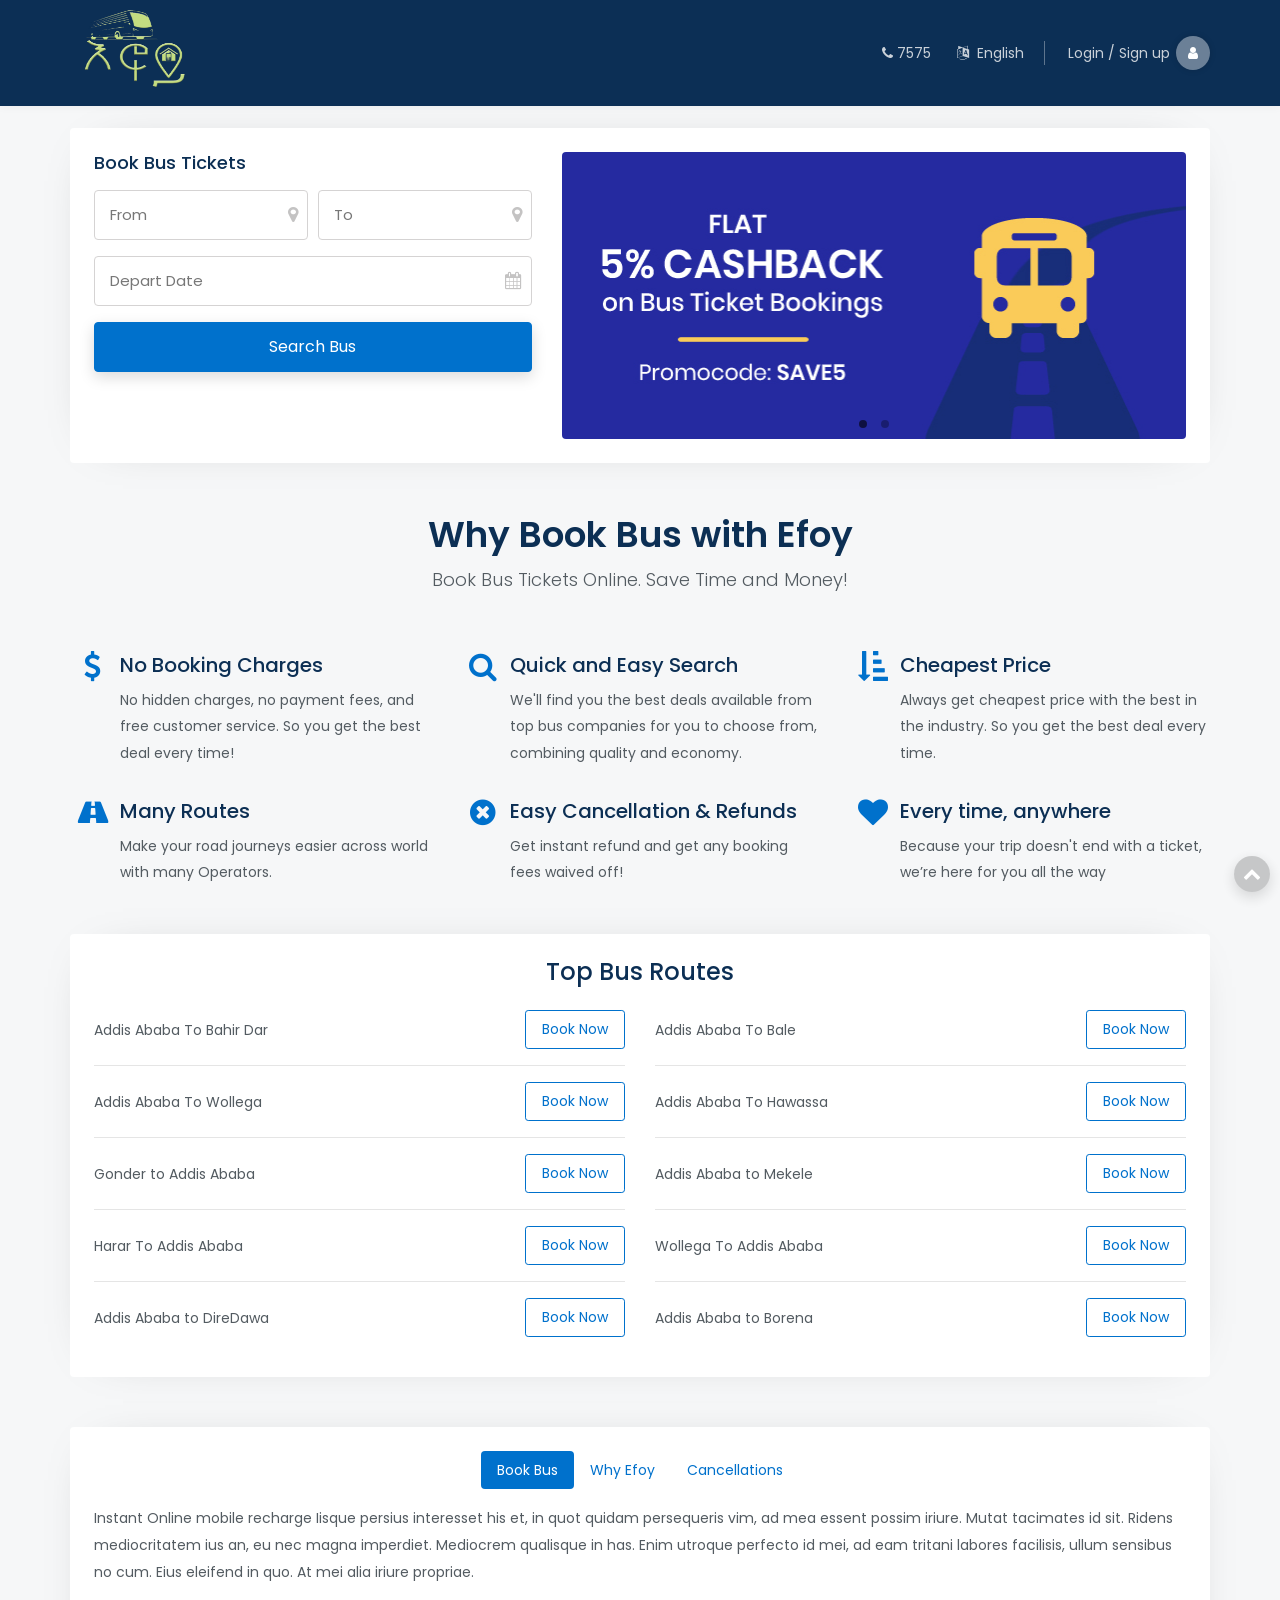
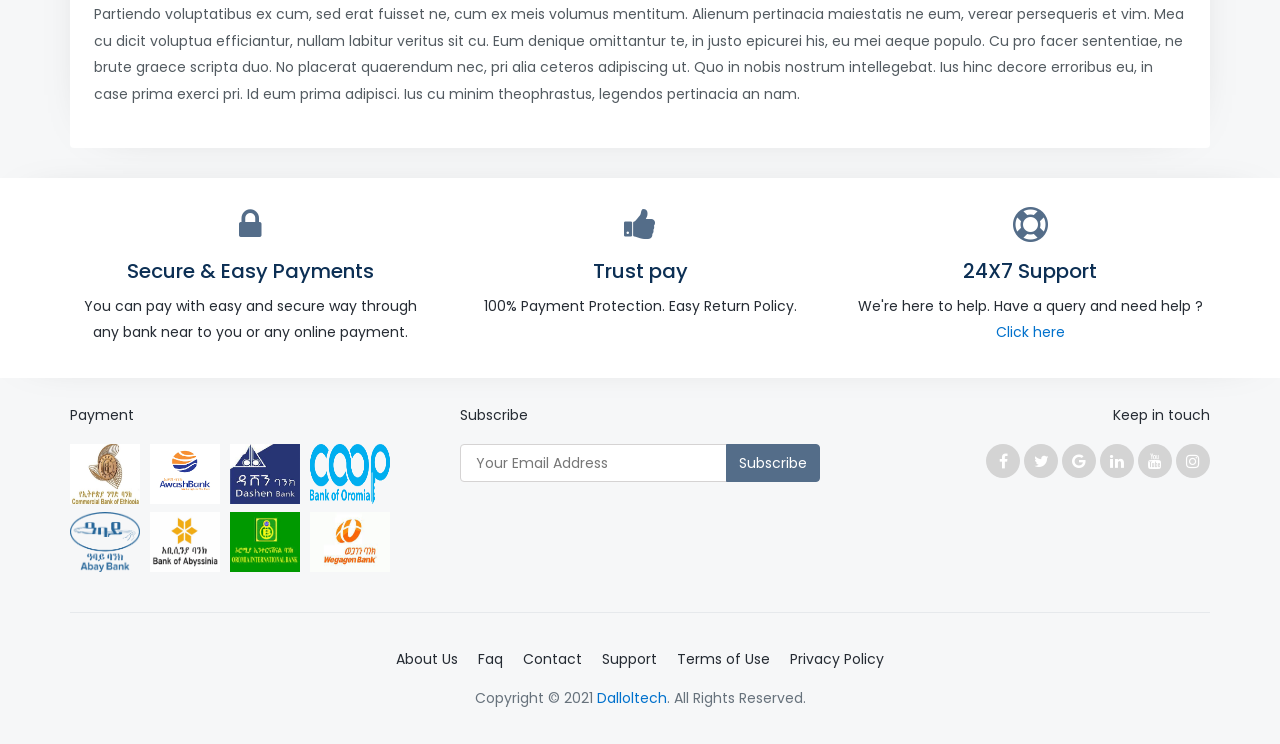
<file: index.html>
<!DOCTYPE html>
<html lang="en">
<head>
<meta charset="UTF-8" />
<meta http-equiv="X-UA-Compatible" content="IE=edge">
<meta name="viewport" content="width=device-width, initial-scale=1, minimum-scale=1.0, shrink-to-fit=no">
<link href="images/favicon.png" rel="icon" />

<title>Efoy - Online Bus Booking System</title>
<meta name="description" content="Efoy - Online Bus Booking System">
<meta name="author" content="harnishdesign.net">

<!-- Web Fonts
============================================= -->
<link rel='stylesheet' href='https://fonts.googleapis.com/css?family=Poppins:100,200,300,400,500,600,700,800,900' type='text/css'>

<!-- Stylesheet
============================================= -->
<link rel="stylesheet" type="text/css" href="vendor/bootstrap/css/bootstrap.min.css" />
<link rel="stylesheet" type="text/css" href="vendor/font-awesome/css/all.min.css" />
<link href="//maxcdn.bootstrapcdn.com/font-awesome/4.1.0/css/font-awesome.min.css" rel="stylesheet">
<link rel="stylesheet" type="text/css" href="vendor/owl.carousel/assets/owl.carousel.min.css" />
<link rel="stylesheet" type="text/css" href="vendor/owl.carousel/assets/owl.theme.default.min.css" />
<link rel="stylesheet" type="text/css" href="vendor/jquery-ui/jquery-ui.css" />
<link rel="stylesheet" type="text/css" href="vendor/daterangepicker/daterangepicker.css" />
<link rel="stylesheet" type="text/css" href="css/stylesheet.css" />

</head>
<body>
<!-- Preloader -->
<div id="preloader"><div data-loader="dual-ring"></div></div><!-- Preloader End -->

<!-- Document Wrapper   
============================================= -->
<div id="main-wrapper">

  <!-- Header
  ============================================= -->
  <header id="header" class="sticky-top bg-secondary header-text-light">
    <div class="container">
      <div class="header-row">
        <div class="header-column justify-content-start"> 
          
          <!-- Logo
          ============================================= -->
          <div class="logo">
          	<a href="index.html" title="Efoy - Online Bus Ticket System"><img src="images/logo2.png" alt="Efoy" width="127" height="100" /></a>
          </div><!-- Logo end -->
          
        </div>
        
        <div class="header-column justify-content-end">
        
          <!-- Primary Navigation
          ============================================= -->
          <nav class="primary-menu navbar navbar-expand-lg">
            <div id="header-nav" class="collapse navbar-collapse">
              <ul class="navbar-nav">
                <li><a href="tel:7575" class="dropdown-toggle" href="#"><i class="fa fa-phone"></i> &nbsp;7575</a>
                <li class="dropdown"> <a class="dropdown-toggle" href="#"><i class="fa fa-language"></i> &nbsp; English</a>
                  <ul class="dropdown-menu">
                    <li><a class="dropdown-item" href="#">አማርኛ</a></li>
                    <li><a class="dropdown-item" href="#">Afaan Oromoo</a></li>
                    <li><a class="dropdown-item" href="#">ትግርኛ</a></li>
                    <li><a class="dropdown-item" href="#">Somaligna</a></li>
                    <li><a class="dropdown-item" href="#">Afarigna</a></li>
                    </ul>
                </li>
                <li class="login-signup ml-lg-2"><a class="pl-lg-4 pr-0" data-toggle="modal" data-target="#login-signup" href="#" title="Login / Sign up">Login / Sign up <span class="d-none d-lg-inline-block"><i class="fa fa-user"></i></span></a></li>
              </ul>
            </div>
          </nav>
          
        </div>
        
        <!-- Collapse Button
        ============================================= -->
        <button class="navbar-toggler" type="button" data-toggle="collapse" data-target="#header-nav"> <span></span> <span></span> <span></span> </button>
      </div>
    </div>
  </header><!-- Header end -->
  <br>
  	<!-- Secondary Navigation
    ============================================= -->
    <!-- <div class="bg-secondary">
      <div class="container">
        <ul class="nav secondary-nav">
          <!-- <li class="nav-item"> <a class="nav-link" href="booking-hotels.html"><span><i class="fa fa-bed"></i></span> Hotels</a></li>
		  <li class="nav-item"> <a class="nav-link" href="booking-flights.html"><span><i class="fa fa-plane"></i></span> Flights</a> </li>
          <li class="nav-item"> <a class="nav-link" href="booking-trains.html"><span><i class="fa fa-train"></i></span> Trains</a> </li> -->
          <!-- <li class="nav-item"> <a class="nav-link active" href="booking-bus.html"><span></span> Bus Booking</a> </li>
        </ul>
      </div>
    </div>  -->
    <!-- Secondary Navigation end -->
    
  <!-- Content
  ============================================= -->
  <div id="content">
    <section class="container">
        <div class="bg-light shadow-md rounded p-4">
          <div class="row">
            <div class="col-lg-5 mb-4 mb-lg-0">
              <h2 class="text-4 mb-3">Book Bus Tickets</h2>
              <form id="bookingBus" method="post">
                <div class="form-row">
                  <div class="col-lg-6 form-group">
                    <input type="text" class="form-control" id="busFrom" required placeholder="From">
                    <span class="icon-inside"><i class="fa fa-map-marker"></i></span> </div>
                  <div class="col-lg-6 form-group">
                    <input type="text" class="form-control" id="busTo" required placeholder="To">
                    <span class="icon-inside"><i class="fa fa-map-marker"></i></span> </div>
                </div>
                <div class="form-row">
                  <div class="col form-group">
                    <input id="busDepart" type="text" class="form-control" required placeholder="Depart Date">
                    <span class="icon-inside"><i class="fa fa-calendar-alt"></i></span> </div>
                </div>
                <!-- <div class="travellers-class form-group">
                  <input type="text" id="busTravellersClass"  class="travellers-class-input form-control" name="bus-travellers-class" placeholder="Seats" readonly required onkeypress="return false;">
                  <span class="icon-inside"><i class="fa fa-caret-down"></i></span>
                  <div class="travellers-dropdown">
                    <div class="row align-items-center mb-3">
                      <div class="col-sm-7">
                        <p class="mb-sm-0">Seats</p>
                      </div>
                      <div class="col-sm-5">
                        <div class="qty input-group">
                          <div class="input-group-prepend">
                            <button type="button" class="btn bg-light-4" data-value="decrease" data-target="#adult-travellers" data-toggle="spinner">-</button>
                          </div>
                          <input type="text" data-ride="spinner" id="adult-travellers" class="qty-spinner form-control" value="1" readonly>
                          <div class="input-group-append">
                            <button type="button" class="btn bg-light-4" data-value="increase" data-target="#adult-travellers" data-toggle="spinner">+</button>
                          </div>
                        </div>
                      </div>
                    </div>
                    <button class="btn btn-primary btn-block submit-done" type="button">Done</button>
                  </div>
                </div> -->
                <a href="booking-bus-list.html" class="btn btn-primary btn-block" type="submit">Search Bus</a>
              </form>
            </div>
            <!-- Slideshow
          ============================================= -->
          <div class="col-lg-7">
            <div class="owl-carousel owl-theme slideshow single-slider">
              <div class="item"><a href="#"><img class="img-fluid" src="images/slider/booking-banner-2.jpg" alt="banner 2" /></a></div>
              <div class="item"><a href="#"><img class="img-fluid" src="images/slider/booking-banner-3.jpg" alt="banner 3" /></a></div>
            </div>
          </div><!-- Slideshow end -->
          </div>
        </div>
    </section>
    <div class="container">
      <section class="section pb-4">
        <h2 class="text-9 font-weight-600 text-center">Why Book Bus with Efoy</h2>
        <p class="lead mb-5 text-center">Book Bus Tickets Online. Save Time and Money!</p>
        <div class="row">
          <div class="col-md-4">
            <div class="featured-box style-1 mb-4">
              <div class="featured-box-icon text-primary"> <i class="fa fa-dollar-sign"></i> </div>
              <h3>No Booking Charges</h3>
              <p>No hidden charges, no payment fees, and free customer service. So you get the best deal every time!</p>
            </div>
          </div>
          <div class="col-md-4">
            <div class="featured-box style-1 mb-4">
              <div class="featured-box-icon text-primary"> <i class="fa fa-search"></i> </div>
              <h3>Quick and Easy Search</h3>
              <p>We'll find you the best deals available from top bus companies for you to choose from, combining quality and economy. </p>
            </div>
          </div>
          <div class="col-md-4">
            <div class="featured-box style-1 mb-4">
              <div class="featured-box-icon text-primary"> <i class="fa fa-sort-amount-down"></i> </div>
              <h3>Cheapest Price</h3>
              <p>Always get cheapest price with the best in the industry. So you get the best deal every time.</p>
            </div>
          </div>
          <div class="col-md-4">
            <div class="featured-box style-1 mb-4">
              <div class="featured-box-icon text-primary"> <i class="fa fa-road"></i> </div>
              <h3>Many Routes</h3>
              <p>Make your road journeys easier across world with many Operators.</p>
            </div>
          </div>
          <div class="col-md-4">
            <div class="featured-box style-1 mb-4">
              <div class="featured-box-icon text-primary"> <i class="fa fa-times-circle"></i> </div>
              <h3>Easy Cancellation & Refunds</h3> 
              <p>Get instant refund and get any booking fees waived off!</p>
            </div>
          </div>
          <div class="col-md-4">
            <div class="featured-box style-1 mb-4">
              <div class="featured-box-icon text-primary"> <i class="fa fa-heart"></i> </div>
              <h3>Every time, anywhere</h3>
              <p>Because your trip doesn't end with a ticket, we’re here for you all the way</p>
            </div>
          </div>
        </div>
      </section>
    </div>
    <div class="container">
      <div class="bg-light shadow-md rounded px-4 py-4">
        <h3 class="text-6 text-center mb-4">Top Bus Routes</h3>
        <div class="row">
          <div class="col-md-6">
            <p class="d-flex align-items-center">Addis Ababa To Bahir Dar <a href="#" class="btn btn-sm btn-outline-primary shadow-none ml-auto"><i class="fa fa-search d-block d-sm-none"></i> <span class="d-none d-sm-block">Book Now</span></a></p>
            <hr>
            <p class="d-flex align-items-center">Addis Ababa To Wollega<a href="#" class="btn btn-sm btn-outline-primary shadow-none ml-auto"><i class="fa fa-search d-block d-sm-none"></i> <span class="d-none d-sm-block">Book Now</span></a></p>
            <hr>
            <p class="d-flex align-items-center">Gonder to Addis Ababa <a href="#" class="btn btn-sm btn-outline-primary shadow-none ml-auto"><i class="fa fa-search d-block d-sm-none"></i> <span class="d-none d-sm-block">Book Now</span></a></p>
            <hr>
            <p class="d-flex align-items-center">Harar To Addis Ababa <a href="#" class="btn btn-sm btn-outline-primary shadow-none ml-auto"><i class="fa fa-search d-block d-sm-none"></i> <span class="d-none d-sm-block">Book Now</span></a></p>
            <hr>
            <p class="d-flex align-items-center">Addis Ababa to DireDawa <a href="#" class="btn btn-sm btn-outline-primary shadow-none ml-auto"><i class="fa fa-search d-block d-sm-none"></i> <span class="d-none d-sm-block">Book Now</span></a></p>
          </div>
          <div class="col-md-6 mt-3 mt-md-0">
            <p class="d-flex align-items-center">Addis Ababa To Bale <a href="#" class="btn btn-sm btn-outline-primary shadow-none ml-auto"><i class="fa fa-search d-block d-sm-none"></i> <span class="d-none d-sm-block">Book Now</span></a></p>
            <hr>
            <p class="d-flex align-items-center">Addis Ababa To Hawassa<a href="#" class="btn btn-sm btn-outline-primary shadow-none ml-auto"><i class="fa fa-search d-block d-sm-none"></i> <span class="d-none d-sm-block">Book Now</span></a></p>
            <hr>
            <p class="d-flex align-items-center">Addis Ababa to Mekele <a href="#" class="btn btn-sm btn-outline-primary shadow-none ml-auto"><i class="fa fa-search d-block d-sm-none"></i> <span class="d-none d-sm-block">Book Now</span></a></p>
            <hr>
            <p class="d-flex align-items-center">Wollega To Addis Ababa <a href="#" class="btn btn-sm btn-outline-primary shadow-none ml-auto"><i class="fa fa-search d-block d-sm-none"></i> <span class="d-none d-sm-block">Book Now</span></a></p>
            <hr>
            <p class="d-flex align-items-center">Addis Ababa to Borena <a href="#" class="btn btn-sm btn-outline-primary shadow-none ml-auto"><i class="fa fa-search d-block d-sm-none"></i> <span class="d-none d-sm-block">Book Now</span></a></p>
          </div>
        </div>
      </div>
    </div>
    <div class="section pb-0">
      <div class="container">
        <div class="bg-light shadow-md rounded px-4 py-4">
          <ul class="nav nav-pills justify-content-center" id="myTab" role="tablist">
            <li class="nav-item"> <a class="nav-link active" id="mobile-recharge-tab" data-toggle="tab" href="#mobile-recharge" role="tab" aria-controls="mobile-recharge" aria-selected="true">Book Bus</a> </li>
            <li class="nav-item"> <a class="nav-link" id="billpayment-tab" data-toggle="tab" href="#billpayment" role="tab" aria-controls="billpayment" aria-selected="false">Why Efoy</a> </li>
            <li class="nav-item"> <a class="nav-link" id="why-Efoy-tab" data-toggle="tab" href="#why-Efoy" role="tab" aria-controls="why-Efoy" aria-selected="false">Cancellations</a> </li>
          </ul>
          <div class="tab-content my-3" id="myTabContent">
            <div class="tab-pane fade show active" id="mobile-recharge" role="tabpanel" aria-labelledby="mobile-recharge-tab">
              <p>Instant Online mobile recharge Iisque persius interesset his et, in quot quidam persequeris vim, ad mea essent possim iriure. Mutat tacimates id sit. Ridens mediocritatem ius an, eu nec magna imperdiet. Mediocrem qualisque in has. Enim utroque perfecto id mei, ad eam tritani labores facilisis, ullum sensibus no cum. Eius eleifend in quo. At mei alia iriure propriae.</p>
              <p>Partiendo voluptatibus ex cum, sed erat fuisset ne, cum ex meis volumus mentitum. Alienum pertinacia maiestatis ne eum, verear persequeris et vim. Mea cu dicit voluptua efficiantur, nullam labitur veritus sit cu. Eum denique omittantur te, in justo epicurei his, eu mei aeque populo. Cu pro facer sententiae, ne brute graece scripta duo. No placerat quaerendum nec, pri alia ceteros adipiscing ut. Quo in nobis nostrum intellegebat. Ius hinc decore erroribus eu, in case prima exerci pri. Id eum prima adipisci. Ius cu minim theophrastus, legendos pertinacia an nam.</p>
            </div>
            <div class="tab-pane fade" id="billpayment" role="tabpanel" aria-labelledby="billpayment-tab">
              <p>Partiendo voluptatibus ex cum, sed erat fuisset ne, cum ex meis volumus mentitum. Alienum pertinacia maiestatis ne eum, verear persequeris et vim. Mea cu dicit voluptua efficiantur, nullam labitur veritus sit cu. Eum denique omittantur te, in justo epicurei his, eu mei aeque populo. Cu pro facer sententiae, ne brute graece scripta duo. No placerat quaerendum nec, pri alia ceteros adipiscing ut. Quo in nobis nostrum intellegebat. Ius hinc decore erroribus eu, in case prima exerci pri. Id eum prima adipisci. Ius cu minim theophrastus, legendos pertinacia an nam.</p>
              <p>Instant Online mobile recharge Iisque persius interesset his et, in quot quidam persequeris vim, ad mea essent possim iriure. Mutat tacimates id sit. Ridens mediocritatem ius an, eu nec magna imperdiet. Mediocrem qualisque in has. Enim utroque perfecto id mei, ad eam tritani labores facilisis, ullum sensibus no cum. Eius eleifend in quo. At mei alia iriure propriae.</p>
            </div>
            <div class="tab-pane fade" id="why-Efoy" role="tabpanel" aria-labelledby="why-Efoy-tab">
              <p>Cu pro facer sententiae, ne brute graece scripta duo. No placerat quaerendum nec, pri alia ceteros adipiscing ut. Quo in nobis nostrum intellegebat. Ius hinc decore erroribus eu, in case prima exerci pri. Id eum prima adipisci. Ius cu minim theophrastus, legendos pertinacia an nam.</p>
              <p>Partiendo voluptatibus ex cum, sed erat fuisset ne, cum ex meis volumus mentitum. Alienum pertinacia maiestatis ne eum, verear persequeris et vim. Mea cu dicit voluptua efficiantur, nullam labitur veritus sit cu. Eum denique omittantur te, in justo epicurei his, eu mei aeque populo.</p>
              <p>Instant Online mobile recharge Iisque persius interesset his et, in quot quidam persequeris vim, ad mea essent possim iriure. Mutat tacimates id sit. Ridens mediocritatem ius an, eu nec magna imperdiet. Mediocrem qualisque in has. Enim utroque perfecto id mei, ad eam tritani labores facilisis, ullum sensibus no cum. Eius eleifend in quo. At mei alia iriure propriae.</p>
            </div>
          </div>
        </div>
      </div>
    </div>
    <!-- <section class="section pb-0">
      <div class="container">
        <div class="row">
          <div class="col-md-5 col-lg-6 text-center"> <img class="img-fluid" alt="" src="images/app-mobile.png"> </div>
          <div class="col-md-7 col-lg-6">
            <h2 class="text-9 font-weight-600 my-4">Download Our Efoy<br class="d-none d-lg-inline-block">
              Mobile App Now</h2>
            <p class="lead">Download our app for the fastest, most convenient way to send Recharge.</p>
            <p>Ridens mediocritatem ius an, eu nec magna imperdiet. Mediocrem qualisque in has. Enim utroque perfecto id mei, ad eam tritani labores facilisis, ullum sensibus no cum. Eius eleifend in quo.</p>
            <ul>
              <li>Recharge</li>
              <li>Bill Payment</li>
              <li>Booking Online</li>
              <li>and much more.....</li>
            </ul>
            <div class="d-flex flex-wrap pt-2"> <a class="mr-4" href=""><img alt="" src="images/app-store.png"></a><a href=""><img alt="" src="images/google-play-store.png"></a> </div>
          </div>
        </div>
      </div>
    </section> -->
  </div><!-- Content end -->
  
  <!-- Footer
  ============================================= -->
  <footer id="footer">
    <section class="section bg-light shadow-md pt-4 pb-3">
      <div class="container">
        <div class="row">
          <div class="col-sm-6 col-md-4">
            <div class="featured-box text-center">
              <div class="featured-box-icon"> <i class="fa fa-lock"></i> </div>
              <h4>Secure & Easy Payments</h4>
              <p>You can pay with easy and secure way through any bank near to you or any online payment. </p>
            </div>
          </div>
          <div class="col-sm-6 col-md-4">
            <div class="featured-box text-center">
              <div class="featured-box-icon"> <i class="fa fa-thumbs-up"></i> </div>
              <h4>Trust pay</h4>
              <p>100% Payment Protection. Easy Return Policy.</p>
            </div>
          </div>
          <!-- <div class="col-sm-6 col-md-3">
            <div class="featured-box text-center">
              <div class="featured-box-icon"> <i class="fa fa-bullhorn"></i> </div>
              <h4>Refer & Earn</h4>
              <p>Invite a friend to sign up and earn up to 1000 Etb.</p>
            </div>
          </div> -->
          <div class="col-sm-6 col-md-4">
            <div class="featured-box text-center">
              <div class="featured-box-icon"> <i class="fa fa-life-ring"></i> </div>
              <h4>24X7 Support</h4>
              <p>We're here to help. Have a query and need help ? <a href="#">Click here</a></p>
            </div>
          </div>
        </div>
      </div>
    </section>
    <div class="container mt-4">
      <div class="row">
        <div class="col-md-4 mb-3 mb-md-0">
          <p>Payment</p>
          <ul class="payments-types">
            <li><a href="#" target="_blank"> <img data-toggle="tooltip" src="images/banks/cbe.jpg" height="60vh"  width="70px" alt="visa" title="commercial bank of ethiopia"></a></li>
            <li><a href="#" target="_blank"> <img data-toggle="tooltip" src="images/banks/awash.png" height="60vh" width="70px" alt="discover" title="Awash Bank"></a></li>
            <li><a href="#" target="_blank"> <img data-toggle="tooltip" src="images/banks/dashin.jpeg" height="60vh" width="70px" alt="paypal" title="Dashin Bank"></a></li>
            <li><a href="#" target="_blank"> <img data-toggle="tooltip" src="images/banks/Cooperative_Bank_of_Oromia.png" height="60vh" width="80px" alt="Cooperative bank of oromia" title="American Express"></a></li>
            <li><a href="#" target="_blank"> <img data-toggle="tooltip" src="images/banks/Abay-Bank-Vacancy-min.png" height="60vh" width="70px" alt="discover" title="Abay Bank"></a></li>
            <li><a href="#" target="_blank"> <img data-toggle="tooltip" src="images/banks/abyssinia-bank-logo-profit-financial-statement-shareholder.jpg" height="60vh" width="70px" alt="discover" title="Abyssinia Bank"></a></li>
            <li><a href="#" target="_blank"> <img data-toggle="tooltip" src="images/banks/or.jpg" height="60vh" width="70px" alt="discover" title="Oromia International Bank"></a></li>
            <li><a href="#" target="_blank"> <img data-toggle="tooltip" src="images/banks/wegagen.jpeg" height="60vh" width="80px" alt="discover" title="Wegagen Bank"></a></li>
          </ul>
        </div>
        <div class="col-md-4 mb-3 mb-md-0">
          <p>Subscribe</p>
          <div class="input-group newsletter">
            <input class="form-control" placeholder="Your Email Address" name="newsletterEmail" id="newsletterEmail" type="text">
            <span class="input-group-append">
            <button class="btn btn-secondary" type="submit">Subscribe</button>
            </span> </div>
        </div>
        <div class="col-md-4 d-flex align-items-md-end flex-column">
          <p>Keep in touch</p>
          <ul class="social-icons">
            <li class="social-icons-facebook"><a data-toggle="tooltip" href="http://www.facebook.com/" target="_blank" title="Facebook"><i class="fa fa-facebook"></i></a></li>
            <li class="social-icons-twitter"><a data-toggle="tooltip" href="http://www.twitter.com/" target="_blank" title="Twitter"><i class="fa fa-twitter"></i></a></li>
            <li class="social-icons-google"><a data-toggle="tooltip" href="http://www.google.com/" target="_blank" title="Google"><i class="fa fa-google"></i></a></li>
            <li class="social-icons-linkedin"><a data-toggle="tooltip" href="http://www.linkedin.com/" target="_blank" title="Linkedin"><i class="fa fa-linkedin-in"></i></a></li>
            <li class="social-icons-youtube"><a data-toggle="tooltip" href="http://www.youtube.com/" target="_blank" title="Youtube"><i class="fa fa-youtube"></i></a></li>
            <li class="social-icons-instagram"><a data-toggle="tooltip" href="http://www.instagram.com/" target="_blank" title="Instagram"><i class="fa fa-instagram"></i></a></li>
          </ul>
        </div>
      </div>
    </div>
    <div class="container">
      <div class="footer-copyright">
        <ul class="nav justify-content-center">
          <li class="nav-item"> <a class="nav-link active" href="#">About Us</a> </li>
          <li class="nav-item"> <a class="nav-link" href="#">Faq</a> </li>
          <li class="nav-item"> <a class="nav-link" href="#">Contact</a> </li>
          <li class="nav-item"> <a class="nav-link" href="#">Support</a> </li>
          <li class="nav-item"> <a class="nav-link" href="#">Terms of Use</a> </li>
          <li class="nav-item"> <a class="nav-link" href="#">Privacy Policy</a> </li>
        </ul>
        <p class="copyright-text">Copyright © 2021 <a target="_blank" href="https://dalloltech.com">Dalloltech</a>. All Rights Reserved.</p>
      </div>
    </div>
  </footer><!-- Footer end -->
  
</div><!-- Document Wrapper end -->

<!-- Back to Top
============================================= -->
<a id="back-to-top" data-toggle="tooltip" title="Back to Top" href="javascript:void(0)"><i class="fa fa-chevron-up"></i></a>

<!-- Modal Dialog - Login/Signup
============================================= -->
<div id="login-signup" class="modal fade" role="dialog" aria-hidden="true">
  <div class="modal-dialog modal-dialog-centered" role="document">
    <div class="modal-content p-sm-3">
      <div class="modal-body">
        <button type="button" class="close" data-dismiss="modal" aria-label="Close"> <span aria-hidden="true">&times;</span> </button>
        <ul class="nav nav-tabs" role="tablist">
          <li class="nav-item"> <a id="login-tab" class="nav-link active text-4" data-toggle="tab" href="#login" role="tab" aria-controls="login" aria-selected="true">Login</a> </li>
          <li class="nav-item"> <a id="signup-tab" class="nav-link text-4" data-toggle="tab" href="#signup" role="tab" aria-controls="signup" aria-selected="false">Sign Up</a> </li>
        </ul>
        <div class="tab-content pt-4">
          <div class="tab-pane fade show active" id="login" role="tabpanel" aria-labelledby="login-tab">
            <form id="loginForm" method="post">
              <div class="form-group">
                <input type="email" class="form-control" id="loginMobile" required placeholder="Mobile or Email ID">
              </div>
              <div class="form-group">
                <input type="password" class="form-control" id="loginPassword" required placeholder="Password">
              </div>
              <div class="row mb-4">
                <div class="col-sm">
                  <div class="form-check custom-control custom-checkbox">
                    <input id="remember-me" name="remember" class="custom-control-input" type="checkbox">
                    <label class="custom-control-label" for="remember-me">Remember Me</label>
                  </div>
                </div>
                <div class="col-sm text-right"> <a class="justify-content-end" href="#">Forgot Password ?</a> </div>
              </div>
              <button class="btn btn-primary btn-block" type="submit">Login</button>
            </form>
          </div>
          <div class="tab-pane fade" id="signup" role="tabpanel" aria-labelledby="signup-tab">
            <form id="signupForm" method="post">
              <div class="form-group">
                <input type="text" class="form-control" data-bv-field="number" id="signupEmail" required placeholder="Email ID">
              </div>
              <div class="form-group">
                <input type="text" class="form-control" id="signupMobile" required placeholder="Mobile Number">
              </div>
              <div class="form-group">
                <input type="password" class="form-control" id="signuploginPassword" required placeholder="Password">
              </div>
              <button class="btn btn-primary btn-block" type="submit">Signup</button>
            </form>
          </div>
          <div class="d-flex align-items-center my-4">
            <hr class="flex-grow-1">
            <span class="mx-2">OR</span>
            <hr class="flex-grow-1">
          </div>
          <div class="row">
            <div class="col-12 mb-3">
              <button type="button" class="btn btn-block btn-outline-primary">Login with Facebook</button>
            </div>
            <div class="col-12">
              <button type="button" class="btn btn-block btn-outline-danger">Login with Google</button>
            </div>
          </div>
        </div>
      </div>
    </div>
  </div>
</div><!-- Modal Dialog - Login/Signup end -->

<!-- Script -->
<!-- <script src="vendor/jquery/jquery.min.js"></script>
<script src="vendor/bootstrap/js/bootstrap.bundle.min.js"></script>
<script src="vendor/owl.carousel/owl.carousel.min.js"></script>
<script src="vendor/bootstrap-spinner/bootstrap-spinner.js"></script> 
<script src="vendor/daterangepicker/moment.min.js"></script> 
<script src="vendor/daterangepicker/daterangepicker.js"></script>  -->
<script src="vendor/jquery/jquery.min.js"></script>
<script src="vendor/jquery-ui/jquery-ui.min.js"></script> 
<script src="vendor/bootstrap/js/bootstrap.bundle.min.js"></script>
<script src="vendor/owl.carousel/owl.carousel.min.js"></script>
<script src="vendor/bootstrap-spinner/bootstrap-spinner.js"></script> 
<script src="vendor/daterangepicker/moment.min.js"></script> 
<script src="vendor/daterangepicker/daterangepicker.js"></script> 
<script>
$(function() {
 'use strict';
  // Depart Date
  $('#busDepart').daterangepicker({
	singleDatePicker: true,
	minDate: moment(),
	autoUpdateInput: false,
	}, function(chosen_date) {
  $('#busDepart').val(chosen_date.format('MM-DD-YYYY'));
  });
});
</script> 
<script src="js/theme.js"></script> 

</body>
</html>
</file>
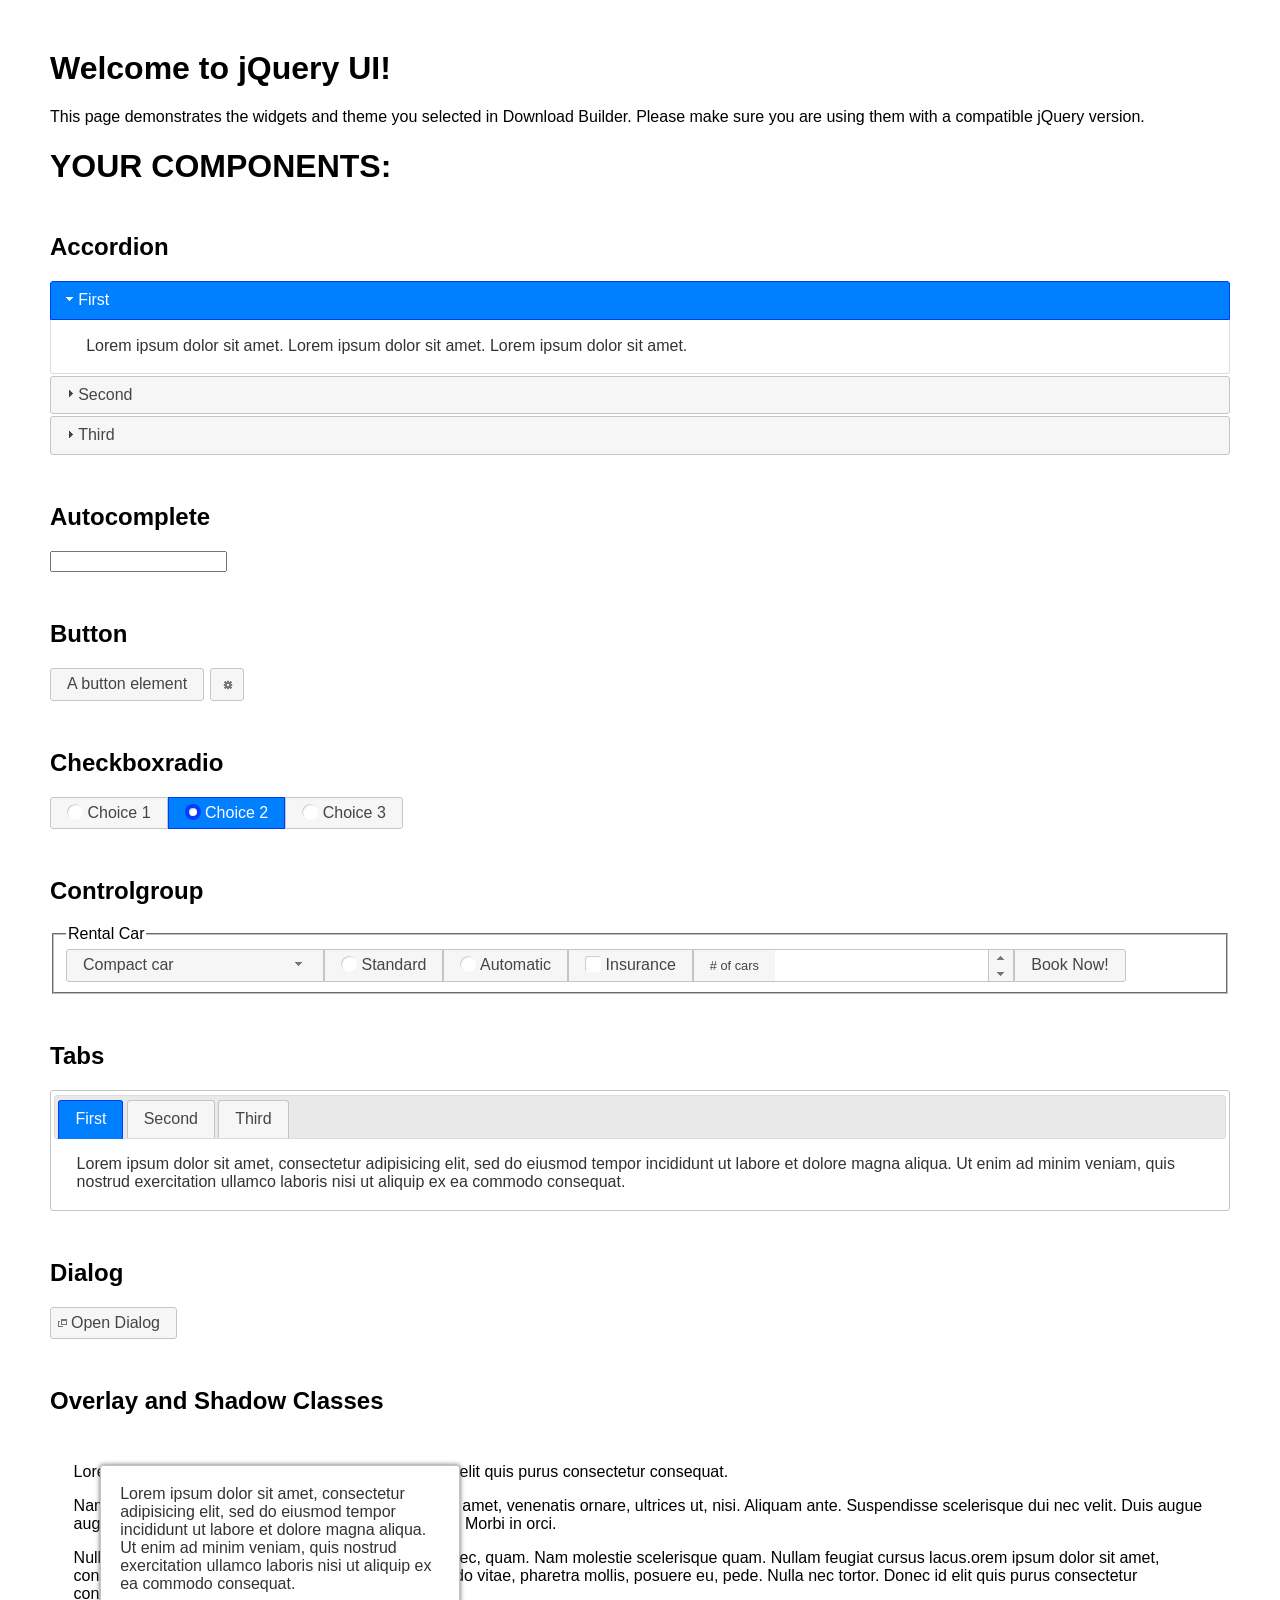
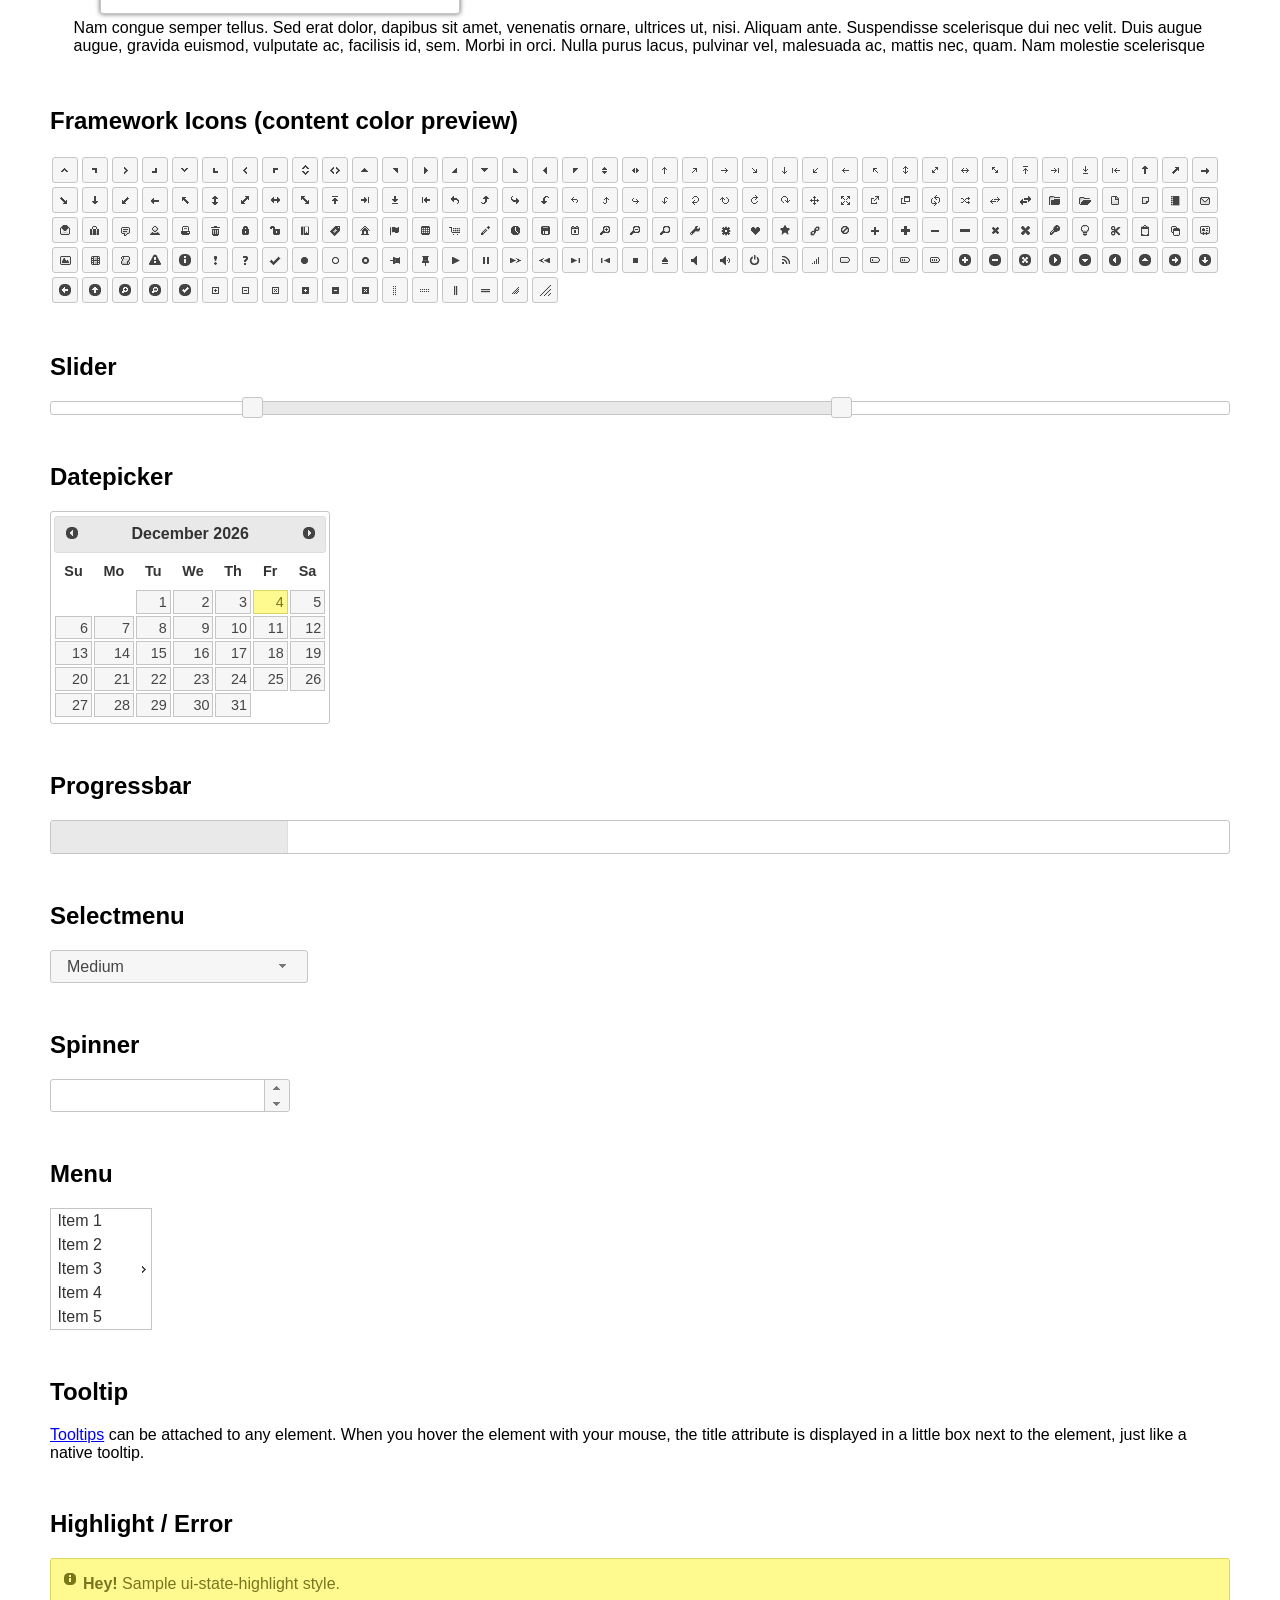
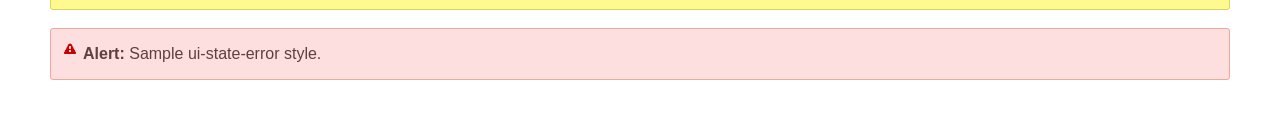
<file: vendor/jquery-ui/index.html>
<!doctype html>
<html lang="us">
<head>
	<meta charset="utf-8">
	<title>jQuery UI Example Page</title>
	<link href="jquery-ui.css" rel="stylesheet">
	<style>
	body{
		font-family: "Trebuchet MS", sans-serif;
		margin: 50px;
	}
	.demoHeaders {
		margin-top: 2em;
	}
	#dialog-link {
		padding: .4em 1em .4em 20px;
		text-decoration: none;
		position: relative;
	}
	#dialog-link span.ui-icon {
		margin: 0 5px 0 0;
		position: absolute;
		left: .2em;
		top: 50%;
		margin-top: -8px;
	}
	#icons {
		margin: 0;
		padding: 0;
	}
	#icons li {
		margin: 2px;
		position: relative;
		padding: 4px 0;
		cursor: pointer;
		float: left;
		list-style: none;
	}
	#icons span.ui-icon {
		float: left;
		margin: 0 4px;
	}
	.fakewindowcontain .ui-widget-overlay {
		position: absolute;
	}
	select {
		width: 200px;
	}
	</style>
</head>
<body>

<h1>Welcome to jQuery UI!</h1>

<div class="ui-widget">
	<p>This page demonstrates the widgets and theme you selected in Download Builder. Please make sure you are using them with a compatible jQuery version.</p>
</div>

<h1>YOUR COMPONENTS:</h1>


<!-- Accordion -->
<h2 class="demoHeaders">Accordion</h2>
<div id="accordion">
	<h3>First</h3>
	<div>Lorem ipsum dolor sit amet. Lorem ipsum dolor sit amet. Lorem ipsum dolor sit amet.</div>
	<h3>Second</h3>
	<div>Phasellus mattis tincidunt nibh.</div>
	<h3>Third</h3>
	<div>Nam dui erat, auctor a, dignissim quis.</div>
</div>



<!-- Autocomplete -->
<h2 class="demoHeaders">Autocomplete</h2>
<div>
	<input id="autocomplete" title="type &quot;a&quot;">
</div>



<!-- Button -->
<h2 class="demoHeaders">Button</h2>
<button id="button">A button element</button>
<button id="button-icon">An icon-only button</button>



<!-- Checkboxradio -->
<h2 class="demoHeaders">Checkboxradio</h2>
<form style="margin-top: 1em;">
	<div id="radioset">
		<input type="radio" id="radio1" name="radio"><label for="radio1">Choice 1</label>
		<input type="radio" id="radio2" name="radio" checked="checked"><label for="radio2">Choice 2</label>
		<input type="radio" id="radio3" name="radio"><label for="radio3">Choice 3</label>
	</div>
</form>



<!-- Controlgroup -->
<h2 class="demoHeaders">Controlgroup</h2>
<fieldset>
	<legend>Rental Car</legend>
	<div id="controlgroup">
		<select id="car-type">
			<option>Compact car</option>
			<option>Midsize car</option>
			<option>Full size car</option>
			<option>SUV</option>
			<option>Luxury</option>
			<option>Truck</option>
			<option>Van</option>
		</select>
		<label for="transmission-standard">Standard</label>
		<input type="radio" name="transmission" id="transmission-standard">
		<label for="transmission-automatic">Automatic</label>
		<input type="radio" name="transmission" id="transmission-automatic">
		<label for="insurance">Insurance</label>
		<input type="checkbox" name="insurance" id="insurance">
		<label for="horizontal-spinner" class="ui-controlgroup-label"># of cars</label>
		<input id="horizontal-spinner" class="ui-spinner-input">
		<button>Book Now!</button>
	</div>
</fieldset>



<!-- Tabs -->
<h2 class="demoHeaders">Tabs</h2>
<div id="tabs">
	<ul>
		<li><a href="#tabs-1">First</a></li>
		<li><a href="#tabs-2">Second</a></li>
		<li><a href="#tabs-3">Third</a></li>
	</ul>
	<div id="tabs-1">Lorem ipsum dolor sit amet, consectetur adipisicing elit, sed do eiusmod tempor incididunt ut labore et dolore magna aliqua. Ut enim ad minim veniam, quis nostrud exercitation ullamco laboris nisi ut aliquip ex ea commodo consequat.</div>
	<div id="tabs-2">Phasellus mattis tincidunt nibh. Cras orci urna, blandit id, pretium vel, aliquet ornare, felis. Maecenas scelerisque sem non nisl. Fusce sed lorem in enim dictum bibendum.</div>
	<div id="tabs-3">Nam dui erat, auctor a, dignissim quis, sollicitudin eu, felis. Pellentesque nisi urna, interdum eget, sagittis et, consequat vestibulum, lacus. Mauris porttitor ullamcorper augue.</div>
</div>



<h2 class="demoHeaders">Dialog</h2>
<p>
	<button id="dialog-link" class="ui-button ui-corner-all ui-widget">
		<span class="ui-icon ui-icon-newwin"></span>Open Dialog
	</button>
</p>

<h2 class="demoHeaders">Overlay and Shadow Classes</h2>
<div style="position: relative; width: 96%; height: 200px; padding:1% 2%; overflow:hidden;" class="fakewindowcontain">
	<p>Lorem ipsum dolor sit amet,  Nulla nec tortor. Donec id elit quis purus consectetur consequat. </p><p>Nam congue semper tellus. Sed erat dolor, dapibus sit amet, venenatis ornare, ultrices ut, nisi. Aliquam ante. Suspendisse scelerisque dui nec velit. Duis augue augue, gravida euismod, vulputate ac, facilisis id, sem. Morbi in orci. </p><p>Nulla purus lacus, pulvinar vel, malesuada ac, mattis nec, quam. Nam molestie scelerisque quam. Nullam feugiat cursus lacus.orem ipsum dolor sit amet, consectetur adipiscing elit. Donec libero risus, commodo vitae, pharetra mollis, posuere eu, pede. Nulla nec tortor. Donec id elit quis purus consectetur consequat. </p><p>Nam congue semper tellus. Sed erat dolor, dapibus sit amet, venenatis ornare, ultrices ut, nisi. Aliquam ante. Suspendisse scelerisque dui nec velit. Duis augue augue, gravida euismod, vulputate ac, facilisis id, sem. Morbi in orci. Nulla purus lacus, pulvinar vel, malesuada ac, mattis nec, quam. Nam molestie scelerisque quam. </p><p>Nullam feugiat cursus lacus.orem ipsum dolor sit amet, consectetur adipiscing elit. Donec libero risus, commodo vitae, pharetra mollis, posuere eu, pede. Nulla nec tortor. Donec id elit quis purus consectetur consequat. Nam congue semper tellus. Sed erat dolor, dapibus sit amet, venenatis ornare, ultrices ut, nisi. Aliquam ante. </p><p>Suspendisse scelerisque dui nec velit. Duis augue augue, gravida euismod, vulputate ac, facilisis id, sem. Morbi in orci. Nulla purus lacus, pulvinar vel, malesuada ac, mattis nec, quam. Nam molestie scelerisque quam. Nullam feugiat cursus lacus.orem ipsum dolor sit amet, consectetur adipiscing elit. Donec libero risus, commodo vitae, pharetra mollis, posuere eu, pede. Nulla nec tortor. Donec id elit quis purus consectetur consequat. Nam congue semper tellus. Sed erat dolor, dapibus sit amet, venenatis ornare, ultrices ut, nisi. </p>

	<!-- ui-dialog -->
	<div class="ui-widget-overlay ui-front"></div>
	<div style="position: absolute; width: 320px; left: 50px; top: 30px; padding: 1.2em" class="ui-widget ui-front ui-widget-content ui-corner-all ui-widget-shadow">
		Lorem ipsum dolor sit amet, consectetur adipisicing elit, sed do eiusmod tempor incididunt ut labore et dolore magna aliqua. Ut enim ad minim veniam, quis nostrud exercitation ullamco laboris nisi ut aliquip ex ea commodo consequat.
	</div>

</div>

<!-- ui-dialog -->
<div id="dialog" title="Dialog Title">
	<p>Lorem ipsum dolor sit amet, consectetur adipisicing elit, sed do eiusmod tempor incididunt ut labore et dolore magna aliqua. Ut enim ad minim veniam, quis nostrud exercitation ullamco laboris nisi ut aliquip ex ea commodo consequat.</p>
</div>



<h2 class="demoHeaders">Framework Icons (content color preview)</h2>
<ul id="icons" class="ui-widget ui-helper-clearfix">
	<li class="ui-state-default ui-corner-all" title=".ui-icon-caret-1-n"><span class="ui-icon ui-icon-caret-1-n"></span></li>
	<li class="ui-state-default ui-corner-all" title=".ui-icon-caret-1-ne"><span class="ui-icon ui-icon-caret-1-ne"></span></li>
	<li class="ui-state-default ui-corner-all" title=".ui-icon-caret-1-e"><span class="ui-icon ui-icon-caret-1-e"></span></li>
	<li class="ui-state-default ui-corner-all" title=".ui-icon-caret-1-se"><span class="ui-icon ui-icon-caret-1-se"></span></li>
	<li class="ui-state-default ui-corner-all" title=".ui-icon-caret-1-s"><span class="ui-icon ui-icon-caret-1-s"></span></li>
	<li class="ui-state-default ui-corner-all" title=".ui-icon-caret-1-sw"><span class="ui-icon ui-icon-caret-1-sw"></span></li>
	<li class="ui-state-default ui-corner-all" title=".ui-icon-caret-1-w"><span class="ui-icon ui-icon-caret-1-w"></span></li>
	<li class="ui-state-default ui-corner-all" title=".ui-icon-caret-1-nw"><span class="ui-icon ui-icon-caret-1-nw"></span></li>
	<li class="ui-state-default ui-corner-all" title=".ui-icon-caret-2-n-s"><span class="ui-icon ui-icon-caret-2-n-s"></span></li>
	<li class="ui-state-default ui-corner-all" title=".ui-icon-caret-2-e-w"><span class="ui-icon ui-icon-caret-2-e-w"></span></li>
	<li class="ui-state-default ui-corner-all" title=".ui-icon-triangle-1-n"><span class="ui-icon ui-icon-triangle-1-n"></span></li>
	<li class="ui-state-default ui-corner-all" title=".ui-icon-triangle-1-ne"><span class="ui-icon ui-icon-triangle-1-ne"></span></li>
	<li class="ui-state-default ui-corner-all" title=".ui-icon-triangle-1-e"><span class="ui-icon ui-icon-triangle-1-e"></span></li>
	<li class="ui-state-default ui-corner-all" title=".ui-icon-triangle-1-se"><span class="ui-icon ui-icon-triangle-1-se"></span></li>
	<li class="ui-state-default ui-corner-all" title=".ui-icon-triangle-1-s"><span class="ui-icon ui-icon-triangle-1-s"></span></li>
	<li class="ui-state-default ui-corner-all" title=".ui-icon-triangle-1-sw"><span class="ui-icon ui-icon-triangle-1-sw"></span></li>
	<li class="ui-state-default ui-corner-all" title=".ui-icon-triangle-1-w"><span class="ui-icon ui-icon-triangle-1-w"></span></li>
	<li class="ui-state-default ui-corner-all" title=".ui-icon-triangle-1-nw"><span class="ui-icon ui-icon-triangle-1-nw"></span></li>
	<li class="ui-state-default ui-corner-all" title=".ui-icon-triangle-2-n-s"><span class="ui-icon ui-icon-triangle-2-n-s"></span></li>
	<li class="ui-state-default ui-corner-all" title=".ui-icon-triangle-2-e-w"><span class="ui-icon ui-icon-triangle-2-e-w"></span></li>
	<li class="ui-state-default ui-corner-all" title=".ui-icon-arrow-1-n"><span class="ui-icon ui-icon-arrow-1-n"></span></li>
	<li class="ui-state-default ui-corner-all" title=".ui-icon-arrow-1-ne"><span class="ui-icon ui-icon-arrow-1-ne"></span></li>
	<li class="ui-state-default ui-corner-all" title=".ui-icon-arrow-1-e"><span class="ui-icon ui-icon-arrow-1-e"></span></li>
	<li class="ui-state-default ui-corner-all" title=".ui-icon-arrow-1-se"><span class="ui-icon ui-icon-arrow-1-se"></span></li>
	<li class="ui-state-default ui-corner-all" title=".ui-icon-arrow-1-s"><span class="ui-icon ui-icon-arrow-1-s"></span></li>
	<li class="ui-state-default ui-corner-all" title=".ui-icon-arrow-1-sw"><span class="ui-icon ui-icon-arrow-1-sw"></span></li>
	<li class="ui-state-default ui-corner-all" title=".ui-icon-arrow-1-w"><span class="ui-icon ui-icon-arrow-1-w"></span></li>
	<li class="ui-state-default ui-corner-all" title=".ui-icon-arrow-1-nw"><span class="ui-icon ui-icon-arrow-1-nw"></span></li>
	<li class="ui-state-default ui-corner-all" title=".ui-icon-arrow-2-n-s"><span class="ui-icon ui-icon-arrow-2-n-s"></span></li>
	<li class="ui-state-default ui-corner-all" title=".ui-icon-arrow-2-ne-sw"><span class="ui-icon ui-icon-arrow-2-ne-sw"></span></li>
	<li class="ui-state-default ui-corner-all" title=".ui-icon-arrow-2-e-w"><span class="ui-icon ui-icon-arrow-2-e-w"></span></li>
	<li class="ui-state-default ui-corner-all" title=".ui-icon-arrow-2-se-nw"><span class="ui-icon ui-icon-arrow-2-se-nw"></span></li>
	<li class="ui-state-default ui-corner-all" title=".ui-icon-arrowstop-1-n"><span class="ui-icon ui-icon-arrowstop-1-n"></span></li>
	<li class="ui-state-default ui-corner-all" title=".ui-icon-arrowstop-1-e"><span class="ui-icon ui-icon-arrowstop-1-e"></span></li>
	<li class="ui-state-default ui-corner-all" title=".ui-icon-arrowstop-1-s"><span class="ui-icon ui-icon-arrowstop-1-s"></span></li>
	<li class="ui-state-default ui-corner-all" title=".ui-icon-arrowstop-1-w"><span class="ui-icon ui-icon-arrowstop-1-w"></span></li>
	<li class="ui-state-default ui-corner-all" title=".ui-icon-arrowthick-1-n"><span class="ui-icon ui-icon-arrowthick-1-n"></span></li>
	<li class="ui-state-default ui-corner-all" title=".ui-icon-arrowthick-1-ne"><span class="ui-icon ui-icon-arrowthick-1-ne"></span></li>
	<li class="ui-state-default ui-corner-all" title=".ui-icon-arrowthick-1-e"><span class="ui-icon ui-icon-arrowthick-1-e"></span></li>
	<li class="ui-state-default ui-corner-all" title=".ui-icon-arrowthick-1-se"><span class="ui-icon ui-icon-arrowthick-1-se"></span></li>
	<li class="ui-state-default ui-corner-all" title=".ui-icon-arrowthick-1-s"><span class="ui-icon ui-icon-arrowthick-1-s"></span></li>
	<li class="ui-state-default ui-corner-all" title=".ui-icon-arrowthick-1-sw"><span class="ui-icon ui-icon-arrowthick-1-sw"></span></li>
	<li class="ui-state-default ui-corner-all" title=".ui-icon-arrowthick-1-w"><span class="ui-icon ui-icon-arrowthick-1-w"></span></li>
	<li class="ui-state-default ui-corner-all" title=".ui-icon-arrowthick-1-nw"><span class="ui-icon ui-icon-arrowthick-1-nw"></span></li>
	<li class="ui-state-default ui-corner-all" title=".ui-icon-arrowthick-2-n-s"><span class="ui-icon ui-icon-arrowthick-2-n-s"></span></li>
	<li class="ui-state-default ui-corner-all" title=".ui-icon-arrowthick-2-ne-sw"><span class="ui-icon ui-icon-arrowthick-2-ne-sw"></span></li>
	<li class="ui-state-default ui-corner-all" title=".ui-icon-arrowthick-2-e-w"><span class="ui-icon ui-icon-arrowthick-2-e-w"></span></li>
	<li class="ui-state-default ui-corner-all" title=".ui-icon-arrowthick-2-se-nw"><span class="ui-icon ui-icon-arrowthick-2-se-nw"></span></li>
	<li class="ui-state-default ui-corner-all" title=".ui-icon-arrowthickstop-1-n"><span class="ui-icon ui-icon-arrowthickstop-1-n"></span></li>
	<li class="ui-state-default ui-corner-all" title=".ui-icon-arrowthickstop-1-e"><span class="ui-icon ui-icon-arrowthickstop-1-e"></span></li>
	<li class="ui-state-default ui-corner-all" title=".ui-icon-arrowthickstop-1-s"><span class="ui-icon ui-icon-arrowthickstop-1-s"></span></li>
	<li class="ui-state-default ui-corner-all" title=".ui-icon-arrowthickstop-1-w"><span class="ui-icon ui-icon-arrowthickstop-1-w"></span></li>
	<li class="ui-state-default ui-corner-all" title=".ui-icon-arrowreturnthick-1-w"><span class="ui-icon ui-icon-arrowreturnthick-1-w"></span></li>
	<li class="ui-state-default ui-corner-all" title=".ui-icon-arrowreturnthick-1-n"><span class="ui-icon ui-icon-arrowreturnthick-1-n"></span></li>
	<li class="ui-state-default ui-corner-all" title=".ui-icon-arrowreturnthick-1-e"><span class="ui-icon ui-icon-arrowreturnthick-1-e"></span></li>
	<li class="ui-state-default ui-corner-all" title=".ui-icon-arrowreturnthick-1-s"><span class="ui-icon ui-icon-arrowreturnthick-1-s"></span></li>
	<li class="ui-state-default ui-corner-all" title=".ui-icon-arrowreturn-1-w"><span class="ui-icon ui-icon-arrowreturn-1-w"></span></li>
	<li class="ui-state-default ui-corner-all" title=".ui-icon-arrowreturn-1-n"><span class="ui-icon ui-icon-arrowreturn-1-n"></span></li>
	<li class="ui-state-default ui-corner-all" title=".ui-icon-arrowreturn-1-e"><span class="ui-icon ui-icon-arrowreturn-1-e"></span></li>
	<li class="ui-state-default ui-corner-all" title=".ui-icon-arrowreturn-1-s"><span class="ui-icon ui-icon-arrowreturn-1-s"></span></li>
	<li class="ui-state-default ui-corner-all" title=".ui-icon-arrowrefresh-1-w"><span class="ui-icon ui-icon-arrowrefresh-1-w"></span></li>
	<li class="ui-state-default ui-corner-all" title=".ui-icon-arrowrefresh-1-n"><span class="ui-icon ui-icon-arrowrefresh-1-n"></span></li>
	<li class="ui-state-default ui-corner-all" title=".ui-icon-arrowrefresh-1-e"><span class="ui-icon ui-icon-arrowrefresh-1-e"></span></li>
	<li class="ui-state-default ui-corner-all" title=".ui-icon-arrowrefresh-1-s"><span class="ui-icon ui-icon-arrowrefresh-1-s"></span></li>
	<li class="ui-state-default ui-corner-all" title=".ui-icon-arrow-4"><span class="ui-icon ui-icon-arrow-4"></span></li>
	<li class="ui-state-default ui-corner-all" title=".ui-icon-arrow-4-diag"><span class="ui-icon ui-icon-arrow-4-diag"></span></li>
	<li class="ui-state-default ui-corner-all" title=".ui-icon-extlink"><span class="ui-icon ui-icon-extlink"></span></li>
	<li class="ui-state-default ui-corner-all" title=".ui-icon-newwin"><span class="ui-icon ui-icon-newwin"></span></li>
	<li class="ui-state-default ui-corner-all" title=".ui-icon-refresh"><span class="ui-icon ui-icon-refresh"></span></li>
	<li class="ui-state-default ui-corner-all" title=".ui-icon-shuffle"><span class="ui-icon ui-icon-shuffle"></span></li>
	<li class="ui-state-default ui-corner-all" title=".ui-icon-transfer-e-w"><span class="ui-icon ui-icon-transfer-e-w"></span></li>
	<li class="ui-state-default ui-corner-all" title=".ui-icon-transferthick-e-w"><span class="ui-icon ui-icon-transferthick-e-w"></span></li>
	<li class="ui-state-default ui-corner-all" title=".ui-icon-folder-collapsed"><span class="ui-icon ui-icon-folder-collapsed"></span></li>
	<li class="ui-state-default ui-corner-all" title=".ui-icon-folder-open"><span class="ui-icon ui-icon-folder-open"></span></li>
	<li class="ui-state-default ui-corner-all" title=".ui-icon-document"><span class="ui-icon ui-icon-document"></span></li>
	<li class="ui-state-default ui-corner-all" title=".ui-icon-document-b"><span class="ui-icon ui-icon-document-b"></span></li>
	<li class="ui-state-default ui-corner-all" title=".ui-icon-note"><span class="ui-icon ui-icon-note"></span></li>
	<li class="ui-state-default ui-corner-all" title=".ui-icon-mail-closed"><span class="ui-icon ui-icon-mail-closed"></span></li>
	<li class="ui-state-default ui-corner-all" title=".ui-icon-mail-open"><span class="ui-icon ui-icon-mail-open"></span></li>
	<li class="ui-state-default ui-corner-all" title=".ui-icon-suitcase"><span class="ui-icon ui-icon-suitcase"></span></li>
	<li class="ui-state-default ui-corner-all" title=".ui-icon-comment"><span class="ui-icon ui-icon-comment"></span></li>
	<li class="ui-state-default ui-corner-all" title=".ui-icon-person"><span class="ui-icon ui-icon-person"></span></li>
	<li class="ui-state-default ui-corner-all" title=".ui-icon-print"><span class="ui-icon ui-icon-print"></span></li>
	<li class="ui-state-default ui-corner-all" title=".ui-icon-trash"><span class="ui-icon ui-icon-trash"></span></li>
	<li class="ui-state-default ui-corner-all" title=".ui-icon-locked"><span class="ui-icon ui-icon-locked"></span></li>
	<li class="ui-state-default ui-corner-all" title=".ui-icon-unlocked"><span class="ui-icon ui-icon-unlocked"></span></li>
	<li class="ui-state-default ui-corner-all" title=".ui-icon-bookmark"><span class="ui-icon ui-icon-bookmark"></span></li>
	<li class="ui-state-default ui-corner-all" title=".ui-icon-tag"><span class="ui-icon ui-icon-tag"></span></li>
	<li class="ui-state-default ui-corner-all" title=".ui-icon-home"><span class="ui-icon ui-icon-home"></span></li>
	<li class="ui-state-default ui-corner-all" title=".ui-icon-flag"><span class="ui-icon ui-icon-flag"></span></li>
	<li class="ui-state-default ui-corner-all" title=".ui-icon-calculator"><span class="ui-icon ui-icon-calculator"></span></li>
	<li class="ui-state-default ui-corner-all" title=".ui-icon-cart"><span class="ui-icon ui-icon-cart"></span></li>
	<li class="ui-state-default ui-corner-all" title=".ui-icon-pencil"><span class="ui-icon ui-icon-pencil"></span></li>
	<li class="ui-state-default ui-corner-all" title=".ui-icon-clock"><span class="ui-icon ui-icon-clock"></span></li>
	<li class="ui-state-default ui-corner-all" title=".ui-icon-disk"><span class="ui-icon ui-icon-disk"></span></li>
	<li class="ui-state-default ui-corner-all" title=".ui-icon-calendar"><span class="ui-icon ui-icon-calendar"></span></li>
	<li class="ui-state-default ui-corner-all" title=".ui-icon-zoomin"><span class="ui-icon ui-icon-zoomin"></span></li>
	<li class="ui-state-default ui-corner-all" title=".ui-icon-zoomout"><span class="ui-icon ui-icon-zoomout"></span></li>
	<li class="ui-state-default ui-corner-all" title=".ui-icon-search"><span class="ui-icon ui-icon-search"></span></li>
	<li class="ui-state-default ui-corner-all" title=".ui-icon-wrench"><span class="ui-icon ui-icon-wrench"></span></li>
	<li class="ui-state-default ui-corner-all" title=".ui-icon-gear"><span class="ui-icon ui-icon-gear"></span></li>
	<li class="ui-state-default ui-corner-all" title=".ui-icon-heart"><span class="ui-icon ui-icon-heart"></span></li>
	<li class="ui-state-default ui-corner-all" title=".ui-icon-star"><span class="ui-icon ui-icon-star"></span></li>
	<li class="ui-state-default ui-corner-all" title=".ui-icon-link"><span class="ui-icon ui-icon-link"></span></li>
	<li class="ui-state-default ui-corner-all" title=".ui-icon-cancel"><span class="ui-icon ui-icon-cancel"></span></li>
	<li class="ui-state-default ui-corner-all" title=".ui-icon-plus"><span class="ui-icon ui-icon-plus"></span></li>
	<li class="ui-state-default ui-corner-all" title=".ui-icon-plusthick"><span class="ui-icon ui-icon-plusthick"></span></li>
	<li class="ui-state-default ui-corner-all" title=".ui-icon-minus"><span class="ui-icon ui-icon-minus"></span></li>
	<li class="ui-state-default ui-corner-all" title=".ui-icon-minusthick"><span class="ui-icon ui-icon-minusthick"></span></li>
	<li class="ui-state-default ui-corner-all" title=".ui-icon-close"><span class="ui-icon ui-icon-close"></span></li>
	<li class="ui-state-default ui-corner-all" title=".ui-icon-closethick"><span class="ui-icon ui-icon-closethick"></span></li>
	<li class="ui-state-default ui-corner-all" title=".ui-icon-key"><span class="ui-icon ui-icon-key"></span></li>
	<li class="ui-state-default ui-corner-all" title=".ui-icon-lightbulb"><span class="ui-icon ui-icon-lightbulb"></span></li>
	<li class="ui-state-default ui-corner-all" title=".ui-icon-scissors"><span class="ui-icon ui-icon-scissors"></span></li>
	<li class="ui-state-default ui-corner-all" title=".ui-icon-clipboard"><span class="ui-icon ui-icon-clipboard"></span></li>
	<li class="ui-state-default ui-corner-all" title=".ui-icon-copy"><span class="ui-icon ui-icon-copy"></span></li>
	<li class="ui-state-default ui-corner-all" title=".ui-icon-contact"><span class="ui-icon ui-icon-contact"></span></li>
	<li class="ui-state-default ui-corner-all" title=".ui-icon-image"><span class="ui-icon ui-icon-image"></span></li>
	<li class="ui-state-default ui-corner-all" title=".ui-icon-video"><span class="ui-icon ui-icon-video"></span></li>
	<li class="ui-state-default ui-corner-all" title=".ui-icon-script"><span class="ui-icon ui-icon-script"></span></li>
	<li class="ui-state-default ui-corner-all" title=".ui-icon-alert"><span class="ui-icon ui-icon-alert"></span></li>
	<li class="ui-state-default ui-corner-all" title=".ui-icon-info"><span class="ui-icon ui-icon-info"></span></li>
	<li class="ui-state-default ui-corner-all" title=".ui-icon-notice"><span class="ui-icon ui-icon-notice"></span></li>
	<li class="ui-state-default ui-corner-all" title=".ui-icon-help"><span class="ui-icon ui-icon-help"></span></li>
	<li class="ui-state-default ui-corner-all" title=".ui-icon-check"><span class="ui-icon ui-icon-check"></span></li>
	<li class="ui-state-default ui-corner-all" title=".ui-icon-bullet"><span class="ui-icon ui-icon-bullet"></span></li>
	<li class="ui-state-default ui-corner-all" title=".ui-icon-radio-off"><span class="ui-icon ui-icon-radio-off"></span></li>
	<li class="ui-state-default ui-corner-all" title=".ui-icon-radio-on"><span class="ui-icon ui-icon-radio-on"></span></li>
	<li class="ui-state-default ui-corner-all" title=".ui-icon-pin-w"><span class="ui-icon ui-icon-pin-w"></span></li>
	<li class="ui-state-default ui-corner-all" title=".ui-icon-pin-s"><span class="ui-icon ui-icon-pin-s"></span></li>
	<li class="ui-state-default ui-corner-all" title=".ui-icon-play"><span class="ui-icon ui-icon-play"></span></li>
	<li class="ui-state-default ui-corner-all" title=".ui-icon-pause"><span class="ui-icon ui-icon-pause"></span></li>
	<li class="ui-state-default ui-corner-all" title=".ui-icon-seek-next"><span class="ui-icon ui-icon-seek-next"></span></li>
	<li class="ui-state-default ui-corner-all" title=".ui-icon-seek-prev"><span class="ui-icon ui-icon-seek-prev"></span></li>
	<li class="ui-state-default ui-corner-all" title=".ui-icon-seek-end"><span class="ui-icon ui-icon-seek-end"></span></li>
	<li class="ui-state-default ui-corner-all" title=".ui-icon-seek-first"><span class="ui-icon ui-icon-seek-first"></span></li>
	<li class="ui-state-default ui-corner-all" title=".ui-icon-stop"><span class="ui-icon ui-icon-stop"></span></li>
	<li class="ui-state-default ui-corner-all" title=".ui-icon-eject"><span class="ui-icon ui-icon-eject"></span></li>
	<li class="ui-state-default ui-corner-all" title=".ui-icon-volume-off"><span class="ui-icon ui-icon-volume-off"></span></li>
	<li class="ui-state-default ui-corner-all" title=".ui-icon-volume-on"><span class="ui-icon ui-icon-volume-on"></span></li>
	<li class="ui-state-default ui-corner-all" title=".ui-icon-power"><span class="ui-icon ui-icon-power"></span></li>
	<li class="ui-state-default ui-corner-all" title=".ui-icon-signal-diag"><span class="ui-icon ui-icon-signal-diag"></span></li>
	<li class="ui-state-default ui-corner-all" title=".ui-icon-signal"><span class="ui-icon ui-icon-signal"></span></li>
	<li class="ui-state-default ui-corner-all" title=".ui-icon-battery-0"><span class="ui-icon ui-icon-battery-0"></span></li>
	<li class="ui-state-default ui-corner-all" title=".ui-icon-battery-1"><span class="ui-icon ui-icon-battery-1"></span></li>
	<li class="ui-state-default ui-corner-all" title=".ui-icon-battery-2"><span class="ui-icon ui-icon-battery-2"></span></li>
	<li class="ui-state-default ui-corner-all" title=".ui-icon-battery-3"><span class="ui-icon ui-icon-battery-3"></span></li>
	<li class="ui-state-default ui-corner-all" title=".ui-icon-circle-plus"><span class="ui-icon ui-icon-circle-plus"></span></li>
	<li class="ui-state-default ui-corner-all" title=".ui-icon-circle-minus"><span class="ui-icon ui-icon-circle-minus"></span></li>
	<li class="ui-state-default ui-corner-all" title=".ui-icon-circle-close"><span class="ui-icon ui-icon-circle-close"></span></li>
	<li class="ui-state-default ui-corner-all" title=".ui-icon-circle-triangle-e"><span class="ui-icon ui-icon-circle-triangle-e"></span></li>
	<li class="ui-state-default ui-corner-all" title=".ui-icon-circle-triangle-s"><span class="ui-icon ui-icon-circle-triangle-s"></span></li>
	<li class="ui-state-default ui-corner-all" title=".ui-icon-circle-triangle-w"><span class="ui-icon ui-icon-circle-triangle-w"></span></li>
	<li class="ui-state-default ui-corner-all" title=".ui-icon-circle-triangle-n"><span class="ui-icon ui-icon-circle-triangle-n"></span></li>
	<li class="ui-state-default ui-corner-all" title=".ui-icon-circle-arrow-e"><span class="ui-icon ui-icon-circle-arrow-e"></span></li>
	<li class="ui-state-default ui-corner-all" title=".ui-icon-circle-arrow-s"><span class="ui-icon ui-icon-circle-arrow-s"></span></li>
	<li class="ui-state-default ui-corner-all" title=".ui-icon-circle-arrow-w"><span class="ui-icon ui-icon-circle-arrow-w"></span></li>
	<li class="ui-state-default ui-corner-all" title=".ui-icon-circle-arrow-n"><span class="ui-icon ui-icon-circle-arrow-n"></span></li>
	<li class="ui-state-default ui-corner-all" title=".ui-icon-circle-zoomin"><span class="ui-icon ui-icon-circle-zoomin"></span></li>
	<li class="ui-state-default ui-corner-all" title=".ui-icon-circle-zoomout"><span class="ui-icon ui-icon-circle-zoomout"></span></li>
	<li class="ui-state-default ui-corner-all" title=".ui-icon-circle-check"><span class="ui-icon ui-icon-circle-check"></span></li>
	<li class="ui-state-default ui-corner-all" title=".ui-icon-circlesmall-plus"><span class="ui-icon ui-icon-circlesmall-plus"></span></li>
	<li class="ui-state-default ui-corner-all" title=".ui-icon-circlesmall-minus"><span class="ui-icon ui-icon-circlesmall-minus"></span></li>
	<li class="ui-state-default ui-corner-all" title=".ui-icon-circlesmall-close"><span class="ui-icon ui-icon-circlesmall-close"></span></li>
	<li class="ui-state-default ui-corner-all" title=".ui-icon-squaresmall-plus"><span class="ui-icon ui-icon-squaresmall-plus"></span></li>
	<li class="ui-state-default ui-corner-all" title=".ui-icon-squaresmall-minus"><span class="ui-icon ui-icon-squaresmall-minus"></span></li>
	<li class="ui-state-default ui-corner-all" title=".ui-icon-squaresmall-close"><span class="ui-icon ui-icon-squaresmall-close"></span></li>
	<li class="ui-state-default ui-corner-all" title=".ui-icon-grip-dotted-vertical"><span class="ui-icon ui-icon-grip-dotted-vertical"></span></li>
	<li class="ui-state-default ui-corner-all" title=".ui-icon-grip-dotted-horizontal"><span class="ui-icon ui-icon-grip-dotted-horizontal"></span></li>
	<li class="ui-state-default ui-corner-all" title=".ui-icon-grip-solid-vertical"><span class="ui-icon ui-icon-grip-solid-vertical"></span></li>
	<li class="ui-state-default ui-corner-all" title=".ui-icon-grip-solid-horizontal"><span class="ui-icon ui-icon-grip-solid-horizontal"></span></li>
	<li class="ui-state-default ui-corner-all" title=".ui-icon-gripsmall-diagonal-se"><span class="ui-icon ui-icon-gripsmall-diagonal-se"></span></li>
	<li class="ui-state-default ui-corner-all" title=".ui-icon-grip-diagonal-se"><span class="ui-icon ui-icon-grip-diagonal-se"></span></li>
</ul>


<!-- Slider -->
<h2 class="demoHeaders">Slider</h2>
<div id="slider"></div>



<!-- Datepicker -->
<h2 class="demoHeaders">Datepicker</h2>
<div id="datepicker"></div>



<!-- Progressbar -->
<h2 class="demoHeaders">Progressbar</h2>
<div id="progressbar"></div>



<!-- Progressbar -->
<h2 class="demoHeaders">Selectmenu</h2>
<select id="selectmenu">
	<option>Slower</option>
	<option>Slow</option>
	<option selected="selected">Medium</option>
	<option>Fast</option>
	<option>Faster</option>
</select>



<!-- Spinner -->
<h2 class="demoHeaders">Spinner</h2>
<input id="spinner">



<!-- Menu -->
<h2 class="demoHeaders">Menu</h2>
<ul style="width:100px;" id="menu">
	<li><div>Item 1</div></li>
	<li><div>Item 2</div></li>
	<li><div>Item 3</div>
		<ul>
			<li><div>Item 3-1</div></li>
			<li><div>Item 3-2</div></li>
			<li><div>Item 3-3</div></li>
			<li><div>Item 3-4</div></li>
			<li><div>Item 3-5</div></li>
		</ul>
	</li>
	<li><div>Item 4</div></li>
	<li><div>Item 5</div></li>
</ul>



<!-- Tooltip -->
<h2 class="demoHeaders">Tooltip</h2>
<p id="tooltip">
	<a href="#" title="That&apos;s what this widget is">Tooltips</a> can be attached to any element. When you hover
the element with your mouse, the title attribute is displayed in a little box next to the element, just like a native tooltip.
</p>


<!-- Highlight / Error -->
<h2 class="demoHeaders">Highlight / Error</h2>
<div class="ui-widget">
	<div class="ui-state-highlight ui-corner-all" style="margin-top: 20px; padding: 0 .7em;">
		<p><span class="ui-icon ui-icon-info" style="float: left; margin-right: .3em;"></span>
		<strong>Hey!</strong> Sample ui-state-highlight style.</p>
	</div>
</div>
<br>
<div class="ui-widget">
	<div class="ui-state-error ui-corner-all" style="padding: 0 .7em;">
		<p><span class="ui-icon ui-icon-alert" style="float: left; margin-right: .3em;"></span>
		<strong>Alert:</strong> Sample ui-state-error style.</p>
	</div>
</div>

<script src="external/jquery/jquery.js"></script>
<script src="jquery-ui.js"></script>
<script>

$( "#accordion" ).accordion();



var availableTags = [
	"ActionScript",
	"AppleScript",
	"Asp",
	"BASIC",
	"C",
	"C++",
	"Clojure",
	"COBOL",
	"ColdFusion",
	"Erlang",
	"Fortran",
	"Groovy",
	"Haskell",
	"Java",
	"JavaScript",
	"Lisp",
	"Perl",
	"PHP",
	"Python",
	"Ruby",
	"Scala",
	"Scheme"
];
$( "#autocomplete" ).autocomplete({
	source: availableTags
});



$( "#button" ).button();
$( "#button-icon" ).button({
	icon: "ui-icon-gear",
	showLabel: false
});



$( "#radioset" ).buttonset();



$( "#controlgroup" ).controlgroup();



$( "#tabs" ).tabs();



$( "#dialog" ).dialog({
	autoOpen: false,
	width: 400,
	buttons: [
		{
			text: "Ok",
			click: function() {
				$( this ).dialog( "close" );
			}
		},
		{
			text: "Cancel",
			click: function() {
				$( this ).dialog( "close" );
			}
		}
	]
});

// Link to open the dialog
$( "#dialog-link" ).click(function( event ) {
	$( "#dialog" ).dialog( "open" );
	event.preventDefault();
});



$( "#datepicker" ).datepicker({
	inline: true
});



$( "#slider" ).slider({
	range: true,
	values: [ 17, 67 ]
});



$( "#progressbar" ).progressbar({
	value: 20
});



$( "#spinner" ).spinner();



$( "#menu" ).menu();



$( "#tooltip" ).tooltip();



$( "#selectmenu" ).selectmenu();


// Hover states on the static widgets
$( "#dialog-link, #icons li" ).hover(
	function() {
		$( this ).addClass( "ui-state-hover" );
	},
	function() {
		$( this ).removeClass( "ui-state-hover" );
	}
);
</script>
</body>
</html>
</file>
<file: vendor/daterangepicker/daterangepicker.css>
/**
* @version: 3.0.3
* @author: Dan Grossman http://www.dangrossman.info/
* @copyright: Copyright (c) 2012-2018 Dan Grossman. All rights reserved.
* @license: Licensed under the MIT license. See http://www.opensource.org/licenses/mit-license.php
* @website: http://www.daterangepicker.com/
*/

.daterangepicker {
  position: absolute;
  color: inherit;
  background-color: #fff;
  border-radius: 4px;
  border: 1px solid #ddd;
  width: 278px;
  max-width: none;
  padding: 0;
  margin-top: 7px;
  top: 100px;
  left: 20px;
  z-index: 3001;
  display: none;
  font-family: arial;
  font-size: 15px;
  line-height: 1em;
  box-shadow:0px 2px 12px rgba(0, 0, 0, 0.176);
}

.daterangepicker:before, .daterangepicker:after {
  position: absolute;
  display: inline-block;
  border-bottom-color: rgba(0, 0, 0, 0.2);
  content: '';
}

.daterangepicker:before {
  top: -7px;
  border-right: 7px solid transparent;
  border-left: 7px solid transparent;
  border-bottom: 7px solid #ccc;
}

.daterangepicker:after {
  top: -6px;
  border-right: 6px solid transparent;
  border-bottom: 6px solid #fff;
  border-left: 6px solid transparent;
}

.daterangepicker.opensleft:before {
  right: 9px;
}

.daterangepicker.opensleft:after {
  right: 10px;
}

.daterangepicker.openscenter:before {
  left: 0;
  right: 0;
  width: 0;
  margin-left: auto;
  margin-right: auto;
}

.daterangepicker.openscenter:after {
  left: 0;
  right: 0;
  width: 0;
  margin-left: auto;
  margin-right: auto;
}

.daterangepicker.opensright:before {
  left: 9px;
}

.daterangepicker.opensright:after {
  left: 10px;
}

.daterangepicker.drop-up {
  margin-top: -7px;
}

.daterangepicker.drop-up:before {
  top: initial;
  bottom: -7px;
  border-bottom: initial;
  border-top: 7px solid #ccc;
}

.daterangepicker.drop-up:after {
  top: initial;
  bottom: -6px;
  border-bottom: initial;
  border-top: 6px solid #fff;
}

.daterangepicker.single .daterangepicker .ranges, .daterangepicker.single .drp-calendar {
  float: none;
}

.daterangepicker.single .drp-selected {
  display: none;
}

.daterangepicker.show-calendar .drp-calendar {
  display: block;
}

.daterangepicker.show-calendar .drp-buttons {
  display: block;
}

.daterangepicker.auto-apply .drp-buttons {
  display: none;
}

.daterangepicker .drp-calendar {
  display: none;
  max-width: 270px;
}

.daterangepicker .drp-calendar.left {
  padding: 8px 0 8px 8px;
}

.daterangepicker .drp-calendar.right {
  padding: 8px;
}

.daterangepicker .drp-calendar.single .calendar-table {
  border: none;
}

.daterangepicker .calendar-table .next span, .daterangepicker .calendar-table .prev span {
  color: #fff;
  border: solid black;
  border-width: 0 2px 2px 0;
  border-radius: 0;
  display: inline-block;
  padding: 3px;
}

.daterangepicker .calendar-table .next span {
  transform: rotate(-45deg);
  -webkit-transform: rotate(-45deg);
}

.daterangepicker .calendar-table .prev span {
  transform: rotate(135deg);
  -webkit-transform: rotate(135deg);
}

.daterangepicker .calendar-table th, .daterangepicker .calendar-table td {
  white-space: nowrap;
  text-align: center;
  vertical-align: middle;
  min-width: 32px;
  width: 32px;
  height: 24px;
  line-height: 24px;
  font-size: 12px;
  border-radius: 4px;
  border: 1px solid transparent;
  white-space: nowrap;
  cursor: pointer;
}

.daterangepicker .calendar-table {
  border: 1px solid #fff;
  border-radius: 4px;
  background-color: #fff;
}

.daterangepicker .calendar-table table {
  width: 100%;
  margin: 0;
  border-spacing: 0;
  border-collapse: collapse;
}

.daterangepicker td.available:hover, .daterangepicker th.available:hover {
  background-color: #eee;
  border-color: transparent;
  color: inherit;
}

.daterangepicker td.week, .daterangepicker th.week {
  font-size: 80%;
  color: #ccc;
}

.daterangepicker td.off, .daterangepicker td.off.in-range, .daterangepicker td.off.start-date, .daterangepicker td.off.end-date {
  background-color: #fff;
  border-color: transparent;
  color: #999;
}

.daterangepicker td.in-range {
  background-color: #ebf4f8;
  border-color: transparent;
  color: #000;
  border-radius: 0;
}

.daterangepicker td.start-date {
  border-radius: 4px 0 0 4px;
}

.daterangepicker td.end-date {
  border-radius: 0 4px 4px 0;
}

.daterangepicker td.start-date.end-date {
  border-radius: 4px;
}

.daterangepicker td.active, .daterangepicker td.active:hover {
  background-color: #357ebd;
  border-color: transparent;
  color: #fff;
}

.daterangepicker th.month {
  width: auto;
}

.daterangepicker td.disabled, .daterangepicker option.disabled {
  color: #ccc;
  cursor: not-allowed;
}

.daterangepicker select.monthselect, .daterangepicker select.yearselect {
  font-size: 12px;
  padding: 1px;
  height: auto;
  margin: 0;
  cursor: default;
}

.daterangepicker select.monthselect {
  margin-right: 2%;
  width: 56%;
}

.daterangepicker select.yearselect {
  width: 40%;
}

.daterangepicker select.hourselect, .daterangepicker select.minuteselect, .daterangepicker select.secondselect, .daterangepicker select.ampmselect {
  width: 50px;
  margin: 0 auto;
  background: #eee;
  border: 1px solid #eee;
  padding: 2px;
  outline: 0;
  font-size: 12px;
}

.daterangepicker .calendar-time {
  text-align: center;
  margin: 4px auto 0 auto;
  line-height: 30px;
  position: relative;
}

.daterangepicker .calendar-time select.disabled {
  color: #ccc;
  cursor: not-allowed;
}

.daterangepicker .drp-buttons {
  clear: both;
  text-align: right;
  padding: 8px;
  border-top: 1px solid #ddd;
  display: none;
  line-height: 12px;
  vertical-align: middle;
}

.daterangepicker .drp-selected {
  display: inline-block;
  font-size: 12px;
  padding-right: 8px;
}

.daterangepicker .drp-buttons .btn {
  margin-left: 8px;
  font-size: 12px;
  font-weight: bold;
  padding: 4px 8px;
  box-shadow:none;
}

.daterangepicker.show-ranges .drp-calendar.left {
  border-left: 1px solid #ddd;
}

.daterangepicker .ranges {
  float: none;
  text-align: left;
  margin: 0;
}

.daterangepicker.show-calendar .ranges {
  margin-top: 8px;
}

.daterangepicker .ranges ul {
  list-style: none;
  margin: 0 auto;
  padding: 0;
  width: 100%;
}

.daterangepicker .ranges li {
  font-size: 12px;
  padding: 8px 12px;
  cursor: pointer;
}

.daterangepicker .ranges li:hover {
  background-color: #eee;
}

.daterangepicker .ranges li.active {
  background-color: #08c;
  color: #fff;
}

/*  Larger Screen Styling */
@media (min-width: 564px) {
  .daterangepicker {
    width: auto; }
    .daterangepicker .ranges ul {
      width: 140px; }
    .daterangepicker.single .ranges ul {
      width: 100%; }
    .daterangepicker.single .drp-calendar.left {
      clear: none; }
    .daterangepicker.single.ltr .ranges, .daterangepicker.single.ltr .drp-calendar {
      float: left; }
    .daterangepicker.single.rtl .ranges, .daterangepicker.single.rtl .drp-calendar {
      float: right; }
    .daterangepicker.ltr {
      direction: ltr;
      text-align: left; }
      .daterangepicker.ltr .drp-calendar.left {
        clear: left;
        margin-right: 0; }
        .daterangepicker.ltr .drp-calendar.left .calendar-table {
          border-right: none;
          border-top-right-radius: 0;
          border-bottom-right-radius: 0; }
      .daterangepicker.ltr .drp-calendar.right {
        margin-left: 0; }
        .daterangepicker.ltr .drp-calendar.right .calendar-table {
          border-left: none;
          border-top-left-radius: 0;
          border-bottom-left-radius: 0; }
      .daterangepicker.ltr .drp-calendar.left .calendar-table {
        padding-right: 8px; }
      .daterangepicker.ltr .ranges, .daterangepicker.ltr .drp-calendar {
        float: left; }
    .daterangepicker.rtl {
      direction: rtl;
      text-align: right; }
      .daterangepicker.rtl .drp-calendar.left {
        clear: right;
        margin-left: 0; }
        .daterangepicker.rtl .drp-calendar.left .calendar-table {
          border-left: none;
          border-top-left-radius: 0;
          border-bottom-left-radius: 0; }
      .daterangepicker.rtl .drp-calendar.right {
        margin-right: 0; }
        .daterangepicker.rtl .drp-calendar.right .calendar-table {
          border-right: none;
          border-top-right-radius: 0;
          border-bottom-right-radius: 0; }
      .daterangepicker.rtl .drp-calendar.left .calendar-table {
        padding-left: 12px; }
      .daterangepicker.rtl .ranges, .daterangepicker.rtl .drp-calendar {
        text-align: right;
        float: right; } }
@media (min-width: 730px) {
  .daterangepicker .ranges {
    width: auto; }
  .daterangepicker.ltr .ranges {
    float: left; }
  .daterangepicker.rtl .ranges {
    float: right; }
  .daterangepicker .drp-calendar.left {
    clear: none !important; } }
</file>
<file: css/stylesheet.css>
/*-----------------------------------------------------------------------------------

   Template Name: Quickai
   Template URI: http://demo.harnishdesign.net/html/quickai
   Description: Recharge & Bill Payment, Booking HTML Template
   Author: Harnish Design
   Author URI: https://themeforest.net/user/harnishdesign
   Version: 1.1
	
=================================================
  Table of Contents
=================================================

	- Basic
	- Helpers Classes
	- Layouts
	- Header
		- Logo
		- Primary Menu
		- Secondary Nav
		- Page Header
	- Recharge & Bill Pages
	- Booking Pages
	- Elements
		- Featured Box
		- Team
		- Accordion & Toggle
		- Tabs
		- Easy Responsive Tab Accordion
		- Custom Background
		- Brands Grid
		- Banner
		- Simple ul
	- Footer
		- Payments Images
		- Newsleter
		- Social Icons
		- Login/Signup Modal Dialog
		- Back to Top
	- Extra

-------------------------------------------------------------------*/
/* =================================== */
/*  Basic Style 
/* =================================== */
body {
  background: #e7e9ed;
  color: #535b61;
  font-family: "Poppins", sans-serif;
  font-size: 14px;
  line-height: 22px;
}

form {
  padding: 0;
  margin: 0;
  display: inline;
}

img {
  vertical-align: inherit;
}

a, a:focus {
  color: #0071cc;
  -webkit-transition: all 0.2s ease;
  transition: all 0.2s ease;
}

a:hover, a:active {
  color: #0c2f55;
  text-decoration: none;
  -webkit-transition: all 0.2s ease;
  transition: all 0.2s ease;
}

a:focus, a:active,
.btn.active.focus,
.btn.active:focus,
.btn.focus,
.btn:active.focus,
.btn:active:focus,
.btn:focus,
button:focus,
button:active {
  outline: none;
}

p {
  line-height: 1.9;
}

blockquote {
  border-left: 5px solid #eee;
  padding: 10px 20px;
}

iframe {
  border: 0 !important;
}

h1, h2, h3, h4, h5, h6 {
  color: #0c2f54;
  font-family: "Poppins", sans-serif;
}

.lead {
  font-size: 1.3em;
  line-height: 1.8;
}

/*-------- Preloader --------*/
#preloader {
  position: fixed;
  z-index: 999999999 !important;
  background-color: #fff;
  top: 0;
  left: 0;
  right: 0;
  bottom: 0;
  width: 100%;
  height: 100%;
}
#preloader [data-loader="dual-ring"] {
  position: absolute;
  top: 50%;
  left: 50%;
  width: 50px;
  height: 50px;
  margin-left: -25px;
  margin-top: -25px;
  display: inline-block;
  content: " ";
  display: block;
  margin: 1px;
  border-radius: 50%;
  border: 5px solid #0071cc;
  border-color: #0071cc transparent #0071cc transparent;
  animation: dual-ring 1.2s linear infinite;
}

@keyframes dual-ring {
  0% {
    transform: rotate(0deg);
  }
  100% {
    transform: rotate(360deg);
  }
}
/* =================================== */
/*  Helpers Classes
/* =================================== */
/* Box Shadow */
.shadow-md {
  -webkit-box-shadow: 0px 0px 50px -35px rgba(0, 0, 0, 0.4);
  box-shadow: 0px 0px 50px -35px rgba(0, 0, 0, 0.4);
}

/* Border Radius */
.rounded-top-0 {
  border-top-left-radius: 0px !important;
  border-top-right-radius: 0px !important;
}

.rounded-bottom-0 {
  border-bottom-left-radius: 0px !important;
  border-bottom-right-radius: 0px !important;
}

.rounded-left-0 {
  border-top-left-radius: 0px !important;
  border-bottom-left-radius: 0px !important;
}

.rounded-right-0 {
  border-top-right-radius: 0px !important;
  border-bottom-right-radius: 0px !important;
}

/* Text Size */
.text-0 {
  font-size: 11px !important;
  font-size: 0.6875rem !important;
}

.text-1 {
  font-size: 12px !important;
  font-size: 0.75rem !important;
}

.text-2 {
  font-size: 14px !important;
  font-size: 0.875rem !important;
}

.text-3 {
  font-size: 16px !important;
  font-size: 1rem !important;
}

.text-4 {
  font-size: 18px !important;
  font-size: 1.125rem !important;
}

.text-5 {
  font-size: 21px !important;
  font-size: 1.3125rem !important;
}

.text-6 {
  font-size: 24px !important;
  font-size: 1.50rem !important;
}

.text-7 {
  font-size: 28px !important;
  font-size: 1.75rem !important;
}

.text-8 {
  font-size: 32px !important;
  font-size: 2rem !important;
}

.text-9 {
  font-size: 36px !important;
  font-size: 2.25rem !important;
}

.text-10 {
  font-size: 40px !important;
  font-size: 2.50rem !important;
}

.text-11 {
  font-size: 44px !important;
  font-size: 2.75rem !important;
}

.text-12 {
  font-size: 48px !important;
  font-size: 3rem !important;
}

.text-13 {
  font-size: 52px !important;
  font-size: 3.25rem !important;
}

.text-14 {
  font-size: 56px !important;
  font-size: 3.50rem !important;
}

.text-15 {
  font-size: 60px !important;
  font-size: 3.75rem !important;
}

.text-16 {
  font-size: 64px !important;
  font-size: 4rem !important;
}

.text-17 {
  font-size: 72px !important;
  font-size: 4.5rem !important;
}

.text-18 {
  font-size: 80px !important;
  font-size: 5rem !important;
}

.text-19 {
  font-size: 84px !important;
  font-size: 5.25rem !important;
}

.text-20 {
  font-size: 92px !important;
  font-size: 5.75rem !important;
}

/* Line height */
.line-height-07 {
  line-height: 0.7 !important;
}

.line-height-1 {
  line-height: 1 !important;
}

.line-height-2 {
  line-height: 1.2 !important;
}

.line-height-3 {
  line-height: 1.4 !important;
}

.line-height-4 {
  line-height: 1.6 !important;
}

.line-height-5 {
  line-height: 1.8 !important;
}

/* Font Weight */
.font-weight-100 {
  font-weight: 100 !important;
}

.font-weight-200 {
  font-weight: 200 !important;
}

.font-weight-300 {
  font-weight: 300 !important;
}

.font-weight-400 {
  font-weight: 400 !important;
}

.font-weight-500 {
  font-weight: 500 !important;
}

.font-weight-600 {
  font-weight: 600 !important;
}

.font-weight-700 {
  font-weight: 700 !important;
}

.font-weight-800 {
  font-weight: 800 !important;
}

.font-weight-900 {
  font-weight: 900 !important;
}

/* Opacity */
.opacity-0 {
  opacity: 0;
}

.opacity-1 {
  opacity: 0.1;
}

.opacity-2 {
  opacity: 0.2;
}

.opacity-3 {
  opacity: 0.3;
}

.opacity-4 {
  opacity: 0.4;
}

.opacity-5 {
  opacity: 0.5;
}

.opacity-6 {
  opacity: 0.6;
}

.opacity-7 {
  opacity: 0.7;
}

.opacity-8 {
  opacity: 0.8;
}

.opacity-9 {
  opacity: 0.9;
}

.opacity-10 {
  opacity: 1;
}

/* Background light */
.bg-light {
  background-color: #FFF !important;
}

.bg-light-1 {
  background-color: #f9f9fb !important;
}

.bg-light-2 {
  background-color: #f8f8fa !important;
}

.bg-light-3 {
  background-color: #f5f5f5 !important;
}

.bg-light-4 {
  background-color: #eff0f2 !important;
}

.bg-light-5 {
  background-color: #ececec !important;
}

/* Background Dark */
.bg-dark {
  background-color: #111418 !important;
}

.bg-dark-1 {
  background-color: #191f24 !important;
}

.bg-dark-2 {
  background-color: #232a31 !important;
}

.bg-dark-3 {
  background-color: #2b343c !important;
}

.bg-dark-4 {
  background-color: #38434f !important;
}

.bg-dark-5 {
  background-color: #435161 !important;
}

/* =================================== */
/*  Layouts
/* =================================== */
#main-wrapper {
  background: #f6f7f8;
}
#main-wrapper.boxed {
  max-width: 1200px;
  margin: 0 auto;
  -webkit-box-shadow: 0px 0px 10px rgba(0, 0, 0, 0.1);
  box-shadow: 0px 0px 10px rgba(0, 0, 0, 0.1);
}

.section {
  position: relative;
  padding: 50px 0;
  padding: 3.125rem 0;
}

@media only screen and (min-width: 1200px) {
  .container {
    max-width: 1170px !important;
  }
}
/* =================================== */
/*  Header
/* =================================== */
#header {
  background: #fff;
  -webkit-box-shadow: 0px 0px 10px rgba(0, 0, 0, 0.05);
  box-shadow: 0px 0px 10px rgba(0, 0, 0, 0.05);
}
#header .navbar {
  padding: 0px;
}
#header.bg-transparent {
  position: absolute;
  z-index: 999;
  top: 0;
  left: 0;
  width: 100%;
  box-shadow: none;
}
#header.header-border .header-row {
  border-bottom: 1px solid rgba(250, 250, 250, 0.3);
}
#header .logo {
  position: relative;
  float: left;
  margin-right: 15px;
  -webkit-box-align: center;
  -ms-flex-align: center;
  align-items: center;
  display: -webkit-box;
  display: -ms-flexbox;
  display: flex;
  -ms-flex-item-align: stretch;
  align-self: stretch;
}
#header .header-row {
  position: relative;
  display: -webkit-box;
  display: -ms-flexbox;
  max-height: 100%;
  display: flex;
  -webkit-box-flex: 1;
  -ms-flex-positive: 1;
  flex-grow: 1;
  -ms-flex-preferred-size: 100%;
  flex-basis: 100%;
  -webkit-box-align: center;
  -ms-flex-align: center;
  align-items: center;
  -ms-flex-item-align: stretch;
  align-self: stretch;
}
#header .header-column {
  display: -webkit-box;
  display: -ms-flexbox;
  display: flex;
  -ms-flex-item-align: stretch;
  align-self: stretch;
  -webkit-box-align: center;
  -ms-flex-align: center;
  align-items: center;
  -webkit-box-flex: 1;
  -ms-flex-positive: 1;
  flex-grow: 1;
}
#header .header-column .header-row {
  -webkit-box-pack: inherit;
  -ms-flex-pack: inherit;
  justify-content: inherit;
}

.navbar-light .navbar-nav .active > .nav-link {
  color: #0c2f55;
}
.navbar-light .navbar-nav .nav-link.active, .navbar-light .navbar-nav .nav-link.show {
  color: #0c2f55;
}
.navbar-light .navbar-nav .show > .nav-link {
  color: #0c2f55;
}

.primary-menu {
  display: -webkit-box !important;
  display: -ms-flexbox !important;
  display: flex !important;
  height: auto !important;
  -webkit-box-ordinal-group: 0;
  -ms-flex-item-align: stretch;
  align-self: stretch;
}
.primary-menu.navbar {
  position: inherit;
}
.primary-menu ul.navbar-nav > li {
  display: -webkit-box;
  display: -ms-flexbox;
  display: flex;
  height: 100%;
}
.primary-menu ul.navbar-nav > li a {
  display: -webkit-box;
  display: -ms-flexbox;
  display: flex;
  -webkit-box-align: center;
  -ms-flex-align: center;
  align-items: center;
}
.primary-menu ul.navbar-nav > li > a {
  height: 70px;
  padding-left: 0.85em;
  padding-right: 0.85em;
  color: #0c2e53;
  -webkit-transition: all 0.2s ease;
  transition: all 0.2s ease;
  position: relative;
}
.primary-menu ul.navbar-nav > li:hover > a, .primary-menu ul.navbar-nav > li.active > a {
  color: #0071cc;
  -webkit-transition: all 0.2s ease;
  transition: all 0.2s ease;
}
.primary-menu ul.navbar-nav > li.dropdown .dropdown-menu li > a:not(.btn) {
  padding: 5px 0px;
  background-color: transparent;
  color: #777;
  -webkit-transition: all 0.2s ease;
  transition: all 0.2s ease;
}
.primary-menu ul.navbar-nav > li.dropdown .dropdown-menu li:hover > a:not(.btn) {
  color: #0071cc;
  -webkit-transition: all 0.2s ease;
  transition: all 0.2s ease;
}
.primary-menu ul.navbar-nav > li.dropdown:hover > a:after {
  clear: both;
  content: ' ';
  display: block;
  width: 0;
  height: 0;
  border-style: solid;
  border-color: transparent transparent #ccc transparent;
  position: absolute;
  border-width: 0px 7px 6px 7px;
  bottom: 0px;
  left: 50%;
  margin: 0 0 0 -5px;
  z-index: 1009;
}
.primary-menu ul.navbar-nav > li.dropdown .dropdown-menu {
  -webkit-box-shadow: 0px 0px 12px rgba(0, 0, 0, 0.176);
  box-shadow: 0px 0px 12px rgba(0, 0, 0, 0.176);
  border: 0px none;
  border-top: 3px solid #ccc;
  padding: 10px 15px;
  min-width: 230px;
  margin: 0;
  font-size: 13px;
  font-size: 0.8125rem;
  z-index: 1021;
}
.primary-menu .dropdown-menu-right {
  left: auto !important;
  right: 100% !important;
}
.primary-menu ul.navbar-nav > li.dropdown-mega {
  position: static;
}
.primary-menu ul.navbar-nav > li.dropdown-mega > .dropdown-menu {
  width: 100%;
  padding: 20px 20px;
  margin-left: 0px !important;
}
.primary-menu ul.navbar-nav > li.dropdown-mega .dropdown-mega-content > .row > div {
  border-right: 1px solid #eee;
  padding: 10px 5px 10px 30px;
}
.primary-menu ul.navbar-nav > li.dropdown-mega .dropdown-mega-content > .row > div:last-child {
  border-right: 0;
}
.primary-menu ul.navbar-nav > li.dropdown-mega .sub-title {
  display: block;
  font-size: 15px;
  margin-top: 1rem;
  padding-bottom: 5px;
}
.primary-menu ul.navbar-nav > li.dropdown-mega .dropdown-mega-submenu {
  list-style-type: none;
  padding-left: 0px;
}
.primary-menu ul.navbar-nav > li.dropdown .dropdown-menu .dropdown-menu {
  left: 100%;
  margin-top: -40px;
}
.primary-menu ul.navbar-nav > li.dropdown .dropdown-menu .dropdown-toggle:after {
  border-top: .4em solid transparent;
  border-right: 0;
  border-bottom: 0.4em solid transparent;
  border-left: 0.4em solid;
}
.primary-menu ul.navbar-nav > li.dropdown .dropdown-toggle .arrow {
  position: absolute;
  min-width: 30px;
  height: 100%;
  right: 0px;
  top: 0;
  -webkit-transition: all 0.2s ease;
  transition: all 0.2s ease;
}
.primary-menu ul.navbar-nav > li.dropdown .dropdown-toggle .arrow:after {
  content: " ";
  position: absolute;
  top: 50%;
  left: 50%;
  border-color: #000;
  border-top: 1px solid;
  border-right: 1px solid;
  width: 6px;
  height: 6px;
  -webkit-transform: translate(-50%, -50%) rotate(45deg);
  transform: translate(-50%, -50%) rotate(45deg);
}
.primary-menu .dropdown-toggle:after {
  content: none;
}
.primary-menu ul.navbar-nav > li.login-signup > a {
  position: relative;
}
.primary-menu ul.navbar-nav > li.login-signup > a:before {
  content: '';
  position: absolute;
  display: block;
  border-left: 1px solid #d6dde4;
  height: 24px;
  left: 0;
  top: 50%;
  -webkit-transform: translate3d(0, -50%, 0);
  transform: translate3d(0, -50%, 0);
}
.primary-menu ul.navbar-nav > li.login-signup > a span {
  background: #8f9dac;
  color: #fff;
  border-radius: 100%;
  width: 34px;
  height: 34px;
  vertical-align: middle;
  line-height: 34px;
  font-size: 14px;
  text-align: center;
  display: inline-block;
  -webkit-box-shadow: 0px 0px 6px rgba(0, 0, 0, 0.15);
  box-shadow: 0px 0px 6px rgba(0, 0, 0, 0.15);
  margin-left: 0.4rem;
}

.header-text-light .navbar-toggler span {
  background: #fff;
}

@media (min-width: 992px) {
  .header-text-light .primary-menu ul.navbar-nav > li > a {
    color: rgba(250, 250, 250, 0.8);
  }
  .header-text-light .primary-menu ul.navbar-nav > li.login-signup > a span {
    background: rgba(250, 250, 250, 0.4);
  }
  .header-text-light .primary-menu ul.navbar-nav > li.login-signup > a:before {
    border-color: rgba(250, 250, 250, 0.35);
  }
  .header-text-light .primary-menu ul.navbar-nav > li:hover > a, .header-text-light .primary-menu ul.navbar-nav > li.active > a {
    color: #fff;
  }
}
.primary-menu.nav-dark-dropdown ul.navbar-nav > li.dropdown .dropdown-menu {
  background-color: #252A2C;
  color: #fff;
  border-color: #252A2C;
}
.primary-menu.nav-dark-dropdown ul.navbar-nav > li.dropdown .dropdown-menu .dropdown-menu {
  background-color: #272c2e;
}
.primary-menu.nav-dark-dropdown ul.navbar-nav > li.dropdown:hover > a:after {
  border-color: transparent transparent #252A2C transparent;
}
.primary-menu.nav-dark-dropdown ul.navbar-nav > li.dropdown .dropdown-menu li > a:not(.btn) {
  color: #a3a2a2;
}
.primary-menu.nav-dark-dropdown ul.navbar-nav > li.dropdown .dropdown-menu li:hover > a:not(.btn) {
  color: #fff;
}
.primary-menu.nav-dark-dropdown ul.navbar-nav > li.dropdown-mega .dropdown-mega-content > .row > div {
  border-color: #3a3a3a;
}
.primary-menu.nav-primary-dropdown ul.navbar-nav > li.dropdown .dropdown-menu {
  background-color: #0071cc;
  color: #fff;
  border-color: #0071cc;
}
.primary-menu.nav-primary-dropdown ul.navbar-nav > li.dropdown .dropdown-menu .dropdown-menu {
  background-color: #0071cc;
}
.primary-menu.nav-primary-dropdown ul.navbar-nav > li.dropdown:hover > a:after {
  border-color: transparent transparent #0071cc transparent;
}
.primary-menu.nav-primary-dropdown ul.navbar-nav > li.dropdown .dropdown-menu li > a:not(.btn) {
  color: rgba(250, 250, 250, 0.8);
}
.primary-menu.nav-primary-dropdown ul.navbar-nav > li.dropdown .dropdown-menu li:hover > a:not(.btn) {
  color: #fff;
}
.primary-menu.nav-primary-dropdown ul.navbar-nav > li.dropdown-mega .dropdown-mega-content > .row > div {
  border-color: rgba(250, 250, 250, 0.2);
}

@media (max-width: 991px) {
  #header .nav-dark-dropdown.primary-menu:before, .primary-menu.nav-dark-dropdown ul.navbar-nav > li.dropdown .dropdown-menu .dropdown-menu {
    background-color: #252A2C;
  }

  #header .nav-primary-dropdown.primary-menu:before {
    background-color: #0071cc;
  }

  .primary-menu.nav-primary-dropdown ul.navbar-nav > li.dropdown .dropdown-menu .dropdown-menu {
    background-color: #0071cc;
  }
  .primary-menu.nav-dark-dropdown ul.navbar-nav li {
    border-color: #444;
  }
  .primary-menu.nav-dark-dropdown ul.navbar-nav > li > a {
    color: #a3a2a2;
  }
  .primary-menu.nav-dark-dropdown ul.navbar-nav > li:hover > a {
    color: #fff;
  }
  .primary-menu.nav-primary-dropdown ul.navbar-nav li {
    border-color: rgba(250, 250, 250, 0.2);
  }
  .primary-menu.nav-primary-dropdown ul.navbar-nav > li > a {
    color: rgba(250, 250, 250, 0.8);
  }
  .primary-menu.nav-primary-dropdown ul.navbar-nav > li:hover > a {
    color: #fff;
  }
}
@media (min-width: 992px) {
  .navbar-toggler {
    display: none;
  }

  .primary-menu ul.navbar-nav > li + li {
    margin-left: 2px;
  }
  .primary-menu ul.navbar-nav > li.dropdown .dropdown-menu li:hover > a:not(.btn) {
    margin-left: 5px;
  }
  .primary-menu ul.navbar-nav > li.dropdown .dropdown-menu li:hover > a .arrow {
    right: -3px;
    -webkit-transition: all 0.2s ease;
    transition: all 0.2s ease;
  }
  .primary-menu ul.navbar-nav > li.dropdown > .dropdown-toggle .arrow {
    display: none;
  }
  .primary-menu ul.navbar-nav > li.dropdown-mega .sub-title:first-child {
    margin-top: 0px;
  }
}
@media (max-width: 991px) {
  /* Mobile Menu Button */
  .navbar-toggler {
    width: 25px;
    height: 30px;
    padding: 10px;
    margin: 18px 10px;
    position: relative;
    -webkit-transform: rotate(0deg);
    transform: rotate(0deg);
    -webkit-transition: 0.5s ease-in-out;
    transition: 0.5s ease-in-out;
    cursor: pointer;
    display: block;
  }
  .navbar-toggler span {
    display: block;
    position: absolute;
    height: 2px;
    width: 100%;
    background: #3c3636;
    border-radius: 2px;
    opacity: 1;
    left: 0;
    -webkit-transform: rotate(0deg);
    transform: rotate(0deg);
    -webkit-transition: 0.25s ease-in-out;
    transition: 0.25s ease-in-out;
  }
  .navbar-toggler span:nth-child(1) {
    top: 6px;
    -webkit-transform-origin: left center;
    -moz-transform-origin: left center;
    -o-transform-origin: left center;
    transform-origin: left center;
  }
  .navbar-toggler span:nth-child(2) {
    top: 12px;
    -webkit-transform-origin: left center;
    -moz-transform-origin: left center;
    -o-transform-origin: left center;
    transform-origin: left center;
  }
  .navbar-toggler span:nth-child(3) {
    top: 18px;
    -webkit-transform-origin: left center;
    -moz-transform-origin: left center;
    -o-transform-origin: left center;
    transform-origin: left center;
  }
  .navbar-toggler.open span:nth-child(1) {
    top: 5px;
    left: 4px;
    -webkit-transform: rotate(45deg);
    transform: rotate(45deg);
  }
  .navbar-toggler.open span:nth-child(2) {
    width: 0%;
    opacity: 0;
  }
  .navbar-toggler.open span:nth-child(3) {
    top: 21px;
    left: 4px;
    -webkit-transform: rotate(-45deg);
    transform: rotate(-45deg);
  }

  #header .primary-menu {
    position: absolute;
    top: 99%;
    right: 0;
    left: 0;
    background: transparent;
    margin-top: 0px;
    z-index: 1000;
  }
  #header .primary-menu:before {
    content: '';
    display: block;
    position: absolute;
    top: 0;
    left: 50%;
    width: 100vw;
    height: 100%;
    background: #fff;
    z-index: -1;
    -webkit-transform: translateX(-50%);
    transform: translateX(-50%);
    -webkit-box-shadow: 0px 0px 15px rgba(0, 0, 0, 0.1);
    box-shadow: 0px 0px 15px rgba(0, 0, 0, 0.1);
  }
  #header .primary-menu > div {
    overflow: hidden;
    overflow-y: auto;
    max-height: 65vh;
    margin: 18px 0;
  }

  .primary-menu ul.navbar-nav li {
    display: block;
    border-bottom: 1px solid #eee;
    margin: 0;
    padding: 0;
  }
  .primary-menu ul.navbar-nav li:last-child {
    border: none;
  }
  .primary-menu ul.navbar-nav li.dropdown > .dropdown-toggle > .arrow.open:after {
    -webkit-transform: translate(-50%, -50%) rotate(-45deg);
    transform: translate(-50%, -50%) rotate(-45deg);
    -webkit-transition: all 0.2s ease;
    transition: all 0.2s ease;
  }
  .primary-menu ul.navbar-nav > li > a {
    height: auto;
    padding: 8px 0;
    position: relative;
  }
  .primary-menu ul.navbar-nav > li.dropdown .dropdown-menu li > a:not(.btn) {
    padding: 8px 0;
    position: relative;
  }
  .primary-menu ul.navbar-nav > li.dropdown:hover > a:after {
    content: none;
  }
  .primary-menu ul.navbar-nav > li.dropdown .dropdown-toggle .arrow:after {
    -webkit-transform: translate(-50%, -50%) rotate(134deg);
    transform: translate(-50%, -50%) rotate(134deg);
    -webkit-transition: all 0.2s ease;
    transition: all 0.2s ease;
  }
  .primary-menu ul.navbar-nav > li.dropdown .dropdown-menu {
    margin: 0;
    -webkit-box-shadow: none;
    box-shadow: none;
    border: none;
    padding: 0px 0px 0px 15px;
  }
  .primary-menu ul.navbar-nav > li.dropdown .dropdown-menu .dropdown-menu {
    margin: 0;
  }
  .primary-menu ul.navbar-nav > li.dropdown-mega .dropdown-mega-content > .row > div {
    padding: 0px 15px;
  }
  .primary-menu ul.navbar-nav > li.dropdown-mega .sub-title {
    margin-top: 10px;
    display: block;
    padding: 0;
  }
  .primary-menu ul.navbar-nav > li.login-signup > a:before {
    content: none;
  }
}
/* Secondary Nav */
.secondary-nav.nav {
  padding-top: 12px;
  padding-bottom: 0px;
  padding-left: 8px;
}
.secondary-nav.nav .nav-link {
  text-align: center;
  font-size: 13px;
  font-size: 0.8125rem;
  margin: 0 10px;
  padding: .6rem 15px;
  color: #8298af;
  -webkit-transition: all 0.2s ease;
  transition: all 0.2s ease;
}
.secondary-nav.nav .nav-link:hover {
  color: #a6bcd3;
  -webkit-transition: all 0.2s ease;
  transition: all 0.2s ease;
}
.secondary-nav.nav .nav-item:first-child .nav-link {
  margin-left: 0px;
}
.secondary-nav.nav .nav-link span {
  display: block;
  font-size: 30px;
  margin-bottom: 5px;
}
.secondary-nav.nav .nav-item .nav-link.active {
  background: #fff;
  color: #0071cc;
  border-radius: 4px 4px 0px 0px;
}
.secondary-nav.nav.alternate {
  margin-bottom: 10px;
}
.secondary-nav.nav.alternate .nav-link {
  padding: .3rem 15px;
}
.secondary-nav.nav.alternate .nav-item .nav-link.active {
  background-color: transparent;
  color: #fff;
  border-bottom: 3px solid #0071cc;
}

@media (max-width: 1199px) {
  .secondary-nav.nav {
    flex-wrap: nowrap;
    overflow: hidden;
    overflow-x: auto;
    -ms-overflow-style: -ms-autohiding-scrollbar;
    -webkit-overflow-scrolling: touch;
  }
}
/* Page Header */
.page-header {
  margin: 0 0 30px 0;
  padding: 25px 0;
}
.page-header h1 {
  font-weight: normal;
  font-size: 25px;
  margin: 0;
  padding: 5px 0;
}
.page-header .breadcrumb {
  background: none;
  margin: 0 0 8px 2px;
  padding: 0;
  position: relative;
  -webkit-box-pack: center;
  -ms-flex-pack: center;
  justify-content: center;
}
.page-header .breadcrumb > li {
  display: inline-block;
  font-size: 0.85em;
  text-shadow: none;
  -webkit-transition: all 0.2s ease;
  transition: all 0.2s ease;
}
.page-header .breadcrumb > li + li:before {
  color: inherit;
  opacity: 0.7;
  font-family: 'Font Awesome 5 Free';
  content: "\f105";
  padding: 0 7px 0 5px;
  font-weight: 900;
}
.page-header .breadcrumb > li a {
  -webkit-transition: all 0.2s ease;
  transition: all 0.2s ease;
}
.page-header .breadcrumb > li a:hover {
  -webkit-transition: all 0.2s ease;
  transition: all 0.2s ease;
}
.page-header.page-header-text-light {
  color: #fff;
}
.page-header.page-header-text-light h1 {
  color: #fff;
}
.page-header.page-header-text-light .breadcrumb > li {
  color: rgba(250, 250, 250, 0.8);
}
.page-header.page-header-text-light .breadcrumb > li a {
  color: rgba(250, 250, 250, 0.8);
}
.page-header.page-header-text-light .breadcrumb > li a:hover {
  color: #fff;
}
.page-header.page-header-text-dark h1 {
  color: #0c2f54;
}
.page-header.page-header-text-dark .breadcrumb > li {
  color: #707070;
}
.page-header.page-header-text-dark .breadcrumb > li a {
  color: #707070;
}
.page-header.page-header-text-dark .breadcrumb > li a:hover {
  color: #0071cc;
}

/* =================================== */
/*  Rechare & Bill Payment
/* =================================== */
/* View Plans Link */
.view-plans-link {
  position: absolute;
  right: 0px;
  z-index: 4;
  line-height: 50px;
  padding: 0 15px;
  font-size: 13px;
  text-decoration: underline;
}

/* Plans */
.plans {
  max-height: 380px;
  overflow: hidden;
  overflow-y: auto;
}
.plans.page {
  max-height: 617px;
}
.plans .table td, .plans .table th {
  padding: 1.8rem;
}

/* =================================== */
/*  Booking
/* =================================== */
/*==== Booking Page =====*/
.travellers-class {
  position: relative;
}

.travellers-class-input {
  cursor: pointer;
}

.travellers-class-input[readonly] {
  background: #fff;
}

.travellers-dropdown {
  position: absolute;
  display: none;
  -webkit-box-shadow: 0px 2px 12px rgba(0, 0, 0, 0.176);
  box-shadow: 0px 2px 12px rgba(0, 0, 0, 0.176);
  z-index: 11;
  background: #fff;
  padding: 20px;
  border-radius: 4px;
  min-width: 300px;
  width: 100%;
}
.travellers-dropdown .qty .qty-spinner {
  background: none;
  border: none;
  pointer-events: none;
  text-align: center;
  padding: .2rem .2rem;
}
.travellers-dropdown .qty .btn {
  padding-top: .2rem;
  padding-bottom: .2rem;
  border-radius: 0.25rem !important;
}

@media (max-width: 991px) {
  .travellers-dropdown {
    min-width: inherit;
  }
}
.icon-inside {
  position: absolute;
  right: 15px;
  top: calc(50% - 11px);
  pointer-events: none;
  font-size: 18px;
  font-size: 1.125rem;
  color: #c4c3c3;
  z-index: 3;
}

.form-control-sm + .icon-inside {
  font-size: 0.875rem !important;
  font-size: 14px;
  top: calc(50% - 13px);
}

.flight-list .flight-item, .train-list .train-item, .bus-list .bus-item {
  position: relative;
  border-bottom: 1px solid #e9e9e9;
}

.flight-list .flight-item .flight-details .time-info small {
  line-height: 15px;
}
.flight-list.round-trip .flight-item .company-info span, .flight-list.round-trip .flight-item .time-info small {
  line-height: 15px;
}

.round-trip-fare small {
  line-height: 14px;
}
.round-trip-fare .company-info img {
  min-width: 26px;
}

.confirm-details .company-info {
  line-height: 15px;
}
.confirm-details .company-info img {
  min-width: 26px;
}
.confirm-details .time-info small {
  line-height: 15px;
}

.promo-code {
  max-height: 150px;
  padding-left: 30px;
}
.promo-code li {
  margin-bottom: 10px;
}

.train-list .train-item .time-info small, .bus-list .bus-item .time-info small {
  line-height: 15px;
}

.date-available {
  border: 1px solid #dee2e6;
  list-style-type: none;
  margin: 0;
  padding: 0;
  flex-wrap: nowrap;
  overflow: hidden;
  overflow-x: auto;
  -ms-overflow-style: -ms-autohiding-scrollbar;
  -webkit-overflow-scrolling: touch;
}
.date-available li {
  flex: 1 1 auto !important;
  -ms-flex: 1 1 auto !important;
}
.date-available li + li {
  border-left: 1px solid #dee2e6;
}

body {
  position: relative;
}

/*==== Hotels =====*/
.hotels-list .hotels-item {
  position: relative;
  margin-bottom: 1rem;
}

.hotels-reviews .hotels-reviews-score {
  background: #3FC299;
}

.hotels-amenities span {
  margin-right: .7rem;
  color: rgba(0, 0, 0, 0.4) !important;
}

.hotels-amenities span.cf {
  color: rgba(0, 0, 0, 0.5) !important;
  border-color: rgba(0, 0, 0, 0.3) !important;
  line-height: normal;
}

.hotels-amenities span.disabled {
  color: rgba(0, 0, 0, 0.1) !important;
  cursor: not-allowed;
}

.hotels-amenities-detail {
  display: -ms-flexbox;
  display: flex;
  -ms-flex-wrap: wrap;
  flex-wrap: wrap;
}

.hotels-amenities-detail span {
  width: 50px;
  height: 50px;
  line-height: 50px;
  text-align: center;
  margin-right: 10px;
  margin-bottom: 10px;
  color: #888;
}

.review-tumb {
  width: 60px;
  height: 60px;
  line-height: 60px;
}

@media (max-width: 991px) {
  .flight-list .flight-item .flight-details .nav-tabs .nav-item .nav-link {
    font-size: 0.875rem;
    padding: .5rem 0.5rem;
  }

  .round-trip-fare .price {
    font-size: 18px !important;
  }

  .round-trip-fare .time-info span {
    font-size: 15px !important;
  }

  .confirm-details .date {
    font-size: 14px !important;
  }
  .confirm-details .trip-title .trip-arrow {
    font-size: 31px !important;
  }
  .confirm-details .trip-title .trip-place {
    font-size: 15px !important;
  }

  .train-list .train-item .time-info .duration, .bus-list .bus-item .time-info .duration {
    font-size: 13px !important;
  }

  .train-list .train-item .train-name, .bus-list .bus-item .operator-name {
    font-size: 15px !important;
  }
}
@media (max-width: 575px) {
  .flight-list:not(.round-trip) .flight-item .company-info span {
    line-height: 15px;
  }
  .flight-list:not(.round-trip) .flight-item .time-info span {
    font-size: 12px !important;
  }
  .flight-list:not(.round-trip) .flight-item .price {
    font-size: 13px !important;
  }
  .flight-list:not(.round-trip) .flight-item .btn-book .btn {
    width: 100%;
    margin-top: 5px;
  }
  .flight-list:not(.round-trip) .flight-item .flight-details .time-info span {
    font-size: 22px !important;
  }
  .flight-list .flight-item .flight-details .trip-title .trip-place {
    font-size: 15px !important;
  }
  .flight-list .flight-item .flight-details .trip-title .trip-arrow {
    font-size: 31px !important;
  }

  .round-trip-fare .price {
    font-size: 16px !important;
  }
  .round-trip-fare .time-info span {
    font-size: 13px !important;
  }

  .confirm-details .trip-title .trip-arrow {
    font-size: 22px !important;
  }
  .confirm-details .date {
    font-size: 13px !important;
  }
}
/* =================================== */
/*  Elements
/* =================================== */
/* Featured Box */
.featured-box {
  box-sizing: border-box;
  margin-left: auto;
  margin-right: auto;
  position: relative;
}
.featured-box h3, .featured-box h4 {
  font-size: 1.25rem;
  margin-bottom: 10px;
  font-weight: 500;
}
.featured-box .featured-box-icon {
  display: inline-block;
  font-size: 35px;
  height: 45px;
  line-height: 45px;
  padding: 0;
  width: 45px;
  margin-top: 0;
  margin-bottom: 12px;
  color: #546d89;
  border-radius: 0;
}
.featured-box.style-1, .featured-box.style-2, .featured-box.style-3 {
  padding-left: 50px;
  padding-top: 8px;
}
.featured-box.style-1 .featured-box-icon, .featured-box.style-2 .featured-box-icon, .featured-box.style-3 .featured-box-icon {
  position: absolute;
  top: 0;
  left: 0;
  margin-bottom: 0;
  font-size: 30px;
  -ms-flex-pack: center !important;
  justify-content: center !important;
  text-align: center;
}
.featured-box.style-2 p {
  margin-left: -50px;
}
.featured-box.style-3 {
  padding-left: 90px;
  padding-top: 0px;
}
.featured-box.style-3 .featured-box-icon {
  width: 70px;
  height: 70px;
  -ms-flex-negative: 0;
  flex-shrink: 0;
  display: -webkit-box;
  display: -ms-flexbox;
  display: flex;
  -webkit-box-align: center;
  -ms-flex-align: center;
  align-items: center;
}
.featured-box.style-4 {
  text-align: center;
}
.featured-box.style-4 .featured-box-icon {
  margin: 0 auto 24px;
  margin: 0 auto 1.5rem;
  width: 110px;
  height: 110px;
  text-align: center;
  -ms-flex-negative: 0;
  flex-shrink: 0;
  display: -webkit-box;
  display: -ms-flexbox;
  display: flex;
  -webkit-box-align: center;
  -ms-flex-align: center;
  align-items: center;
  -webkit-box-shadow: 0px 0px 50px rgba(0, 0, 0, 0.03);
  box-shadow: 0px 0px 50px rgba(0, 0, 0, 0.03);
}
.featured-box.style-4 .featured-box-icon i.fa, .featured-box.style-4 .featured-box-icon i.fas, .featured-box.style-4 .featured-box-icon i.far, .featured-box.style-4 .featured-box-icon i.fal, .featured-box.style-4 .featured-box-icon i.fab {
  font-size: 46.4px;
  font-size: 2.9rem;
  margin: 0 auto;
}

/* Team */
.team {
  text-align: center;
  margin-bottom: 15px;
  padding: 15px;
  -webkit-transition: all 0.2s ease;
  transition: all 0.2s ease;
}
.team:hover {
  -webkit-box-shadow: 0px 0px 60px 0px rgba(0, 0, 0, 0.15);
  box-shadow: 0px 0px 60px 0px rgba(0, 0, 0, 0.15);
  -webkit-transition: all 0.2s ease;
  transition: all 0.2s ease;
}
.team img {
  margin-bottom: 20px;
}
.team h3 {
  font-size: 18px;
  margin-bottom: 0px;
}
.team p {
  margin-bottom: 0.5rem;
}

/* Accordion & Toggle */
.accordion .card {
  border: none;
  margin-bottom: 8px;
  margin-bottom: 0.5rem;
  background-color: transparent;
}
.accordion .card-header {
  padding: 0;
  border: none;
  background: none;
}
.accordion .card-header a {
  font-size: 14px;
  padding: 1rem 1.25rem 1rem 2.25rem;
  display: block;
  border-radius: 4px;
  position: relative;
}
.accordion:not(.accordion-alternate) .card-header a {
  background-color: #0071cc;
  color: #fff;
}
.accordion:not(.accordion-alternate) .card-header a.collapsed {
  background-color: #f1f2f4;
  color: #535b61;
}
.accordion .card-header a:before {
  position: absolute;
  content: " ";
  left: 20px;
  top: calc(50% + 2px);
  width: 8px;
  height: 8px;
  border-color: #CCC;
  border-top: 2px solid;
  border-right: 2px solid;
  -webkit-transform: translate(-50%, -50%) rotate(-45deg);
  transform: translate(-50%, -50%) rotate(-45deg);
  -webkit-transition: all 0.2s ease;
  transition: all 0.2s ease;
  -webkit-backface-visibility: hidden;
  backface-visibility: hidden;
}
.accordion .card-header a.collapsed:before {
  top: calc(50% - 2px);
  -webkit-transform: translate(-50%, -50%) rotate(135deg);
  transform: translate(-50%, -50%) rotate(135deg);
}
.accordion .card-body {
  line-height: 26px;
  padding: 1rem 0 1rem 2.25rem;
}
.accordion.accordion-alternate .card {
  margin: 0;
}
.accordion.accordion-alternate .card-header a {
  padding-left: 1.25rem;
  border-top: 1px solid #e4e9ec;
  border-radius: 0px;
}
.accordion.accordion-alternate .card:first-of-type .card-header a {
  border-top: 0px;
}
.accordion.accordion-alternate .card-header a:before {
  left: 5px;
}
.accordion.accordion-alternate .card-header a.collapsed {
  color: #535b61;
}
.accordion.accordion-alternate .card-body {
  padding: 0rem 0 1rem 1.25rem;
}
.accordion.toggle .card-header a:before {
  content: "-";
  border: none;
  font-size: 20px;
  height: auto;
  top: 50%;
  width: auto;
  -webkit-transform: translate(-50%, -50%) rotate(180deg);
  transform: translate(-50%, -50%) rotate(180deg);
}
.accordion.toggle .card-header a.collapsed:before {
  content: "+";
  -webkit-transform: translate(-50%, -50%) rotate(0deg);
  transform: translate(-50%, -50%) rotate(0deg);
}
.accordion.accordion-alternate.style-2 .card-header a {
  padding-left: 0px;
}
.accordion.accordion-alternate.style-2 .card-header a:before {
  right: 2px;
  left: auto;
  -webkit-transform: translate(-50%, -50%) rotate(135deg);
  transform: translate(-50%, -50%) rotate(135deg);
  top: 50%;
}
.accordion.accordion-alternate.style-2 .card-header a.collapsed:before {
  -webkit-transform: translate(-50%, -50%) rotate(45deg);
  transform: translate(-50%, -50%) rotate(45deg);
}
.accordion.accordion-alternate.style-2 .card-body {
  padding-left: 0px;
}
.accordion.accordion-alternate.popularRoutes .card-header .nav {
  margin-top: 3px;
}
.accordion.accordion-alternate.popularRoutes .card-header .nav a {
  font-size: 14px;
}
.accordion.accordion-alternate.popularRoutes .card-header a {
  padding: 0px 8px 0px 0px;
  border: none;
  font-size: inherit;
}
.accordion.accordion-alternate.popularRoutes .card-header a:before {
  content: none;
}
.accordion.accordion-alternate.popularRoutes .card-header h5 {
  cursor: pointer;
}
.accordion.accordion-alternate.popularRoutes .card-header h5:before {
  position: absolute;
  content: " ";
  right: 0px;
  top: 24px;
  width: 10px;
  height: 10px;
  opacity: 0.6;
  border-top: 2px solid;
  border-right: 2px solid;
  -webkit-transform: translate(-50%, -50%) rotate(-45deg);
  transform: translate(-50%, -50%) rotate(-45deg);
  -webkit-transition: all 0.2s ease;
  transition: all 0.2s ease;
  -webkit-backface-visibility: hidden;
  backface-visibility: hidden;
}
.accordion.accordion-alternate.popularRoutes .card-header h5.collapsed:before {
  top: 24px;
  -webkit-transform: translate(-50%, -50%) rotate(135deg);
  transform: translate(-50%, -50%) rotate(135deg);
}
.accordion.accordion-alternate.popularRoutes .card-body {
  padding: 0;
}
.accordion.accordion-alternate.popularRoutes .card {
  border-bottom: 2px solid #e4e9ec;
  padding: 15px 0px;
}
.accordion.accordion-alternate.popularRoutes .routes-list {
  margin: 1rem 0px 0px 0px;
  padding: 0px;
  list-style: none;
}
.accordion.accordion-alternate.popularRoutes .routes-list a {
  color: inherit;
  display: -ms-flexbox !important;
  display: flex !important;
  -ms-flex-align: center !important;
  align-items: center !important;
}
.accordion.accordion-alternate.popularRoutes .routes-list a:hover {
  color: #0071cc;
  text-decoration: underline;
}

/* Tabs */
.nav-tabs {
  border-bottom: 1px solid #d7dee3;
}
.nav-tabs .nav-item .nav-link {
  border: 0;
  background: transparent;
  font-size: 1rem;
  position: relative;
  border-radius: 0;
  color: #7b8084;
  white-space: nowrap !important;
}
.nav-tabs .nav-item .nav-link.active {
  color: #0c2f55;
}
.nav-tabs .nav-item .nav-link.active:after {
  height: 2px;
  width: 100%;
  content: ' ';
  background-color: #0071cc;
  display: block;
  position: absolute;
  bottom: -3px;
  left: 0;
  -webkit-transform: translateY(-3px);
  transform: translateY(-3px);
}
.nav-tabs.flex-column {
  border-right: 1px solid #d7dee3;
  border-bottom: 0px;
  padding: 1.5rem 0;
}
.nav-tabs.flex-column .nav-item .nav-link {
  border: 1px solid #d7dee3;
  border-right: 0px;
  background-color: #f6f7f8;
  font-size: 14px;
  padding: 0.75rem 1rem;
  color: #535b61;
}
.nav-tabs.flex-column .nav-item:first-of-type .nav-link {
  border-top-left-radius: 4px;
}
.nav-tabs.flex-column .nav-item:last-of-type .nav-link {
  border-bottom-left-radius: 4px;
}
.nav-tabs.flex-column .nav-item .nav-link.active {
  background-color: transparent;
  color: #0071cc;
}
.nav-tabs.flex-column .nav-item .nav-link.active:after {
  height: 100%;
  width: 2px;
  background: #fff;
  right: -1px;
  left: auto;
}
.nav-tabs.style-2 {
  background: rgba(0, 0, 0, 0.4);
  border-radius: 4px 4px 0px 0px;
  border: 0px;
}
.nav-tabs.style-2 .nav-item {
  margin-bottom: 0px;
}
.nav-tabs.style-2 .nav-item .nav-link {
  color: #fff;
  font-size: 13px;
  padding: 0.7rem 1rem;
  text-transform: uppercase;
}
.nav-tabs.style-2 .nav-item .nav-link:hover {
  background: rgba(250, 250, 250, 0.2);
}
.nav-tabs.style-2 .nav-item .nav-link.active, .nav-tabs.style-2 .nav-item .nav-link:hover.active {
  background: #0071cc;
}
.nav-tabs.style-2 .nav-item .nav-link.active:after {
  content: none;
}
.nav-tabs.style-3 {
  border: none;
  margin-bottom: 8px;
}
.nav-tabs.style-3.border-bottom {
  border-bottom: 1px solid rgba(250, 250, 250, 0.3) !important;
}
.nav-tabs.style-4.border-bottom {
  border-bottom: 1px solid rgba(250, 250, 250, 0.3) !important;
}
.nav-tabs.style-3 .nav-item .nav-link {
  color: #8298af;
  margin: 0 10px;
  padding: 0.6rem 0.9375rem;
  text-align: center;
  font-size: 13px;
  font-size: 0.8125rem;
}
.nav-tabs.style-3 .nav-item:first-child .nav-link {
  margin-left: 0px;
}
.nav-tabs.style-3 .nav-item .nav-link.active {
  color: #fff;
}
.nav-tabs.style-2 .nav-item .nav-link:hover.active {
  color: #fff;
}
.nav-tabs.style-3 .nav-item .nav-link:hover {
  color: #a6bcd3;
}
.nav-tabs.style-3 .nav-item .nav-link.active:after {
  height: 3px;
}
.nav-tabs.style-3 .nav-item .nav-link span {
  display: block;
  font-size: 30px;
  margin-bottom: 5px;
}
.nav-tabs.style-4 {
  border: none;
}
.nav-tabs.style-4 .nav-item {
  margin-right: 20px;
}
.nav-tabs.style-4 .nav-item .nav-link {
  color: #fff;
  opacity: 0.65;
  filter: alpha(opacity=65);
  text-align: center;
  font-size: 20px;
  padding-left: 0px;
  padding-right: 0px;
  padding-bottom: .7rem;
  font-weight: 500;
}
.nav-tabs.style-4 .nav-item .nav-link.active, .nav-tabs.style-4 .nav-item .nav-link:hover.active {
  color: #fff;
  opacity: 1;
  filter: alpha(opacity=100);
}
.nav-tabs.style-4 .nav-item .nav-link.active::after {
  content: none;
}

.nav-tabs .nav-item {
  margin-bottom: 0px;
}

.nav-tabs:not(.flex-column) {
  border-bottom: 1px solid #d7dee3;
  flex-wrap: nowrap;
  overflow: hidden;
  overflow-x: auto;
  -ms-overflow-style: -ms-autohiding-scrollbar;
  -webkit-overflow-scrolling: touch;
}

@media (max-width: 575px) {
  .nav-tabs .nav-item .nav-link {
    padding-left: 0px;
    padding-right: 0px;
    margin-right: 10px;
    font-size: 0.875rem;
  }
}
@media (min-width: 992px) {
  .search-input-2 .form-control {
    border-radius: 0px;
  }
  .search-input-2 .custom-select:not(.custom-select-sm) {
    border-radius: 0px;
    height: calc(3.05rem);
  }
  .search-input-2 .btn {
    border-radius: 0px;
  }
  .search-input-2 .form-group:first-child .form-control, .search-input-2 .form-group:first-child .custom-select {
    border-top-left-radius: 4px;
    border-bottom-left-radius: 4px;
  }
  .search-input-2 .form-group:last-child .btn {
    border-top-right-radius: 4px;
    border-bottom-right-radius: 4px;
  }
  .search-input-2 .form-control:focus, .search-input-2 .custom-select:focus {
    box-shadow: none;
    -webkit-box-shadow: none;
  }
  .search-input-2 .form-group .form-control, .search-input-2 .custom-select {
    border-left: none;
    border-top: none;
    border-bottom: none;
  }

  /* CSS hack for Chrome */
}
@media screen and (min-width: 992px) and (-webkit-min-device-pixel-ratio: 0) {
  .search-input-2 .custom-select:not(.custom-select-sm) {
    height: calc(3.00rem);
  }
  .search-input-2 .btn {
    line-height: inherit;
  }
}
@media (min-width: 992px) {
  /*  CSS hack for Firfox */
  @-moz-document url-prefix() {
    .search-input-2 .custom-select:not(.custom-select-sm) {
      height: calc(3.05rem);
    }
    .search-input-2 .btn {
      line-height: 1.4;
    }
  }
}
.search-input-line .form-control {
  background-color: transparent;
  border: none;
  border-bottom: 2px solid rgba(250, 250, 250, 0.5);
  border-radius: 0px;
  padding-left: 0px !important;
  color: #ccc;
}
.search-input-line .form-control::-webkit-input-placeholder {
  color: #ccc;
}
.search-input-line .form-control:-moz-placeholder {
  /* FF 4-18 */
  color: #ccc;
}
.search-input-line .form-control::-moz-placeholder {
  /* FF 19+ */
  color: #ccc;
}
.search-input-line .form-control:-ms-input-placeholder, .search-input-line .form-control::-ms-input-placeholder {
  /* IE 10+ */
  color: #ccc;
}
.search-input-line .custom-select {
  background-color: transparent;
  border: none;
  border-bottom: 2px solid rgba(250, 250, 250, 0.5);
  border-radius: 0px;
  padding-left: 0px;
  color: #ccc;
  background: url("data:image/svg+xml;charset=utf8,%3Csvg xmlns='http://www.w3.org/2000/svg' viewBox='0 0 4 5'%3E%3Cpath fill='rgba(250,250,250,0.6)' d='M2 0L0 2h4zm0 5L0 3h4z'/%3E%3C/svg%3E") no-repeat right 0.75rem center;
  background-size: 13px 15px;
}
.search-input-line .form-control:focus, .search-input-line .custom-select:focus {
  box-shadow: none;
  -webkit-box-shadow: none;
}
.search-input-line .form-control:not(output):-moz-ui-invalid:not(:focus), .search-input-line .form-control:not(output):-moz-ui-invalid:-moz-focusring:not(:focus) {
  border-bottom: 2px solid #b00708;
  box-shadow: none;
  -webkit-box-shadow: none;
}
.search-input-line .icon-inside {
  color: #999;
}
.search-input-line select option {
  color: #333;
}
.search-input-line .travellers-dropdown input {
  color: #666;
}

/* Easy Responsive Tab Accordion */
.resp-htabs ul.resp-tabs-list {
  margin: 0px;
  padding: 0px;
  display: -ms-flexbox;
  display: flex;
  -ms-flex-wrap: wrap;
  flex-wrap: wrap;
  list-style: none;
  border-bottom: 1px solid #d7dee3;
}

.resp-tabs-list li {
  padding: .5rem 1rem !important;
  margin: 0;
  list-style: none;
  cursor: pointer;
}

h2.resp-accordion {
  cursor: pointer;
  padding: 5px;
  display: none;
}

.resp-tab-content {
  display: none;
  padding: 15px;
}

.resp-tab-active {
  margin-bottom: -1px !important;
  border-bottom: 2px solid #0071cc;
}

.resp-content-active, .resp-accordion-active {
  display: block;
}

h2.resp-accordion {
  font-size: 16px;
  color: #777;
  border: 1px solid #e4e9ec;
  border-top: 0px solid #e4e9ec;
  margin: 0px;
  padding: 1rem 1.25rem;
}
h2.resp-tab-active {
  border-bottom: 0px solid #e4e9ec !important;
  margin-bottom: 0px !important;
  padding: 1rem 1.25rem !important;
}
h2.resp-tab-title:last-child {
  border-bottom: 12px solid #e4e9ec !important;
  background: blue;
}

/* Easy Responsive Vertical tabs */
.resp-vtabs ul.resp-tabs-list {
  margin: 0;
  padding: 0;
}
.resp-vtabs .resp-tabs-list li {
  display: block;
  padding: 15px 15px !important;
  margin: 0;
  cursor: pointer;
  font-size: 16px;
  color: #999;
  border: none;
  -webkit-transition: all 0.2s ease;
  transition: all 0.2s ease;
}
.resp-vtabs .resp-tabs-list li:hover {
  color: #555;
  -webkit-transition: all 0.2s ease;
  transition: all 0.2s ease;
}
.resp-vtabs .resp-tabs-list li span {
  font-size: 20px;
  text-align: center;
  width: 30px;
  display: inline-block;
  float: left;
  margin-right: 15px;
}

h2.resp-accordion span {
  font-size: 20px;
  text-align: center;
  width: 30px;
  display: inline-block;
  float: left;
  margin-right: 15px;
}

.resp-vtabs .resp-tabs-container {
  padding: 0px;
}
.resp-vtabs .resp-tab-content {
  border: none;
}
.resp-vtabs li.resp-tab-active, .resp-vtabs li.resp-tab-active:hover {
  color: #0071cc;
  -webkit-box-shadow: -5px 0px 24px -18px rgba(0, 0, 0, 0.4);
  box-shadow: -5px 0px 24px -18px rgba(0, 0, 0, 0.4);
  border-radius: 4px 0px 0px 4px;
  background-color: #fff;
  position: relative;
  z-index: 1;
  margin-right: -1px !important;
  margin-bottom: 0px !important;
}

.resp-arrow {
  width: 0;
  height: 0;
  float: right;
  margin-top: 6px;
  border-color: #000;
  border-top: 1px solid;
  border-right: 1px solid;
  width: 9px;
  height: 9px;
  -webkit-transform: translate(-50%, -50%) rotate(135deg);
  transform: translate(-50%, -50%) rotate(135deg);
  -webkit-transition: all 0.2s ease;
  transition: all 0.2s ease;
}

h2.resp-tab-active {
  background: #f1f2f4 !important;
  color: #535b61;
}
h2.resp-tab-active i.resp-arrow {
  margin-top: 10px;
  transform: translate(-50%, -50%) rotate(-45deg);
  -webkit-transform: translate(-50%, -50%) rotate(-45deg);
  -webkit-transition: all 0.2s ease;
  transition: all 0.2s ease;
}

/* Accordion Styles */
.resp-easy-accordion h2.resp-accordion {
  display: block;
}
.resp-easy-accordion .resp-tab-content {
  border: 1px solid #e4e9ec;
}
.resp-easy-accordion .resp-tab-content:last-child {
  border-bottom: 1px solid #e4e9ec !important;
}

.resp-jfit {
  width: 100%;
  margin: 0px;
}

.resp-tab-content-active {
  display: block;
}

h2.resp-accordion:first-child {
  border-top: 1px solid #e4e9ec !important;
}

@media only screen and (max-width: 768px) {
  ul.resp-tabs-list {
    display: none !important;
  }

  h2.resp-accordion {
    display: block;
  }

  .resp-vtabs .resp-tab-content, .resp-htabs .resp-tab-content {
    border: 1px solid #e4e9ec;
  }

  .resp-vtabs .resp-tabs-container {
    border: none;
    float: none;
    width: 100%;
    min-height: initial;
    clear: none;
  }

  .resp-accordion-closed {
    display: none !important;
  }

  .resp-vtabs .resp-tab-content:last-child {
    border-bottom: 1px solid #e4e9ec !important;
  }
}
/* Custom Background */
.hero-wrap {
  position: relative;
}
.hero-wrap .hero-mask, .hero-wrap .hero-bg, .hero-wrap .hero-bg-slideshow {
  position: absolute;
  top: 0;
  left: 0;
  height: 100%;
  width: 100%;
}
.hero-wrap .hero-mask {
  z-index: 1;
}
.hero-wrap .hero-content {
  position: relative;
  z-index: 2;
}
.hero-wrap .hero-bg-slideshow {
  z-index: 0;
}
.hero-wrap .hero-bg {
  z-index: 0;
  background-attachment: fixed;
  background-position: center center;
  background-repeat: no-repeat;
  background-size: cover;
  -webkit-background-size: cover;
  -moz-background-size: cover;
  transition: background-image 300ms ease-in 200ms;
}
.hero-wrap .hero-bg-slideshow .hero-bg {
  background-attachment: inherit;
}
.hero-wrap .hero-bg-slideshow.owl-carousel .owl-stage-outer, .hero-wrap .hero-bg-slideshow.owl-carousel .owl-stage, .hero-wrap .hero-bg-slideshow.owl-carousel .owl-item {
  height: 100%;
}

/* Brands Grid */
.brands-grid {
  overflow: hidden;
}
.brands-grid > .row > div {
  padding-top: 20px;
  padding-bottom: 20px;
}
.brands-grid.separator-border > .row > div:after, .brands-grid.separator-border > .row > div:before {
  content: '';
  position: absolute;
}
.brands-grid.separator-border > .row > div:after {
  width: 100%;
  height: 0;
  top: auto;
  left: 0;
  bottom: -1px;
  border-bottom: 1px dotted #e0dede;
}
.brands-grid.separator-border > .row > div:before {
  height: 100%;
  top: 0;
  left: -1px;
  border-left: 1px dotted #e0dede;
}
.brands-grid > .row > div a {
  opacity: 0.7;
  color: #444;
}
.brands-grid > .row > div a:hover {
  opacity: 1;
  color: #0071cc;
}

/* Banner */
.banner .item {
  position: relative;
}
.banner .item img {
  vertical-align: middle;
}
.banner .caption {
  position: absolute;
  z-index: 2;
  bottom: 0;
  width: 100%;
  padding: 15px 20px;
}
.banner .caption h2 {
  font-size: 19px;
  color: #fff;
}
.banner .caption p {
  color: rgba(250, 250, 250, 0.8);
  margin-bottom: 0px;
}
.banner .rounded .banner-mask, .banner .rounded img {
  border-radius: .25rem;
}
.banner .banner-mask {
  position: absolute;
  top: 0;
  left: 0;
  height: 100%;
  width: 100%;
  z-index: 1;
  backface-visibility: hidden;
  background: -webkit-linear-gradient(top, rgba(0, 0, 0, 0.01), rgba(0, 0, 0, 0.6));
  background: -moz-linear-gradient(top, rgba(0, 0, 0, 0.01), rgba(0, 0, 0, 0.6));
  background: -o-linear-gradient(top, rgba(0, 0, 0, 0.01), black);
  background: -ms-linear-gradient(top, rgba(0, 0, 0, 0.01), black);
  background: linear-gradient(to bottom, rgba(0, 0, 0, 0.01), black);
  opacity: 0.7;
  -webkit-transition: all 0.5s ease;
  transition: all 0.5s ease;
}
.banner .item:hover .banner-mask {
  opacity: 0.95;
  filter: alpha(opacity=99);
  -webkit-transition: all 0.5s ease;
  transition: all 0.5s ease;
}

/* Simple ul */
.simple-ul > li {
  position: relative;
  list-style-type: none;
  line-height: 24px;
}
.simple-ul > li:after {
  content: " ";
  position: absolute;
  top: 12px;
  left: -15px;
  border-color: #000;
  border-top: 1px solid;
  border-right: 1px solid;
  width: 6px;
  height: 6px;
  -webkit-transform: translate(-50%, -50%) rotate(45deg);
  transform: translate(-50%, -50%) rotate(45deg);
}

/* =================================== */
/*  Footer Styles
/* =================================== */
#footer {
  color: #252b33;
  padding: 0px 0px 35px 0px;
  padding: 0 0 2rem 0;
  margin-top: 30px;
}
#footer .footer-copyright {
  border-top: 1px solid #e6e9ec;
  padding: 32px 0px 0px;
  margin-top: 2rem;
  margin-top: 32px;
  text-align: center;
}
#footer .footer-copyright .nav .nav-item {
  display: inline-block;
  line-height: 12px;
  margin: 0;
  padding: 0 10px;
}
#footer .footer-copyright .nav .nav-item .nav-link {
  padding-left: 0;
  padding-right: 0;
  color: #252b33;
  -webkit-transition: all 0.2s ease;
  transition: all 0.2s ease;
}
#footer .footer-copyright .nav .nav-item .nav-link:focus {
  color: #0071cc;
  -webkit-transition: all 0.2s ease;
  transition: all 0.2s ease;
}
#footer .footer-copyright .nav .nav-link:hover {
  color: #0071cc;
  -webkit-transition: all 0.2s ease;
  transition: all 0.2s ease;
}
#footer .footer-copyright .copyright-text {
  color: #67727c;
  margin: 12px 0 0 0;
  padding: 0;
}

/* Payments Images */
.payments-types {
  margin: 0;
  padding: 0;
  display: -ms-flexbox;
  display: flex;
  -ms-flex-wrap: wrap;
  flex-wrap: wrap;
  list-style: none;
}
.payments-types li {
  margin: 0px 10px 8px 0px;
}
.payments-types li a {
  -webkit-transition: all 0.2s ease;
  transition: all 0.2s ease;
  opacity: 1;
}
.payments-types li img {
  display: flex;
}
.payments-types li:hover a {
  opacity: 0.8;
}

/* Newsleter */
.newsletter .form-control {
  height: 38px !important;
  font-size: 14px;
}
.newsletter .btn {
  height: 38px;
  padding-top: 0;
  padding-bottom: 0px;
  font-size: 14px;
  background: #546d89;
  border-color: #546d89;
}
.newsletter .btn:hover {
  background: #415b78;
}

/* Social Icons */
.social-icons {
  margin: 0;
  padding: 0;
  display: -ms-flexbox;
  display: flex;
  -ms-flex-wrap: wrap;
  flex-wrap: wrap;
  list-style: none;
}
.social-icons li {
  margin: 0px 2px 4px;
  padding: 0;
  border-radius: 100%;
  overflow: visible;
}
.social-icons li:last-child {
  margin-right: 0px;
}
.social-icons li a {
  background: #d4d4d4;
  border-radius: 100%;
  display: block;
  height: 34px;
  line-height: 34px;
  width: 34px;
  font-size: 16px;
  text-align: center;
  color: #fff;
  text-decoration: none;
  -webkit-transition: all 0.2s ease;
  transition: all 0.2s ease;
}
.social-icons li i {
  line-height: inherit;
}
.social-icons.social-icons-sm li a {
  width: 30px;
  height: 30px;
  line-height: 30px;
  font-size: 14px;
}
.social-icons.social-icons-lg li a {
  width: 40px;
  height: 40px;
  line-height: 40px;
  font-size: 20px;
}
.social-icons.social-icons-dark li a {
  background: #555;
}
.social-icons li:hover a {
  background: #171717;
  color: #FFF;
}
.social-icons li:hover.social-icons-twitter a, .social-icons.social-icons-colored li.social-icons-twitter a {
  background: #00ACEE;
}
.social-icons li:hover.social-icons-facebook a, .social-icons.social-icons-colored li.social-icons-facebook a {
  background: #3B5998;
}
.social-icons li:hover.social-icons-linkedin a, .social-icons.social-icons-colored li.social-icons-linkedin a {
  background: #0E76A8;
}
.social-icons li:hover.social-icons-rss a, .social-icons.social-icons-colored li.social-icons-rss a {
  background: #EE802F;
}
.social-icons li:hover.social-icons-google a, .social-icons.social-icons-colored li.social-icons-google a {
  background: #DD4B39;
}
.social-icons li:hover.social-icons-pinterest a, .social-icons.social-icons-colored li.social-icons-pinterest a {
  background: #cc2127;
}
.social-icons li:hover.social-icons-youtube a, .social-icons.social-icons-colored li.social-icons-youtube a {
  background: #C4302B;
}
.social-icons li:hover.social-icons-instagram a, .social-icons.social-icons-colored li.social-icons-instagram a {
  background: #3F729B;
}
.social-icons li:hover.social-icons-skype a, .social-icons.social-icons-colored li.social-icons-skype a {
  background: #00AFF0;
}
.social-icons li:hover.social-icons-email a, .social-icons.social-icons-colored li.social-icons-email a {
  background: #6567A5;
}
.social-icons li:hover.social-icons-vk a, .social-icons.social-icons-colored li.social-icons-vk a {
  background: #2B587A;
}
.social-icons li:hover.social-icons-xing a, .social-icons.social-icons-colored li.social-icons-xing a {
  background: #126567;
}
.social-icons li:hover.social-icons-tumblr a, .social-icons.social-icons-colored li.social-icons-tumblr a {
  background: #34526F;
}
.social-icons li:hover.social-icons-reddit a, .social-icons.social-icons-colored li.social-icons-reddit a {
  background: #C6C6C6;
}
.social-icons li:hover.social-icons-delicious a, .social-icons.social-icons-colored li.social-icons-delicious a {
  background: #205CC0;
}
.social-icons li:hover.social-icons-stumbleupon a, .social-icons.social-icons-colored li.social-icons-stumbleupon a {
  background: #F74425;
}
.social-icons li:hover.social-icons-digg a, .social-icons.social-icons-colored li.social-icons-digg a {
  background: #191919;
}
.social-icons li:hover.social-icons-blogger a, .social-icons.social-icons-colored li.social-icons-blogger a {
  background: #FC4F08;
}
.social-icons li:hover.social-icons-flickr a, .social-icons.social-icons-colored li.social-icons-flickr a {
  background: #FF0084;
}
.social-icons li:hover.social-icons-vimeo a, .social-icons.social-icons-colored li.social-icons-vimeo a {
  background: #86C9EF;
}
.social-icons li:hover.social-icons-yahoo a, .social-icons.social-icons-colored li.social-icons-yahoo a {
  background: #720E9E;
}
.social-icons li:hover.social-icons-googleplay a, .social-icons.social-icons-colored li.social-icons-googleplay a {
  background: #DD4B39;
}
.social-icons li:hover.social-icons-apple a, .social-icons.social-icons-colored li.social-icons-apple a {
  background: #000;
}
.social-icons.social-icons-colored li:hover a {
  background: #d4d4d4;
}

/* Login/Signup Modal Dialog */
#login-signup .modal-dialog,
#login-signup-page {
  max-width: 430px;
}

/* Back to Top */
#back-to-top {
  display: none;
  position: fixed;
  z-index: 1030;
  bottom: 8px;
  right: 10px;
  background-color: rgba(0, 0, 0, 0.2);
  text-align: center;
  color: #fff;
  font-size: 18px;
  width: 36px;
  height: 36px;
  line-height: 36px;
  border-radius: 100%;
  -webkit-transition: all 0.3s ease-in-out;
  transition: all 0.3s ease-in-out;
  -webkit-box-shadow: 0px 5px 15px rgba(0, 0, 0, 0.15);
  box-shadow: 0px 5px 15px rgba(0, 0, 0, 0.15);
}
#back-to-top:hover {
  background-color: #0071cc;
  -webkit-box-shadow: 0px 5px 15px rgba(0, 0, 0, 0.25);
  box-shadow: 0px 5px 15px rgba(0, 0, 0, 0.25);
  -webkit-transition: all 0.3s ease-in-out;
  transition: all 0.3s ease-in-out;
}

@media (max-width: 575px) {
  #back-to-top {
    z-index: 1029;
  }
}
/* =================================== */
/*  Extras
/* =================================== */
/* Bootstrap Specific */
.form-control, .custom-select {
  border-color: #d5d3d3;
  font-size: 15px;
  color: #777;
}

.form-control:not(.form-control-sm) {
  padding: .810rem .96rem;
  height: inherit;
}

.form-control-sm {
  font-size: 14px;
}

select.form-control:not([size]):not([multiple]):not(.form-control-sm) {
  height: auto;
  padding-top: .700rem;
  padding-bottom: .700rem;
}

.custom-select:not(.custom-select-sm) {
  height: calc(3.05rem + 2px);
  padding-top: .700rem;
  padding-bottom: .700rem;
}

.col-form-label-sm {
  font-size: 13px;
}

.custom-select-sm {
  padding-left: 5px !important;
  font-size: 14px;
}

.form-control:focus {
  -webkit-box-shadow: 0 0 5px rgba(128, 189, 255, 0.5);
  box-shadow: 0 0 5px rgba(128, 189, 255, 0.5);
}

.form-control:focus[readonly] {
  box-shadow: none;
}

.input-group-text {
  border-color: #d5d3d3;
  color: #777;
}

.form-control::-webkit-input-placeholder {
  color: #777;
}
.form-control:-moz-placeholder {
  /* FF 4-18 */
  color: #777;
}
.form-control::-moz-placeholder {
  /* FF 19+ */
  color: #777;
}
.form-control:-ms-input-placeholder, .form-control::-ms-input-placeholder {
  /* IE 10+ */
  color: #777;
}

.btn {
  padding: .750rem 2.5rem;
  -webkit-transition: all 0.5s ease;
  transition: all 0.5s ease;
}

.btn-sm {
  padding: 0.5rem 1rem;
}

.btn:not(.btn-link) {
  -webkit-box-shadow: 0px 5px 15px rgba(0, 0, 0, 0.15);
  box-shadow: 0px 5px 15px rgba(0, 0, 0, 0.15);
}
.btn:not(.btn-link):hover {
  -webkit-box-shadow: 0px 5px 15px rgba(0, 0, 0, 0.3);
  box-shadow: 0px 5px 15px rgba(0, 0, 0, 0.3);
  -webkit-transition: all 0.5s ease;
  transition: all 0.5s ease;
}

.input-group-append .btn, .input-group-prepend .btn {
  -webkit-box-shadow: none;
  box-shadow: none;
  padding-left: 0.75rem;
  padding-right: 0.75rem;
}

.input-group-append .btn:hover, .input-group-prepend .btn:hover {
  -webkit-box-shadow: none;
  box-shadow: none;
}

@media (max-width: 575px) {
  .btn:not(.btn-sm) {
    padding: .810rem 1rem;
  }

  .input-group > .input-group-append > .btn, .input-group > .input-group-prepend > .btn {
    padding: 0 0.75rem;
  }
}
.bg-primary, .badge-primary {
  background-color: #0071cc !important;
}

.bg-secondary {
  background-color: #0c2f55 !important;
}

.text-secondary {
  color: #0c2f55 !important;
}

.text-primary {
  color: #0071cc !important;
}

.border-primary {
  border-color: #0071cc !important;
}

.border-secondary {
  border-color: #0c2f55 !important;
}

.btn-primary {
  background-color: #0071cc;
  border-color: #0071cc;
}
.btn-primary:hover {
  background-color: #0e7fd9;
  border-color: #0e7fd9;
}

.btn-secondary {
  background-color: #0c2f55;
  border-color: #0c2f55;
}

.btn-outline-primary {
  color: #0071cc;
  border-color: #0071cc;
}
.btn-outline-primary:hover {
  background-color: #0071cc;
  border-color: #0071cc;
  color: #fff;
}

.btn-outline-secondary {
  color: #0c2f55;
  border-color: #0c2f55;
}
.btn-outline-secondary:hover {
  background-color: #0c2f55;
  border-color: #0c2f55;
  color: #fff;
}

.page-item.active .page-link,
.progress-bar,
.nav-pills .nav-link.active, .nav-pills .show > .nav-link,
.custom-radio .custom-control-input:checked ~ .custom-control-label::before,
.custom-control-input:checked ~ .custom-control-label::before,
.custom-checkbox .custom-control-input:checked ~ .custom-control-label::before,
.custom-control-input:checked ~ .custom-control-label::before {
  background-color: #0071cc;
}

.list-group-item.active {
  background-color: #0071cc;
  border-color: #0071cc;
}

.page-link {
  color: #0071cc;
}
.page-link:hover {
  color: #0e7fd9;
}

/* Slider Range (jQuery UI) */
.ui-slider-horizontal {
  height: .2em;
  margin-left: 11px;
  margin-right: 11px;
}
.ui-slider-horizontal .ui-slider-handle {
  top: -0.7em;
  margin-left: -.7em;
  border-radius: 100%;
  background: #fff;
  width: 1.5em;
  height: 1.5em;
}

.ui-widget.ui-widget-content {
  border: none;
  background: #eee;
  margin-bottom: 15px;
}

.ui-widget-header {
  background: #0071cc;
}
</file>
<file: vendor/font-awesome/css/all.min.css>
.fa,.fab,.fal,.far,.fas{-moz-osx-font-smoothing:grayscale;-webkit-font-smoothing:antialiased;display:inline-block;font-style:normal;font-variant:normal;text-rendering:auto;line-height:1}.fa-lg{font-size:1.33333em;line-height:.75em;vertical-align:-.0667em}.fa-xs{font-size:.75em}.fa-sm{font-size:.875em}.fa-1x{font-size:1em}.fa-2x{font-size:2em}.fa-3x{font-size:3em}.fa-4x{font-size:4em}.fa-5x{font-size:5em}.fa-6x{font-size:6em}.fa-7x{font-size:7em}.fa-8x{font-size:8em}.fa-9x{font-size:9em}.fa-10x{font-size:10em}.fa-fw{text-align:center;width:1.25em}.fa-ul{list-style-type:none;margin-left:2.5em;padding-left:0}.fa-ul>li{position:relative}.fa-li{left:-2em;position:absolute;text-align:center;width:2em;line-height:inherit}.fa-border{border:.08em solid #eee;border-radius:.1em;padding:.2em .25em .15em}.fa-pull-left{float:left}.fa-pull-right{float:right}.fa.fa-pull-left,.fab.fa-pull-left,.fal.fa-pull-left,.far.fa-pull-left,.fas.fa-pull-left{margin-right:.3em}.fa.fa-pull-right,.fab.fa-pull-right,.fal.fa-pull-right,.far.fa-pull-right,.fas.fa-pull-right{margin-left:.3em}.fa-spin{animation:fa-spin 2s infinite linear}.fa-pulse{animation:fa-spin 1s infinite steps(8)}@keyframes fa-spin{0%{transform:rotate(0deg)}to{transform:rotate(1turn)}}.fa-rotate-90{-ms-filter:"progid:DXImageTransform.Microsoft.BasicImage(rotation=1)";transform:rotate(90deg)}.fa-rotate-180{-ms-filter:"progid:DXImageTransform.Microsoft.BasicImage(rotation=2)";transform:rotate(180deg)}.fa-rotate-270{-ms-filter:"progid:DXImageTransform.Microsoft.BasicImage(rotation=3)";transform:rotate(270deg)}.fa-flip-horizontal{-ms-filter:"progid:DXImageTransform.Microsoft.BasicImage(rotation=0, mirror=1)";transform:scaleX(-1)}.fa-flip-vertical{transform:scaleY(-1)}.fa-flip-horizontal.fa-flip-vertical,.fa-flip-vertical{-ms-filter:"progid:DXImageTransform.Microsoft.BasicImage(rotation=2, mirror=1)"}.fa-flip-horizontal.fa-flip-vertical{transform:scale(-1)}:root .fa-flip-horizontal,:root .fa-flip-vertical,:root .fa-rotate-90,:root .fa-rotate-180,:root .fa-rotate-270{filter:none}.fa-stack{display:inline-block;height:2em;line-height:2em;position:relative;vertical-align:middle;width:2.5em}.fa-stack-1x,.fa-stack-2x{left:0;position:absolute;text-align:center;width:100%}.fa-stack-1x{line-height:inherit}.fa-stack-2x{font-size:2em}.fa-inverse{color:#fff}.fa-500px:before{content:"\f26e"}.fa-accessible-icon:before{content:"\f368"}.fa-accusoft:before{content:"\f369"}.fa-acquisitions-incorporated:before{content:"\f6af"}.fa-ad:before{content:"\f641"}.fa-address-book:before{content:"\f2b9"}.fa-address-card:before{content:"\f2bb"}.fa-adjust:before{content:"\f042"}.fa-adn:before{content:"\f170"}.fa-adobe:before{content:"\f778"}.fa-adversal:before{content:"\f36a"}.fa-affiliatetheme:before{content:"\f36b"}.fa-air-freshener:before{content:"\f5d0"}.fa-algolia:before{content:"\f36c"}.fa-align-center:before{content:"\f037"}.fa-align-justify:before{content:"\f039"}.fa-align-left:before{content:"\f036"}.fa-align-right:before{content:"\f038"}.fa-alipay:before{content:"\f642"}.fa-allergies:before{content:"\f461"}.fa-amazon:before{content:"\f270"}.fa-amazon-pay:before{content:"\f42c"}.fa-ambulance:before{content:"\f0f9"}.fa-american-sign-language-interpreting:before{content:"\f2a3"}.fa-amilia:before{content:"\f36d"}.fa-anchor:before{content:"\f13d"}.fa-android:before{content:"\f17b"}.fa-angellist:before{content:"\f209"}.fa-angle-double-down:before{content:"\f103"}.fa-angle-double-left:before{content:"\f100"}.fa-angle-double-right:before{content:"\f101"}.fa-angle-double-up:before{content:"\f102"}.fa-angle-down:before{content:"\f107"}.fa-angle-left:before{content:"\f104"}.fa-angle-right:before{content:"\f105"}.fa-angle-up:before{content:"\f106"}.fa-angry:before{content:"\f556"}.fa-angrycreative:before{content:"\f36e"}.fa-angular:before{content:"\f420"}.fa-ankh:before{content:"\f644"}.fa-app-store:before{content:"\f36f"}.fa-app-store-ios:before{content:"\f370"}.fa-apper:before{content:"\f371"}.fa-apple:before{content:"\f179"}.fa-apple-alt:before{content:"\f5d1"}.fa-apple-pay:before{content:"\f415"}.fa-archive:before{content:"\f187"}.fa-archway:before{content:"\f557"}.fa-arrow-alt-circle-down:before{content:"\f358"}.fa-arrow-alt-circle-left:before{content:"\f359"}.fa-arrow-alt-circle-right:before{content:"\f35a"}.fa-arrow-alt-circle-up:before{content:"\f35b"}.fa-arrow-circle-down:before{content:"\f0ab"}.fa-arrow-circle-left:before{content:"\f0a8"}.fa-arrow-circle-right:before{content:"\f0a9"}.fa-arrow-circle-up:before{content:"\f0aa"}.fa-arrow-down:before{content:"\f063"}.fa-arrow-left:before{content:"\f060"}.fa-arrow-right:before{content:"\f061"}.fa-arrow-up:before{content:"\f062"}.fa-arrows-alt:before{content:"\f0b2"}.fa-arrows-alt-h:before{content:"\f337"}.fa-arrows-alt-v:before{content:"\f338"}.fa-artstation:before{content:"\f77a"}.fa-assistive-listening-systems:before{content:"\f2a2"}.fa-asterisk:before{content:"\f069"}.fa-asymmetrik:before{content:"\f372"}.fa-at:before{content:"\f1fa"}.fa-atlas:before{content:"\f558"}.fa-atlassian:before{content:"\f77b"}.fa-atom:before{content:"\f5d2"}.fa-audible:before{content:"\f373"}.fa-audio-description:before{content:"\f29e"}.fa-autoprefixer:before{content:"\f41c"}.fa-avianex:before{content:"\f374"}.fa-aviato:before{content:"\f421"}.fa-award:before{content:"\f559"}.fa-aws:before{content:"\f375"}.fa-baby:before{content:"\f77c"}.fa-baby-carriage:before{content:"\f77d"}.fa-backspace:before{content:"\f55a"}.fa-backward:before{content:"\f04a"}.fa-balance-scale:before{content:"\f24e"}.fa-ban:before{content:"\f05e"}.fa-band-aid:before{content:"\f462"}.fa-bandcamp:before{content:"\f2d5"}.fa-barcode:before{content:"\f02a"}.fa-bars:before{content:"\f0c9"}.fa-baseball-ball:before{content:"\f433"}.fa-basketball-ball:before{content:"\f434"}.fa-bath:before{content:"\f2cd"}.fa-battery-empty:before{content:"\f244"}.fa-battery-full:before{content:"\f240"}.fa-battery-half:before{content:"\f242"}.fa-battery-quarter:before{content:"\f243"}.fa-battery-three-quarters:before{content:"\f241"}.fa-bed:before{content:"\f236"}.fa-beer:before{content:"\f0fc"}.fa-behance:before{content:"\f1b4"}.fa-behance-square:before{content:"\f1b5"}.fa-bell:before{content:"\f0f3"}.fa-bell-slash:before{content:"\f1f6"}.fa-bezier-curve:before{content:"\f55b"}.fa-bible:before{content:"\f647"}.fa-bicycle:before{content:"\f206"}.fa-bimobject:before{content:"\f378"}.fa-binoculars:before{content:"\f1e5"}.fa-biohazard:before{content:"\f780"}.fa-birthday-cake:before{content:"\f1fd"}.fa-bitbucket:before{content:"\f171"}.fa-bitcoin:before{content:"\f379"}.fa-bity:before{content:"\f37a"}.fa-black-tie:before{content:"\f27e"}.fa-blackberry:before{content:"\f37b"}.fa-blender:before{content:"\f517"}.fa-blender-phone:before{content:"\f6b6"}.fa-blind:before{content:"\f29d"}.fa-blog:before{content:"\f781"}.fa-blogger:before{content:"\f37c"}.fa-blogger-b:before{content:"\f37d"}.fa-bluetooth:before{content:"\f293"}.fa-bluetooth-b:before{content:"\f294"}.fa-bold:before{content:"\f032"}.fa-bolt:before{content:"\f0e7"}.fa-bomb:before{content:"\f1e2"}.fa-bone:before{content:"\f5d7"}.fa-bong:before{content:"\f55c"}.fa-book:before{content:"\f02d"}.fa-book-dead:before{content:"\f6b7"}.fa-book-open:before{content:"\f518"}.fa-book-reader:before{content:"\f5da"}.fa-bookmark:before{content:"\f02e"}.fa-bowling-ball:before{content:"\f436"}.fa-box:before{content:"\f466"}.fa-box-open:before{content:"\f49e"}.fa-boxes:before{content:"\f468"}.fa-braille:before{content:"\f2a1"}.fa-brain:before{content:"\f5dc"}.fa-briefcase:before{content:"\f0b1"}.fa-briefcase-medical:before{content:"\f469"}.fa-broadcast-tower:before{content:"\f519"}.fa-broom:before{content:"\f51a"}.fa-brush:before{content:"\f55d"}.fa-btc:before{content:"\f15a"}.fa-bug:before{content:"\f188"}.fa-building:before{content:"\f1ad"}.fa-bullhorn:before{content:"\f0a1"}.fa-bullseye:before{content:"\f140"}.fa-burn:before{content:"\f46a"}.fa-buromobelexperte:before{content:"\f37f"}.fa-bus:before{content:"\f207"}.fa-bus-alt:before{content:"\f55e"}.fa-business-time:before{content:"\f64a"}.fa-buysellads:before{content:"\f20d"}.fa-calculator:before{content:"\f1ec"}.fa-calendar:before{content:"\f133"}.fa-calendar-alt:before{content:"\f073"}.fa-calendar-check:before{content:"\f274"}.fa-calendar-day:before{content:"\f783"}.fa-calendar-minus:before{content:"\f272"}.fa-calendar-plus:before{content:"\f271"}.fa-calendar-times:before{content:"\f273"}.fa-calendar-week:before{content:"\f784"}.fa-camera:before{content:"\f030"}.fa-camera-retro:before{content:"\f083"}.fa-campground:before{content:"\f6bb"}.fa-canadian-maple-leaf:before{content:"\f785"}.fa-candy-cane:before{content:"\f786"}.fa-cannabis:before{content:"\f55f"}.fa-capsules:before{content:"\f46b"}.fa-car:before{content:"\f1b9"}.fa-car-alt:before{content:"\f5de"}.fa-car-battery:before{content:"\f5df"}.fa-car-crash:before{content:"\f5e1"}.fa-car-side:before{content:"\f5e4"}.fa-caret-down:before{content:"\f0d7"}.fa-caret-left:before{content:"\f0d9"}.fa-caret-right:before{content:"\f0da"}.fa-caret-square-down:before{content:"\f150"}.fa-caret-square-left:before{content:"\f191"}.fa-caret-square-right:before{content:"\f152"}.fa-caret-square-up:before{content:"\f151"}.fa-caret-up:before{content:"\f0d8"}.fa-carrot:before{content:"\f787"}.fa-cart-arrow-down:before{content:"\f218"}.fa-cart-plus:before{content:"\f217"}.fa-cash-register:before{content:"\f788"}.fa-cat:before{content:"\f6be"}.fa-cc-amazon-pay:before{content:"\f42d"}.fa-cc-amex:before{content:"\f1f3"}.fa-cc-apple-pay:before{content:"\f416"}.fa-cc-diners-club:before{content:"\f24c"}.fa-cc-discover:before{content:"\f1f2"}.fa-cc-jcb:before{content:"\f24b"}.fa-cc-mastercard:before{content:"\f1f1"}.fa-cc-paypal:before{content:"\f1f4"}.fa-cc-stripe:before{content:"\f1f5"}.fa-cc-visa:before{content:"\f1f0"}.fa-centercode:before{content:"\f380"}.fa-centos:before{content:"\f789"}.fa-certificate:before{content:"\f0a3"}.fa-chair:before{content:"\f6c0"}.fa-chalkboard:before{content:"\f51b"}.fa-chalkboard-teacher:before{content:"\f51c"}.fa-charging-station:before{content:"\f5e7"}.fa-chart-area:before{content:"\f1fe"}.fa-chart-bar:before{content:"\f080"}.fa-chart-line:before{content:"\f201"}.fa-chart-pie:before{content:"\f200"}.fa-check:before{content:"\f00c"}.fa-check-circle:before{content:"\f058"}.fa-check-double:before{content:"\f560"}.fa-check-square:before{content:"\f14a"}.fa-chess:before{content:"\f439"}.fa-chess-bishop:before{content:"\f43a"}.fa-chess-board:before{content:"\f43c"}.fa-chess-king:before{content:"\f43f"}.fa-chess-knight:before{content:"\f441"}.fa-chess-pawn:before{content:"\f443"}.fa-chess-queen:before{content:"\f445"}.fa-chess-rook:before{content:"\f447"}.fa-chevron-circle-down:before{content:"\f13a"}.fa-chevron-circle-left:before{content:"\f137"}.fa-chevron-circle-right:before{content:"\f138"}.fa-chevron-circle-up:before{content:"\f139"}.fa-chevron-down:before{content:"\f078"}.fa-chevron-left:before{content:"\f053"}.fa-chevron-right:before{content:"\f054"}.fa-chevron-up:before{content:"\f077"}.fa-child:before{content:"\f1ae"}.fa-chrome:before{content:"\f268"}.fa-church:before{content:"\f51d"}.fa-circle:before{content:"\f111"}.fa-circle-notch:before{content:"\f1ce"}.fa-city:before{content:"\f64f"}.fa-clipboard:before{content:"\f328"}.fa-clipboard-check:before{content:"\f46c"}.fa-clipboard-list:before{content:"\f46d"}.fa-clock:before{content:"\f017"}.fa-clone:before{content:"\f24d"}.fa-closed-captioning:before{content:"\f20a"}.fa-cloud:before{content:"\f0c2"}.fa-cloud-download-alt:before{content:"\f381"}.fa-cloud-meatball:before{content:"\f73b"}.fa-cloud-moon:before{content:"\f6c3"}.fa-cloud-moon-rain:before{content:"\f73c"}.fa-cloud-rain:before{content:"\f73d"}.fa-cloud-showers-heavy:before{content:"\f740"}.fa-cloud-sun:before{content:"\f6c4"}.fa-cloud-sun-rain:before{content:"\f743"}.fa-cloud-upload-alt:before{content:"\f382"}.fa-cloudscale:before{content:"\f383"}.fa-cloudsmith:before{content:"\f384"}.fa-cloudversify:before{content:"\f385"}.fa-cocktail:before{content:"\f561"}.fa-code:before{content:"\f121"}.fa-code-branch:before{content:"\f126"}.fa-codepen:before{content:"\f1cb"}.fa-codiepie:before{content:"\f284"}.fa-coffee:before{content:"\f0f4"}.fa-cog:before{content:"\f013"}.fa-cogs:before{content:"\f085"}.fa-coins:before{content:"\f51e"}.fa-columns:before{content:"\f0db"}.fa-comment:before{content:"\f075"}.fa-comment-alt:before{content:"\f27a"}.fa-comment-dollar:before{content:"\f651"}.fa-comment-dots:before{content:"\f4ad"}.fa-comment-slash:before{content:"\f4b3"}.fa-comments:before{content:"\f086"}.fa-comments-dollar:before{content:"\f653"}.fa-compact-disc:before{content:"\f51f"}.fa-compass:before{content:"\f14e"}.fa-compress:before{content:"\f066"}.fa-compress-arrows-alt:before{content:"\f78c"}.fa-concierge-bell:before{content:"\f562"}.fa-confluence:before{content:"\f78d"}.fa-connectdevelop:before{content:"\f20e"}.fa-contao:before{content:"\f26d"}.fa-cookie:before{content:"\f563"}.fa-cookie-bite:before{content:"\f564"}.fa-copy:before{content:"\f0c5"}.fa-copyright:before{content:"\f1f9"}.fa-couch:before{content:"\f4b8"}.fa-cpanel:before{content:"\f388"}.fa-creative-commons:before{content:"\f25e"}.fa-creative-commons-by:before{content:"\f4e7"}.fa-creative-commons-nc:before{content:"\f4e8"}.fa-creative-commons-nc-eu:before{content:"\f4e9"}.fa-creative-commons-nc-jp:before{content:"\f4ea"}.fa-creative-commons-nd:before{content:"\f4eb"}.fa-creative-commons-pd:before{content:"\f4ec"}.fa-creative-commons-pd-alt:before{content:"\f4ed"}.fa-creative-commons-remix:before{content:"\f4ee"}.fa-creative-commons-sa:before{content:"\f4ef"}.fa-creative-commons-sampling:before{content:"\f4f0"}.fa-creative-commons-sampling-plus:before{content:"\f4f1"}.fa-creative-commons-share:before{content:"\f4f2"}.fa-creative-commons-zero:before{content:"\f4f3"}.fa-credit-card:before{content:"\f09d"}.fa-critical-role:before{content:"\f6c9"}.fa-crop:before{content:"\f125"}.fa-crop-alt:before{content:"\f565"}.fa-cross:before{content:"\f654"}.fa-crosshairs:before{content:"\f05b"}.fa-crow:before{content:"\f520"}.fa-crown:before{content:"\f521"}.fa-css3:before{content:"\f13c"}.fa-css3-alt:before{content:"\f38b"}.fa-cube:before{content:"\f1b2"}.fa-cubes:before{content:"\f1b3"}.fa-cut:before{content:"\f0c4"}.fa-cuttlefish:before{content:"\f38c"}.fa-d-and-d:before{content:"\f38d"}.fa-d-and-d-beyond:before{content:"\f6ca"}.fa-dashcube:before{content:"\f210"}.fa-database:before{content:"\f1c0"}.fa-deaf:before{content:"\f2a4"}.fa-delicious:before{content:"\f1a5"}.fa-democrat:before{content:"\f747"}.fa-deploydog:before{content:"\f38e"}.fa-deskpro:before{content:"\f38f"}.fa-desktop:before{content:"\f108"}.fa-dev:before{content:"\f6cc"}.fa-deviantart:before{content:"\f1bd"}.fa-dharmachakra:before{content:"\f655"}.fa-dhl:before{content:"\f790"}.fa-diagnoses:before{content:"\f470"}.fa-diaspora:before{content:"\f791"}.fa-dice:before{content:"\f522"}.fa-dice-d20:before{content:"\f6cf"}.fa-dice-d6:before{content:"\f6d1"}.fa-dice-five:before{content:"\f523"}.fa-dice-four:before{content:"\f524"}.fa-dice-one:before{content:"\f525"}.fa-dice-six:before{content:"\f526"}.fa-dice-three:before{content:"\f527"}.fa-dice-two:before{content:"\f528"}.fa-digg:before{content:"\f1a6"}.fa-digital-ocean:before{content:"\f391"}.fa-digital-tachograph:before{content:"\f566"}.fa-directions:before{content:"\f5eb"}.fa-discord:before{content:"\f392"}.fa-discourse:before{content:"\f393"}.fa-divide:before{content:"\f529"}.fa-dizzy:before{content:"\f567"}.fa-dna:before{content:"\f471"}.fa-dochub:before{content:"\f394"}.fa-docker:before{content:"\f395"}.fa-dog:before{content:"\f6d3"}.fa-dollar-sign:before{content:"\f155"}.fa-dolly:before{content:"\f472"}.fa-dolly-flatbed:before{content:"\f474"}.fa-donate:before{content:"\f4b9"}.fa-door-closed:before{content:"\f52a"}.fa-door-open:before{content:"\f52b"}.fa-dot-circle:before{content:"\f192"}.fa-dove:before{content:"\f4ba"}.fa-download:before{content:"\f019"}.fa-draft2digital:before{content:"\f396"}.fa-drafting-compass:before{content:"\f568"}.fa-dragon:before{content:"\f6d5"}.fa-draw-polygon:before{content:"\f5ee"}.fa-dribbble:before{content:"\f17d"}.fa-dribbble-square:before{content:"\f397"}.fa-dropbox:before{content:"\f16b"}.fa-drum:before{content:"\f569"}.fa-drum-steelpan:before{content:"\f56a"}.fa-drumstick-bite:before{content:"\f6d7"}.fa-drupal:before{content:"\f1a9"}.fa-dumbbell:before{content:"\f44b"}.fa-dumpster:before{content:"\f793"}.fa-dumpster-fire:before{content:"\f794"}.fa-dungeon:before{content:"\f6d9"}.fa-dyalog:before{content:"\f399"}.fa-earlybirds:before{content:"\f39a"}.fa-ebay:before{content:"\f4f4"}.fa-edge:before{content:"\f282"}.fa-edit:before{content:"\f044"}.fa-eject:before{content:"\f052"}.fa-elementor:before{content:"\f430"}.fa-ellipsis-h:before{content:"\f141"}.fa-ellipsis-v:before{content:"\f142"}.fa-ello:before{content:"\f5f1"}.fa-ember:before{content:"\f423"}.fa-empire:before{content:"\f1d1"}.fa-envelope:before{content:"\f0e0"}.fa-envelope-open:before{content:"\f2b6"}.fa-envelope-open-text:before{content:"\f658"}.fa-envelope-square:before{content:"\f199"}.fa-envira:before{content:"\f299"}.fa-equals:before{content:"\f52c"}.fa-eraser:before{content:"\f12d"}.fa-erlang:before{content:"\f39d"}.fa-ethereum:before{content:"\f42e"}.fa-ethernet:before{content:"\f796"}.fa-etsy:before{content:"\f2d7"}.fa-euro-sign:before{content:"\f153"}.fa-exchange-alt:before{content:"\f362"}.fa-exclamation:before{content:"\f12a"}.fa-exclamation-circle:before{content:"\f06a"}.fa-exclamation-triangle:before{content:"\f071"}.fa-expand:before{content:"\f065"}.fa-expand-arrows-alt:before{content:"\f31e"}.fa-expeditedssl:before{content:"\f23e"}.fa-external-link-alt:before{content:"\f35d"}.fa-external-link-square-alt:before{content:"\f360"}.fa-eye:before{content:"\f06e"}.fa-eye-dropper:before{content:"\f1fb"}.fa-eye-slash:before{content:"\f070"}.fa-facebook:before{content:"\f09a"}.fa-facebook-f:before{content:"\f39e"}.fa-facebook-messenger:before{content:"\f39f"}.fa-facebook-square:before{content:"\f082"}.fa-fantasy-flight-games:before{content:"\f6dc"}.fa-fast-backward:before{content:"\f049"}.fa-fast-forward:before{content:"\f050"}.fa-fax:before{content:"\f1ac"}.fa-feather:before{content:"\f52d"}.fa-feather-alt:before{content:"\f56b"}.fa-fedex:before{content:"\f797"}.fa-fedora:before{content:"\f798"}.fa-female:before{content:"\f182"}.fa-fighter-jet:before{content:"\f0fb"}.fa-figma:before{content:"\f799"}.fa-file:before{content:"\f15b"}.fa-file-alt:before{content:"\f15c"}.fa-file-archive:before{content:"\f1c6"}.fa-file-audio:before{content:"\f1c7"}.fa-file-code:before{content:"\f1c9"}.fa-file-contract:before{content:"\f56c"}.fa-file-csv:before{content:"\f6dd"}.fa-file-download:before{content:"\f56d"}.fa-file-excel:before{content:"\f1c3"}.fa-file-export:before{content:"\f56e"}.fa-file-image:before{content:"\f1c5"}.fa-file-import:before{content:"\f56f"}.fa-file-invoice:before{content:"\f570"}.fa-file-invoice-dollar:before{content:"\f571"}.fa-file-medical:before{content:"\f477"}.fa-file-medical-alt:before{content:"\f478"}.fa-file-pdf:before{content:"\f1c1"}.fa-file-powerpoint:before{content:"\f1c4"}.fa-file-prescription:before{content:"\f572"}.fa-file-signature:before{content:"\f573"}.fa-file-upload:before{content:"\f574"}.fa-file-video:before{content:"\f1c8"}.fa-file-word:before{content:"\f1c2"}.fa-fill:before{content:"\f575"}.fa-fill-drip:before{content:"\f576"}.fa-film:before{content:"\f008"}.fa-filter:before{content:"\f0b0"}.fa-fingerprint:before{content:"\f577"}.fa-fire:before{content:"\f06d"}.fa-fire-alt:before{content:"\f7e4"}.fa-fire-extinguisher:before{content:"\f134"}.fa-firefox:before{content:"\f269"}.fa-first-aid:before{content:"\f479"}.fa-first-order:before{content:"\f2b0"}.fa-first-order-alt:before{content:"\f50a"}.fa-firstdraft:before{content:"\f3a1"}.fa-fish:before{content:"\f578"}.fa-fist-raised:before{content:"\f6de"}.fa-flag:before{content:"\f024"}.fa-flag-checkered:before{content:"\f11e"}.fa-flag-usa:before{content:"\f74d"}.fa-flask:before{content:"\f0c3"}.fa-flickr:before{content:"\f16e"}.fa-flipboard:before{content:"\f44d"}.fa-flushed:before{content:"\f579"}.fa-fly:before{content:"\f417"}.fa-folder:before{content:"\f07b"}.fa-folder-minus:before{content:"\f65d"}.fa-folder-open:before{content:"\f07c"}.fa-folder-plus:before{content:"\f65e"}.fa-font:before{content:"\f031"}.fa-font-awesome:before{content:"\f2b4"}.fa-font-awesome-alt:before{content:"\f35c"}.fa-font-awesome-flag:before{content:"\f425"}.fa-font-awesome-logo-full:before{content:"\f4e6"}.fa-fonticons:before{content:"\f280"}.fa-fonticons-fi:before{content:"\f3a2"}.fa-football-ball:before{content:"\f44e"}.fa-fort-awesome:before{content:"\f286"}.fa-fort-awesome-alt:before{content:"\f3a3"}.fa-forumbee:before{content:"\f211"}.fa-forward:before{content:"\f04e"}.fa-foursquare:before{content:"\f180"}.fa-free-code-camp:before{content:"\f2c5"}.fa-freebsd:before{content:"\f3a4"}.fa-frog:before{content:"\f52e"}.fa-frown:before{content:"\f119"}.fa-frown-open:before{content:"\f57a"}.fa-fulcrum:before{content:"\f50b"}.fa-funnel-dollar:before{content:"\f662"}.fa-futbol:before{content:"\f1e3"}.fa-galactic-republic:before{content:"\f50c"}.fa-galactic-senate:before{content:"\f50d"}.fa-gamepad:before{content:"\f11b"}.fa-gas-pump:before{content:"\f52f"}.fa-gavel:before{content:"\f0e3"}.fa-gem:before{content:"\f3a5"}.fa-genderless:before{content:"\f22d"}.fa-get-pocket:before{content:"\f265"}.fa-gg:before{content:"\f260"}.fa-gg-circle:before{content:"\f261"}.fa-ghost:before{content:"\f6e2"}.fa-gift:before{content:"\f06b"}.fa-gifts:before{content:"\f79c"}.fa-git:before{content:"\f1d3"}.fa-git-square:before{content:"\f1d2"}.fa-github:before{content:"\f09b"}.fa-github-alt:before{content:"\f113"}.fa-github-square:before{content:"\f092"}.fa-gitkraken:before{content:"\f3a6"}.fa-gitlab:before{content:"\f296"}.fa-gitter:before{content:"\f426"}.fa-glass-cheers:before{content:"\f79f"}.fa-glass-martini:before{content:"\f000"}.fa-glass-martini-alt:before{content:"\f57b"}.fa-glass-whiskey:before{content:"\f7a0"}.fa-glasses:before{content:"\f530"}.fa-glide:before{content:"\f2a5"}.fa-glide-g:before{content:"\f2a6"}.fa-globe:before{content:"\f0ac"}.fa-globe-africa:before{content:"\f57c"}.fa-globe-americas:before{content:"\f57d"}.fa-globe-asia:before{content:"\f57e"}.fa-globe-europe:before{content:"\f7a2"}.fa-gofore:before{content:"\f3a7"}.fa-golf-ball:before{content:"\f450"}.fa-goodreads:before{content:"\f3a8"}.fa-goodreads-g:before{content:"\f3a9"}.fa-google:before{content:"\f1a0"}.fa-google-drive:before{content:"\f3aa"}.fa-google-play:before{content:"\f3ab"}.fa-google-plus:before{content:"\f2b3"}.fa-google-plus-g:before{content:"\f0d5"}.fa-google-plus-square:before{content:"\f0d4"}.fa-google-wallet:before{content:"\f1ee"}.fa-gopuram:before{content:"\f664"}.fa-graduation-cap:before{content:"\f19d"}.fa-gratipay:before{content:"\f184"}.fa-grav:before{content:"\f2d6"}.fa-greater-than:before{content:"\f531"}.fa-greater-than-equal:before{content:"\f532"}.fa-grimace:before{content:"\f57f"}.fa-grin:before{content:"\f580"}.fa-grin-alt:before{content:"\f581"}.fa-grin-beam:before{content:"\f582"}.fa-grin-beam-sweat:before{content:"\f583"}.fa-grin-hearts:before{content:"\f584"}.fa-grin-squint:before{content:"\f585"}.fa-grin-squint-tears:before{content:"\f586"}.fa-grin-stars:before{content:"\f587"}.fa-grin-tears:before{content:"\f588"}.fa-grin-tongue:before{content:"\f589"}.fa-grin-tongue-squint:before{content:"\f58a"}.fa-grin-tongue-wink:before{content:"\f58b"}.fa-grin-wink:before{content:"\f58c"}.fa-grip-horizontal:before{content:"\f58d"}.fa-grip-lines:before{content:"\f7a4"}.fa-grip-lines-vertical:before{content:"\f7a5"}.fa-grip-vertical:before{content:"\f58e"}.fa-gripfire:before{content:"\f3ac"}.fa-grunt:before{content:"\f3ad"}.fa-guitar:before{content:"\f7a6"}.fa-gulp:before{content:"\f3ae"}.fa-h-square:before{content:"\f0fd"}.fa-hacker-news:before{content:"\f1d4"}.fa-hacker-news-square:before{content:"\f3af"}.fa-hackerrank:before{content:"\f5f7"}.fa-hammer:before{content:"\f6e3"}.fa-hamsa:before{content:"\f665"}.fa-hand-holding:before{content:"\f4bd"}.fa-hand-holding-heart:before{content:"\f4be"}.fa-hand-holding-usd:before{content:"\f4c0"}.fa-hand-lizard:before{content:"\f258"}.fa-hand-paper:before{content:"\f256"}.fa-hand-peace:before{content:"\f25b"}.fa-hand-point-down:before{content:"\f0a7"}.fa-hand-point-left:before{content:"\f0a5"}.fa-hand-point-right:before{content:"\f0a4"}.fa-hand-point-up:before{content:"\f0a6"}.fa-hand-pointer:before{content:"\f25a"}.fa-hand-rock:before{content:"\f255"}.fa-hand-scissors:before{content:"\f257"}.fa-hand-spock:before{content:"\f259"}.fa-hands:before{content:"\f4c2"}.fa-hands-helping:before{content:"\f4c4"}.fa-handshake:before{content:"\f2b5"}.fa-hanukiah:before{content:"\f6e6"}.fa-hashtag:before{content:"\f292"}.fa-hat-wizard:before{content:"\f6e8"}.fa-haykal:before{content:"\f666"}.fa-hdd:before{content:"\f0a0"}.fa-heading:before{content:"\f1dc"}.fa-headphones:before{content:"\f025"}.fa-headphones-alt:before{content:"\f58f"}.fa-headset:before{content:"\f590"}.fa-heart:before{content:"\f004"}.fa-heart-broken:before{content:"\f7a9"}.fa-heartbeat:before{content:"\f21e"}.fa-helicopter:before{content:"\f533"}.fa-highlighter:before{content:"\f591"}.fa-hiking:before{content:"\f6ec"}.fa-hippo:before{content:"\f6ed"}.fa-hips:before{content:"\f452"}.fa-hire-a-helper:before{content:"\f3b0"}.fa-history:before{content:"\f1da"}.fa-hockey-puck:before{content:"\f453"}.fa-holly-berry:before{content:"\f7aa"}.fa-home:before{content:"\f015"}.fa-hooli:before{content:"\f427"}.fa-hornbill:before{content:"\f592"}.fa-horse:before{content:"\f6f0"}.fa-horse-head:before{content:"\f7ab"}.fa-hospital:before{content:"\f0f8"}.fa-hospital-alt:before{content:"\f47d"}.fa-hospital-symbol:before{content:"\f47e"}.fa-hot-tub:before{content:"\f593"}.fa-hotel:before{content:"\f594"}.fa-hotjar:before{content:"\f3b1"}.fa-hourglass:before{content:"\f254"}.fa-hourglass-end:before{content:"\f253"}.fa-hourglass-half:before{content:"\f252"}.fa-hourglass-start:before{content:"\f251"}.fa-house-damage:before{content:"\f6f1"}.fa-houzz:before{content:"\f27c"}.fa-hryvnia:before{content:"\f6f2"}.fa-html5:before{content:"\f13b"}.fa-hubspot:before{content:"\f3b2"}.fa-i-cursor:before{content:"\f246"}.fa-icicles:before{content:"\f7ad"}.fa-id-badge:before{content:"\f2c1"}.fa-id-card:before{content:"\f2c2"}.fa-id-card-alt:before{content:"\f47f"}.fa-igloo:before{content:"\f7ae"}.fa-image:before{content:"\f03e"}.fa-images:before{content:"\f302"}.fa-imdb:before{content:"\f2d8"}.fa-inbox:before{content:"\f01c"}.fa-indent:before{content:"\f03c"}.fa-industry:before{content:"\f275"}.fa-infinity:before{content:"\f534"}.fa-info:before{content:"\f129"}.fa-info-circle:before{content:"\f05a"}.fa-instagram:before{content:"\f16d"}.fa-intercom:before{content:"\f7af"}.fa-internet-explorer:before{content:"\f26b"}.fa-invision:before{content:"\f7b0"}.fa-ioxhost:before{content:"\f208"}.fa-italic:before{content:"\f033"}.fa-itunes:before{content:"\f3b4"}.fa-itunes-note:before{content:"\f3b5"}.fa-java:before{content:"\f4e4"}.fa-jedi:before{content:"\f669"}.fa-jedi-order:before{content:"\f50e"}.fa-jenkins:before{content:"\f3b6"}.fa-jira:before{content:"\f7b1"}.fa-joget:before{content:"\f3b7"}.fa-joint:before{content:"\f595"}.fa-joomla:before{content:"\f1aa"}.fa-journal-whills:before{content:"\f66a"}.fa-js:before{content:"\f3b8"}.fa-js-square:before{content:"\f3b9"}.fa-jsfiddle:before{content:"\f1cc"}.fa-kaaba:before{content:"\f66b"}.fa-kaggle:before{content:"\f5fa"}.fa-key:before{content:"\f084"}.fa-keybase:before{content:"\f4f5"}.fa-keyboard:before{content:"\f11c"}.fa-keycdn:before{content:"\f3ba"}.fa-khanda:before{content:"\f66d"}.fa-kickstarter:before{content:"\f3bb"}.fa-kickstarter-k:before{content:"\f3bc"}.fa-kiss:before{content:"\f596"}.fa-kiss-beam:before{content:"\f597"}.fa-kiss-wink-heart:before{content:"\f598"}.fa-kiwi-bird:before{content:"\f535"}.fa-korvue:before{content:"\f42f"}.fa-landmark:before{content:"\f66f"}.fa-language:before{content:"\f1ab"}.fa-laptop:before{content:"\f109"}.fa-laptop-code:before{content:"\f5fc"}.fa-laravel:before{content:"\f3bd"}.fa-lastfm:before{content:"\f202"}.fa-lastfm-square:before{content:"\f203"}.fa-laugh:before{content:"\f599"}.fa-laugh-beam:before{content:"\f59a"}.fa-laugh-squint:before{content:"\f59b"}.fa-laugh-wink:before{content:"\f59c"}.fa-layer-group:before{content:"\f5fd"}.fa-leaf:before{content:"\f06c"}.fa-leanpub:before{content:"\f212"}.fa-lemon:before{content:"\f094"}.fa-less:before{content:"\f41d"}.fa-less-than:before{content:"\f536"}.fa-less-than-equal:before{content:"\f537"}.fa-level-down-alt:before{content:"\f3be"}.fa-level-up-alt:before{content:"\f3bf"}.fa-life-ring:before{content:"\f1cd"}.fa-lightbulb:before{content:"\f0eb"}.fa-line:before{content:"\f3c0"}.fa-link:before{content:"\f0c1"}.fa-linkedin:before{content:"\f08c"}.fa-linkedin-in:before{content:"\f0e1"}.fa-linode:before{content:"\f2b8"}.fa-linux:before{content:"\f17c"}.fa-lira-sign:before{content:"\f195"}.fa-list:before{content:"\f03a"}.fa-list-alt:before{content:"\f022"}.fa-list-ol:before{content:"\f0cb"}.fa-list-ul:before{content:"\f0ca"}.fa-location-arrow:before{content:"\f124"}.fa-lock:before{content:"\f023"}.fa-lock-open:before{content:"\f3c1"}.fa-long-arrow-alt-down:before{content:"\f309"}.fa-long-arrow-alt-left:before{content:"\f30a"}.fa-long-arrow-alt-right:before{content:"\f30b"}.fa-long-arrow-alt-up:before{content:"\f30c"}.fa-low-vision:before{content:"\f2a8"}.fa-luggage-cart:before{content:"\f59d"}.fa-lyft:before{content:"\f3c3"}.fa-magento:before{content:"\f3c4"}.fa-magic:before{content:"\f0d0"}.fa-magnet:before{content:"\f076"}.fa-mail-bulk:before{content:"\f674"}.fa-mailchimp:before{content:"\f59e"}.fa-male:before{content:"\f183"}.fa-mandalorian:before{content:"\f50f"}.fa-map:before{content:"\f279"}.fa-map-marked:before{content:"\f59f"}.fa-map-marked-alt:before{content:"\f5a0"}.fa-map-marker:before{content:"\f041"}.fa-map-marker-alt:before{content:"\f3c5"}.fa-map-pin:before{content:"\f276"}.fa-map-signs:before{content:"\f277"}.fa-markdown:before{content:"\f60f"}.fa-marker:before{content:"\f5a1"}.fa-mars:before{content:"\f222"}.fa-mars-double:before{content:"\f227"}.fa-mars-stroke:before{content:"\f229"}.fa-mars-stroke-h:before{content:"\f22b"}.fa-mars-stroke-v:before{content:"\f22a"}.fa-mask:before{content:"\f6fa"}.fa-mastodon:before{content:"\f4f6"}.fa-maxcdn:before{content:"\f136"}.fa-medal:before{content:"\f5a2"}.fa-medapps:before{content:"\f3c6"}.fa-medium:before{content:"\f23a"}.fa-medium-m:before{content:"\f3c7"}.fa-medkit:before{content:"\f0fa"}.fa-medrt:before{content:"\f3c8"}.fa-meetup:before{content:"\f2e0"}.fa-megaport:before{content:"\f5a3"}.fa-meh:before{content:"\f11a"}.fa-meh-blank:before{content:"\f5a4"}.fa-meh-rolling-eyes:before{content:"\f5a5"}.fa-memory:before{content:"\f538"}.fa-mendeley:before{content:"\f7b3"}.fa-menorah:before{content:"\f676"}.fa-mercury:before{content:"\f223"}.fa-meteor:before{content:"\f753"}.fa-microchip:before{content:"\f2db"}.fa-microphone:before{content:"\f130"}.fa-microphone-alt:before{content:"\f3c9"}.fa-microphone-alt-slash:before{content:"\f539"}.fa-microphone-slash:before{content:"\f131"}.fa-microscope:before{content:"\f610"}.fa-microsoft:before{content:"\f3ca"}.fa-minus:before{content:"\f068"}.fa-minus-circle:before{content:"\f056"}.fa-minus-square:before{content:"\f146"}.fa-mitten:before{content:"\f7b5"}.fa-mix:before{content:"\f3cb"}.fa-mixcloud:before{content:"\f289"}.fa-mizuni:before{content:"\f3cc"}.fa-mobile:before{content:"\f10b"}.fa-mobile-alt:before{content:"\f3cd"}.fa-modx:before{content:"\f285"}.fa-monero:before{content:"\f3d0"}.fa-money-bill:before{content:"\f0d6"}.fa-money-bill-alt:before{content:"\f3d1"}.fa-money-bill-wave:before{content:"\f53a"}.fa-money-bill-wave-alt:before{content:"\f53b"}.fa-money-check:before{content:"\f53c"}.fa-money-check-alt:before{content:"\f53d"}.fa-monument:before{content:"\f5a6"}.fa-moon:before{content:"\f186"}.fa-mortar-pestle:before{content:"\f5a7"}.fa-mosque:before{content:"\f678"}.fa-motorcycle:before{content:"\f21c"}.fa-mountain:before{content:"\f6fc"}.fa-mouse-pointer:before{content:"\f245"}.fa-mug-hot:before{content:"\f7b6"}.fa-music:before{content:"\f001"}.fa-napster:before{content:"\f3d2"}.fa-neos:before{content:"\f612"}.fa-network-wired:before{content:"\f6ff"}.fa-neuter:before{content:"\f22c"}.fa-newspaper:before{content:"\f1ea"}.fa-nimblr:before{content:"\f5a8"}.fa-nintendo-switch:before{content:"\f418"}.fa-node:before{content:"\f419"}.fa-node-js:before{content:"\f3d3"}.fa-not-equal:before{content:"\f53e"}.fa-notes-medical:before{content:"\f481"}.fa-npm:before{content:"\f3d4"}.fa-ns8:before{content:"\f3d5"}.fa-nutritionix:before{content:"\f3d6"}.fa-object-group:before{content:"\f247"}.fa-object-ungroup:before{content:"\f248"}.fa-odnoklassniki:before{content:"\f263"}.fa-odnoklassniki-square:before{content:"\f264"}.fa-oil-can:before{content:"\f613"}.fa-old-republic:before{content:"\f510"}.fa-om:before{content:"\f679"}.fa-opencart:before{content:"\f23d"}.fa-openid:before{content:"\f19b"}.fa-opera:before{content:"\f26a"}.fa-optin-monster:before{content:"\f23c"}.fa-osi:before{content:"\f41a"}.fa-otter:before{content:"\f700"}.fa-outdent:before{content:"\f03b"}.fa-page4:before{content:"\f3d7"}.fa-pagelines:before{content:"\f18c"}.fa-paint-brush:before{content:"\f1fc"}.fa-paint-roller:before{content:"\f5aa"}.fa-palette:before{content:"\f53f"}.fa-palfed:before{content:"\f3d8"}.fa-pallet:before{content:"\f482"}.fa-paper-plane:before{content:"\f1d8"}.fa-paperclip:before{content:"\f0c6"}.fa-parachute-box:before{content:"\f4cd"}.fa-paragraph:before{content:"\f1dd"}.fa-parking:before{content:"\f540"}.fa-passport:before{content:"\f5ab"}.fa-pastafarianism:before{content:"\f67b"}.fa-paste:before{content:"\f0ea"}.fa-patreon:before{content:"\f3d9"}.fa-pause:before{content:"\f04c"}.fa-pause-circle:before{content:"\f28b"}.fa-paw:before{content:"\f1b0"}.fa-paypal:before{content:"\f1ed"}.fa-peace:before{content:"\f67c"}.fa-pen:before{content:"\f304"}.fa-pen-alt:before{content:"\f305"}.fa-pen-fancy:before{content:"\f5ac"}.fa-pen-nib:before{content:"\f5ad"}.fa-pen-square:before{content:"\f14b"}.fa-pencil-alt:before{content:"\f303"}.fa-pencil-ruler:before{content:"\f5ae"}.fa-penny-arcade:before{content:"\f704"}.fa-people-carry:before{content:"\f4ce"}.fa-percent:before{content:"\f295"}.fa-percentage:before{content:"\f541"}.fa-periscope:before{content:"\f3da"}.fa-person-booth:before{content:"\f756"}.fa-phabricator:before{content:"\f3db"}.fa-phoenix-framework:before{content:"\f3dc"}.fa-phoenix-squadron:before{content:"\f511"}.fa-phone:before{content:"\f095"}.fa-phone-slash:before{content:"\f3dd"}.fa-phone-square:before{content:"\f098"}.fa-phone-volume:before{content:"\f2a0"}.fa-php:before{content:"\f457"}.fa-pied-piper:before{content:"\f2ae"}.fa-pied-piper-alt:before{content:"\f1a8"}.fa-pied-piper-hat:before{content:"\f4e5"}.fa-pied-piper-pp:before{content:"\f1a7"}.fa-piggy-bank:before{content:"\f4d3"}.fa-pills:before{content:"\f484"}.fa-pinterest:before{content:"\f0d2"}.fa-pinterest-p:before{content:"\f231"}.fa-pinterest-square:before{content:"\f0d3"}.fa-place-of-worship:before{content:"\f67f"}.fa-plane:before{content:"\f072"}.fa-plane-arrival:before{content:"\f5af"}.fa-plane-departure:before{content:"\f5b0"}.fa-play:before{content:"\f04b"}.fa-play-circle:before{content:"\f144"}.fa-playstation:before{content:"\f3df"}.fa-plug:before{content:"\f1e6"}.fa-plus:before{content:"\f067"}.fa-plus-circle:before{content:"\f055"}.fa-plus-square:before{content:"\f0fe"}.fa-podcast:before{content:"\f2ce"}.fa-poll:before{content:"\f681"}.fa-poll-h:before{content:"\f682"}.fa-poo:before{content:"\f2fe"}.fa-poo-storm:before{content:"\f75a"}.fa-poop:before{content:"\f619"}.fa-portrait:before{content:"\f3e0"}.fa-pound-sign:before{content:"\f154"}.fa-power-off:before{content:"\f011"}.fa-pray:before{content:"\f683"}.fa-praying-hands:before{content:"\f684"}.fa-prescription:before{content:"\f5b1"}.fa-prescription-bottle:before{content:"\f485"}.fa-prescription-bottle-alt:before{content:"\f486"}.fa-print:before{content:"\f02f"}.fa-procedures:before{content:"\f487"}.fa-product-hunt:before{content:"\f288"}.fa-project-diagram:before{content:"\f542"}.fa-pushed:before{content:"\f3e1"}.fa-puzzle-piece:before{content:"\f12e"}.fa-python:before{content:"\f3e2"}.fa-qq:before{content:"\f1d6"}.fa-qrcode:before{content:"\f029"}.fa-question:before{content:"\f128"}.fa-question-circle:before{content:"\f059"}.fa-quidditch:before{content:"\f458"}.fa-quinscape:before{content:"\f459"}.fa-quora:before{content:"\f2c4"}.fa-quote-left:before{content:"\f10d"}.fa-quote-right:before{content:"\f10e"}.fa-quran:before{content:"\f687"}.fa-r-project:before{content:"\f4f7"}.fa-radiation:before{content:"\f7b9"}.fa-radiation-alt:before{content:"\f7ba"}.fa-rainbow:before{content:"\f75b"}.fa-random:before{content:"\f074"}.fa-raspberry-pi:before{content:"\f7bb"}.fa-ravelry:before{content:"\f2d9"}.fa-react:before{content:"\f41b"}.fa-reacteurope:before{content:"\f75d"}.fa-readme:before{content:"\f4d5"}.fa-rebel:before{content:"\f1d0"}.fa-receipt:before{content:"\f543"}.fa-recycle:before{content:"\f1b8"}.fa-red-river:before{content:"\f3e3"}.fa-reddit:before{content:"\f1a1"}.fa-reddit-alien:before{content:"\f281"}.fa-reddit-square:before{content:"\f1a2"}.fa-redhat:before{content:"\f7bc"}.fa-redo:before{content:"\f01e"}.fa-redo-alt:before{content:"\f2f9"}.fa-registered:before{content:"\f25d"}.fa-renren:before{content:"\f18b"}.fa-reply:before{content:"\f3e5"}.fa-reply-all:before{content:"\f122"}.fa-replyd:before{content:"\f3e6"}.fa-republican:before{content:"\f75e"}.fa-researchgate:before{content:"\f4f8"}.fa-resolving:before{content:"\f3e7"}.fa-restroom:before{content:"\f7bd"}.fa-retweet:before{content:"\f079"}.fa-rev:before{content:"\f5b2"}.fa-ribbon:before{content:"\f4d6"}.fa-ring:before{content:"\f70b"}.fa-road:before{content:"\f018"}.fa-robot:before{content:"\f544"}.fa-rocket:before{content:"\f135"}.fa-rocketchat:before{content:"\f3e8"}.fa-rockrms:before{content:"\f3e9"}.fa-route:before{content:"\f4d7"}.fa-rss:before{content:"\f09e"}.fa-rss-square:before{content:"\f143"}.fa-ruble-sign:before{content:"\f158"}.fa-ruler:before{content:"\f545"}.fa-ruler-combined:before{content:"\f546"}.fa-ruler-horizontal:before{content:"\f547"}.fa-ruler-vertical:before{content:"\f548"}.fa-running:before{content:"\f70c"}.fa-rupee-sign:before{content:"\f156"}.fa-sad-cry:before{content:"\f5b3"}.fa-sad-tear:before{content:"\f5b4"}.fa-safari:before{content:"\f267"}.fa-sass:before{content:"\f41e"}.fa-satellite:before{content:"\f7bf"}.fa-satellite-dish:before{content:"\f7c0"}.fa-save:before{content:"\f0c7"}.fa-schlix:before{content:"\f3ea"}.fa-school:before{content:"\f549"}.fa-screwdriver:before{content:"\f54a"}.fa-scribd:before{content:"\f28a"}.fa-scroll:before{content:"\f70e"}.fa-sd-card:before{content:"\f7c2"}.fa-search:before{content:"\f002"}.fa-search-dollar:before{content:"\f688"}.fa-search-location:before{content:"\f689"}.fa-search-minus:before{content:"\f010"}.fa-search-plus:before{content:"\f00e"}.fa-searchengin:before{content:"\f3eb"}.fa-seedling:before{content:"\f4d8"}.fa-sellcast:before{content:"\f2da"}.fa-sellsy:before{content:"\f213"}.fa-server:before{content:"\f233"}.fa-servicestack:before{content:"\f3ec"}.fa-shapes:before{content:"\f61f"}.fa-share:before{content:"\f064"}.fa-share-alt:before{content:"\f1e0"}.fa-share-alt-square:before{content:"\f1e1"}.fa-share-square:before{content:"\f14d"}.fa-shekel-sign:before{content:"\f20b"}.fa-shield-alt:before{content:"\f3ed"}.fa-ship:before{content:"\f21a"}.fa-shipping-fast:before{content:"\f48b"}.fa-shirtsinbulk:before{content:"\f214"}.fa-shoe-prints:before{content:"\f54b"}.fa-shopping-bag:before{content:"\f290"}.fa-shopping-basket:before{content:"\f291"}.fa-shopping-cart:before{content:"\f07a"}.fa-shopware:before{content:"\f5b5"}.fa-shower:before{content:"\f2cc"}.fa-shuttle-van:before{content:"\f5b6"}.fa-sign:before{content:"\f4d9"}.fa-sign-in-alt:before{content:"\f2f6"}.fa-sign-language:before{content:"\f2a7"}.fa-sign-out-alt:before{content:"\f2f5"}.fa-signal:before{content:"\f012"}.fa-signature:before{content:"\f5b7"}.fa-sim-card:before{content:"\f7c4"}.fa-simplybuilt:before{content:"\f215"}.fa-sistrix:before{content:"\f3ee"}.fa-sitemap:before{content:"\f0e8"}.fa-sith:before{content:"\f512"}.fa-skating:before{content:"\f7c5"}.fa-sketch:before{content:"\f7c6"}.fa-skiing:before{content:"\f7c9"}.fa-skiing-nordic:before{content:"\f7ca"}.fa-skull:before{content:"\f54c"}.fa-skull-crossbones:before{content:"\f714"}.fa-skyatlas:before{content:"\f216"}.fa-skype:before{content:"\f17e"}.fa-slack:before{content:"\f198"}.fa-slack-hash:before{content:"\f3ef"}.fa-slash:before{content:"\f715"}.fa-sleigh:before{content:"\f7cc"}.fa-sliders-h:before{content:"\f1de"}.fa-slideshare:before{content:"\f1e7"}.fa-smile:before{content:"\f118"}.fa-smile-beam:before{content:"\f5b8"}.fa-smile-wink:before{content:"\f4da"}.fa-smog:before{content:"\f75f"}.fa-smoking:before{content:"\f48d"}.fa-smoking-ban:before{content:"\f54d"}.fa-sms:before{content:"\f7cd"}.fa-snapchat:before{content:"\f2ab"}.fa-snapchat-ghost:before{content:"\f2ac"}.fa-snapchat-square:before{content:"\f2ad"}.fa-snowboarding:before{content:"\f7ce"}.fa-snowflake:before{content:"\f2dc"}.fa-snowman:before{content:"\f7d0"}.fa-snowplow:before{content:"\f7d2"}.fa-socks:before{content:"\f696"}.fa-solar-panel:before{content:"\f5ba"}.fa-sort:before{content:"\f0dc"}.fa-sort-alpha-down:before{content:"\f15d"}.fa-sort-alpha-up:before{content:"\f15e"}.fa-sort-amount-down:before{content:"\f160"}.fa-sort-amount-up:before{content:"\f161"}.fa-sort-down:before{content:"\f0dd"}.fa-sort-numeric-down:before{content:"\f162"}.fa-sort-numeric-up:before{content:"\f163"}.fa-sort-up:before{content:"\f0de"}.fa-soundcloud:before{content:"\f1be"}.fa-sourcetree:before{content:"\f7d3"}.fa-spa:before{content:"\f5bb"}.fa-space-shuttle:before{content:"\f197"}.fa-speakap:before{content:"\f3f3"}.fa-spider:before{content:"\f717"}.fa-spinner:before{content:"\f110"}.fa-splotch:before{content:"\f5bc"}.fa-spotify:before{content:"\f1bc"}.fa-spray-can:before{content:"\f5bd"}.fa-square:before{content:"\f0c8"}.fa-square-full:before{content:"\f45c"}.fa-square-root-alt:before{content:"\f698"}.fa-squarespace:before{content:"\f5be"}.fa-stack-exchange:before{content:"\f18d"}.fa-stack-overflow:before{content:"\f16c"}.fa-stamp:before{content:"\f5bf"}.fa-star:before{content:"\f005"}.fa-star-and-crescent:before{content:"\f699"}.fa-star-half:before{content:"\f089"}.fa-star-half-alt:before{content:"\f5c0"}.fa-star-of-david:before{content:"\f69a"}.fa-star-of-life:before{content:"\f621"}.fa-staylinked:before{content:"\f3f5"}.fa-steam:before{content:"\f1b6"}.fa-steam-square:before{content:"\f1b7"}.fa-steam-symbol:before{content:"\f3f6"}.fa-step-backward:before{content:"\f048"}.fa-step-forward:before{content:"\f051"}.fa-stethoscope:before{content:"\f0f1"}.fa-sticker-mule:before{content:"\f3f7"}.fa-sticky-note:before{content:"\f249"}.fa-stop:before{content:"\f04d"}.fa-stop-circle:before{content:"\f28d"}.fa-stopwatch:before{content:"\f2f2"}.fa-store:before{content:"\f54e"}.fa-store-alt:before{content:"\f54f"}.fa-strava:before{content:"\f428"}.fa-stream:before{content:"\f550"}.fa-street-view:before{content:"\f21d"}.fa-strikethrough:before{content:"\f0cc"}.fa-stripe:before{content:"\f429"}.fa-stripe-s:before{content:"\f42a"}.fa-stroopwafel:before{content:"\f551"}.fa-studiovinari:before{content:"\f3f8"}.fa-stumbleupon:before{content:"\f1a4"}.fa-stumbleupon-circle:before{content:"\f1a3"}.fa-subscript:before{content:"\f12c"}.fa-subway:before{content:"\f239"}.fa-suitcase:before{content:"\f0f2"}.fa-suitcase-rolling:before{content:"\f5c1"}.fa-sun:before{content:"\f185"}.fa-superpowers:before{content:"\f2dd"}.fa-superscript:before{content:"\f12b"}.fa-supple:before{content:"\f3f9"}.fa-surprise:before{content:"\f5c2"}.fa-suse:before{content:"\f7d6"}.fa-swatchbook:before{content:"\f5c3"}.fa-swimmer:before{content:"\f5c4"}.fa-swimming-pool:before{content:"\f5c5"}.fa-synagogue:before{content:"\f69b"}.fa-sync:before{content:"\f021"}.fa-sync-alt:before{content:"\f2f1"}.fa-syringe:before{content:"\f48e"}.fa-table:before{content:"\f0ce"}.fa-table-tennis:before{content:"\f45d"}.fa-tablet:before{content:"\f10a"}.fa-tablet-alt:before{content:"\f3fa"}.fa-tablets:before{content:"\f490"}.fa-tachometer-alt:before{content:"\f3fd"}.fa-tag:before{content:"\f02b"}.fa-tags:before{content:"\f02c"}.fa-tape:before{content:"\f4db"}.fa-tasks:before{content:"\f0ae"}.fa-taxi:before{content:"\f1ba"}.fa-teamspeak:before{content:"\f4f9"}.fa-teeth:before{content:"\f62e"}.fa-teeth-open:before{content:"\f62f"}.fa-telegram:before{content:"\f2c6"}.fa-telegram-plane:before{content:"\f3fe"}.fa-temperature-high:before{content:"\f769"}.fa-temperature-low:before{content:"\f76b"}.fa-tencent-weibo:before{content:"\f1d5"}.fa-tenge:before{content:"\f7d7"}.fa-terminal:before{content:"\f120"}.fa-text-height:before{content:"\f034"}.fa-text-width:before{content:"\f035"}.fa-th:before{content:"\f00a"}.fa-th-large:before{content:"\f009"}.fa-th-list:before{content:"\f00b"}.fa-the-red-yeti:before{content:"\f69d"}.fa-theater-masks:before{content:"\f630"}.fa-themeco:before{content:"\f5c6"}.fa-themeisle:before{content:"\f2b2"}.fa-thermometer:before{content:"\f491"}.fa-thermometer-empty:before{content:"\f2cb"}.fa-thermometer-full:before{content:"\f2c7"}.fa-thermometer-half:before{content:"\f2c9"}.fa-thermometer-quarter:before{content:"\f2ca"}.fa-thermometer-three-quarters:before{content:"\f2c8"}.fa-think-peaks:before{content:"\f731"}.fa-thumbs-down:before{content:"\f165"}.fa-thumbs-up:before{content:"\f164"}.fa-thumbtack:before{content:"\f08d"}.fa-ticket-alt:before{content:"\f3ff"}.fa-times:before{content:"\f00d"}.fa-times-circle:before{content:"\f057"}.fa-tint:before{content:"\f043"}.fa-tint-slash:before{content:"\f5c7"}.fa-tired:before{content:"\f5c8"}.fa-toggle-off:before{content:"\f204"}.fa-toggle-on:before{content:"\f205"}.fa-toilet:before{content:"\f7d8"}.fa-toilet-paper:before{content:"\f71e"}.fa-toolbox:before{content:"\f552"}.fa-tools:before{content:"\f7d9"}.fa-tooth:before{content:"\f5c9"}.fa-torah:before{content:"\f6a0"}.fa-torii-gate:before{content:"\f6a1"}.fa-tractor:before{content:"\f722"}.fa-trade-federation:before{content:"\f513"}.fa-trademark:before{content:"\f25c"}.fa-traffic-light:before{content:"\f637"}.fa-train:before{content:"\f238"}.fa-tram:before{content:"\f7da"}.fa-transgender:before{content:"\f224"}.fa-transgender-alt:before{content:"\f225"}.fa-trash:before{content:"\f1f8"}.fa-trash-alt:before{content:"\f2ed"}.fa-tree:before{content:"\f1bb"}.fa-trello:before{content:"\f181"}.fa-tripadvisor:before{content:"\f262"}.fa-trophy:before{content:"\f091"}.fa-truck:before{content:"\f0d1"}.fa-truck-loading:before{content:"\f4de"}.fa-truck-monster:before{content:"\f63b"}.fa-truck-moving:before{content:"\f4df"}.fa-truck-pickup:before{content:"\f63c"}.fa-tshirt:before{content:"\f553"}.fa-tty:before{content:"\f1e4"}.fa-tumblr:before{content:"\f173"}.fa-tumblr-square:before{content:"\f174"}.fa-tv:before{content:"\f26c"}.fa-twitch:before{content:"\f1e8"}.fa-twitter:before{content:"\f099"}.fa-twitter-square:before{content:"\f081"}.fa-typo3:before{content:"\f42b"}.fa-uber:before{content:"\f402"}.fa-ubuntu:before{content:"\f7df"}.fa-uikit:before{content:"\f403"}.fa-umbrella:before{content:"\f0e9"}.fa-umbrella-beach:before{content:"\f5ca"}.fa-underline:before{content:"\f0cd"}.fa-undo:before{content:"\f0e2"}.fa-undo-alt:before{content:"\f2ea"}.fa-uniregistry:before{content:"\f404"}.fa-universal-access:before{content:"\f29a"}.fa-university:before{content:"\f19c"}.fa-unlink:before{content:"\f127"}.fa-unlock:before{content:"\f09c"}.fa-unlock-alt:before{content:"\f13e"}.fa-untappd:before{content:"\f405"}.fa-upload:before{content:"\f093"}.fa-ups:before{content:"\f7e0"}.fa-usb:before{content:"\f287"}.fa-user:before{content:"\f007"}.fa-user-alt:before{content:"\f406"}.fa-user-alt-slash:before{content:"\f4fa"}.fa-user-astronaut:before{content:"\f4fb"}.fa-user-check:before{content:"\f4fc"}.fa-user-circle:before{content:"\f2bd"}.fa-user-clock:before{content:"\f4fd"}.fa-user-cog:before{content:"\f4fe"}.fa-user-edit:before{content:"\f4ff"}.fa-user-friends:before{content:"\f500"}.fa-user-graduate:before{content:"\f501"}.fa-user-injured:before{content:"\f728"}.fa-user-lock:before{content:"\f502"}.fa-user-md:before{content:"\f0f0"}.fa-user-minus:before{content:"\f503"}.fa-user-ninja:before{content:"\f504"}.fa-user-plus:before{content:"\f234"}.fa-user-secret:before{content:"\f21b"}.fa-user-shield:before{content:"\f505"}.fa-user-slash:before{content:"\f506"}.fa-user-tag:before{content:"\f507"}.fa-user-tie:before{content:"\f508"}.fa-user-times:before{content:"\f235"}.fa-users:before{content:"\f0c0"}.fa-users-cog:before{content:"\f509"}.fa-usps:before{content:"\f7e1"}.fa-ussunnah:before{content:"\f407"}.fa-utensil-spoon:before{content:"\f2e5"}.fa-utensils:before{content:"\f2e7"}.fa-vaadin:before{content:"\f408"}.fa-vector-square:before{content:"\f5cb"}.fa-venus:before{content:"\f221"}.fa-venus-double:before{content:"\f226"}.fa-venus-mars:before{content:"\f228"}.fa-viacoin:before{content:"\f237"}.fa-viadeo:before{content:"\f2a9"}.fa-viadeo-square:before{content:"\f2aa"}.fa-vial:before{content:"\f492"}.fa-vials:before{content:"\f493"}.fa-viber:before{content:"\f409"}.fa-video:before{content:"\f03d"}.fa-video-slash:before{content:"\f4e2"}.fa-vihara:before{content:"\f6a7"}.fa-vimeo:before{content:"\f40a"}.fa-vimeo-square:before{content:"\f194"}.fa-vimeo-v:before{content:"\f27d"}.fa-vine:before{content:"\f1ca"}.fa-vk:before{content:"\f189"}.fa-vnv:before{content:"\f40b"}.fa-volleyball-ball:before{content:"\f45f"}.fa-volume-down:before{content:"\f027"}.fa-volume-mute:before{content:"\f6a9"}.fa-volume-off:before{content:"\f026"}.fa-volume-up:before{content:"\f028"}.fa-vote-yea:before{content:"\f772"}.fa-vr-cardboard:before{content:"\f729"}.fa-vuejs:before{content:"\f41f"}.fa-walking:before{content:"\f554"}.fa-wallet:before{content:"\f555"}.fa-warehouse:before{content:"\f494"}.fa-water:before{content:"\f773"}.fa-weebly:before{content:"\f5cc"}.fa-weibo:before{content:"\f18a"}.fa-weight:before{content:"\f496"}.fa-weight-hanging:before{content:"\f5cd"}.fa-weixin:before{content:"\f1d7"}.fa-whatsapp:before{content:"\f232"}.fa-whatsapp-square:before{content:"\f40c"}.fa-wheelchair:before{content:"\f193"}.fa-whmcs:before{content:"\f40d"}.fa-wifi:before{content:"\f1eb"}.fa-wikipedia-w:before{content:"\f266"}.fa-wind:before{content:"\f72e"}.fa-window-close:before{content:"\f410"}.fa-window-maximize:before{content:"\f2d0"}.fa-window-minimize:before{content:"\f2d1"}.fa-window-restore:before{content:"\f2d2"}.fa-windows:before{content:"\f17a"}.fa-wine-bottle:before{content:"\f72f"}.fa-wine-glass:before{content:"\f4e3"}.fa-wine-glass-alt:before{content:"\f5ce"}.fa-wix:before{content:"\f5cf"}.fa-wizards-of-the-coast:before{content:"\f730"}.fa-wolf-pack-battalion:before{content:"\f514"}.fa-won-sign:before{content:"\f159"}.fa-wordpress:before{content:"\f19a"}.fa-wordpress-simple:before{content:"\f411"}.fa-wpbeginner:before{content:"\f297"}.fa-wpexplorer:before{content:"\f2de"}.fa-wpforms:before{content:"\f298"}.fa-wpressr:before{content:"\f3e4"}.fa-wrench:before{content:"\f0ad"}.fa-x-ray:before{content:"\f497"}.fa-xbox:before{content:"\f412"}.fa-xing:before{content:"\f168"}.fa-xing-square:before{content:"\f169"}.fa-y-combinator:before{content:"\f23b"}.fa-yahoo:before{content:"\f19e"}.fa-yandex:before{content:"\f413"}.fa-yandex-international:before{content:"\f414"}.fa-yarn:before{content:"\f7e3"}.fa-yelp:before{content:"\f1e9"}.fa-yen-sign:before{content:"\f157"}.fa-yin-yang:before{content:"\f6ad"}.fa-yoast:before{content:"\f2b1"}.fa-youtube:before{content:"\f167"}.fa-youtube-square:before{content:"\f431"}.fa-zhihu:before{content:"\f63f"}.sr-only{border:0;clip:rect(0,0,0,0);height:1px;margin:-1px;overflow:hidden;padding:0;position:absolute;width:1px}.sr-only-focusable:active,.sr-only-focusable:focus{clip:auto;height:auto;margin:0;overflow:visible;position:static;width:auto}@font-face{font-family:"Font Awesome 5 Brands";font-style:normal;font-weight:normal;src:url(../webfonts/fa-brands-400.eot);src:url(../webfonts/fa-brands-400.eot?#iefix) format("embedded-opentype"),url(../webfonts/fa-brands-400.woff2) format("woff2"),url(../webfonts/fa-brands-400.woff) format("woff"),url(../webfonts/fa-brands-400.ttf) format("truetype"),url(../webfonts/fa-brands-400.svg#fontawesome) format("svg")}.fab{font-family:"Font Awesome 5 Brands"}@font-face{font-family:"Font Awesome 5 Free";font-style:normal;font-weight:400;src:url(../webfonts/fa-regular-400.eot);src:url(../webfonts/fa-regular-400.eot?#iefix) format("embedded-opentype"),url(../webfonts/fa-regular-400.woff2) format("woff2"),url(../webfonts/fa-regular-400.woff) format("woff"),url(../webfonts/fa-regular-400.ttf) format("truetype"),url(../webfonts/fa-regular-400.svg#fontawesome) format("svg")}.far{font-weight:400}@font-face{font-family:"Font Awesome 5 Free";font-style:normal;font-weight:900;src:url(../webfonts/fa-solid-900.eot);src:url(../webfonts/fa-solid-900.eot?#iefix) format("embedded-opentype"),url(../webfonts/fa-solid-900.woff2) format("woff2"),url(../webfonts/fa-solid-900.woff) format("woff"),url(../webfonts/fa-solid-900.ttf) format("truetype"),url(../webfonts/fa-solid-900.svg#fontawesome) format("svg")}.fa,.far,.fas{font-family:"Font Awesome 5 Free"}.fa,.fas{font-weight:900}
</file>
